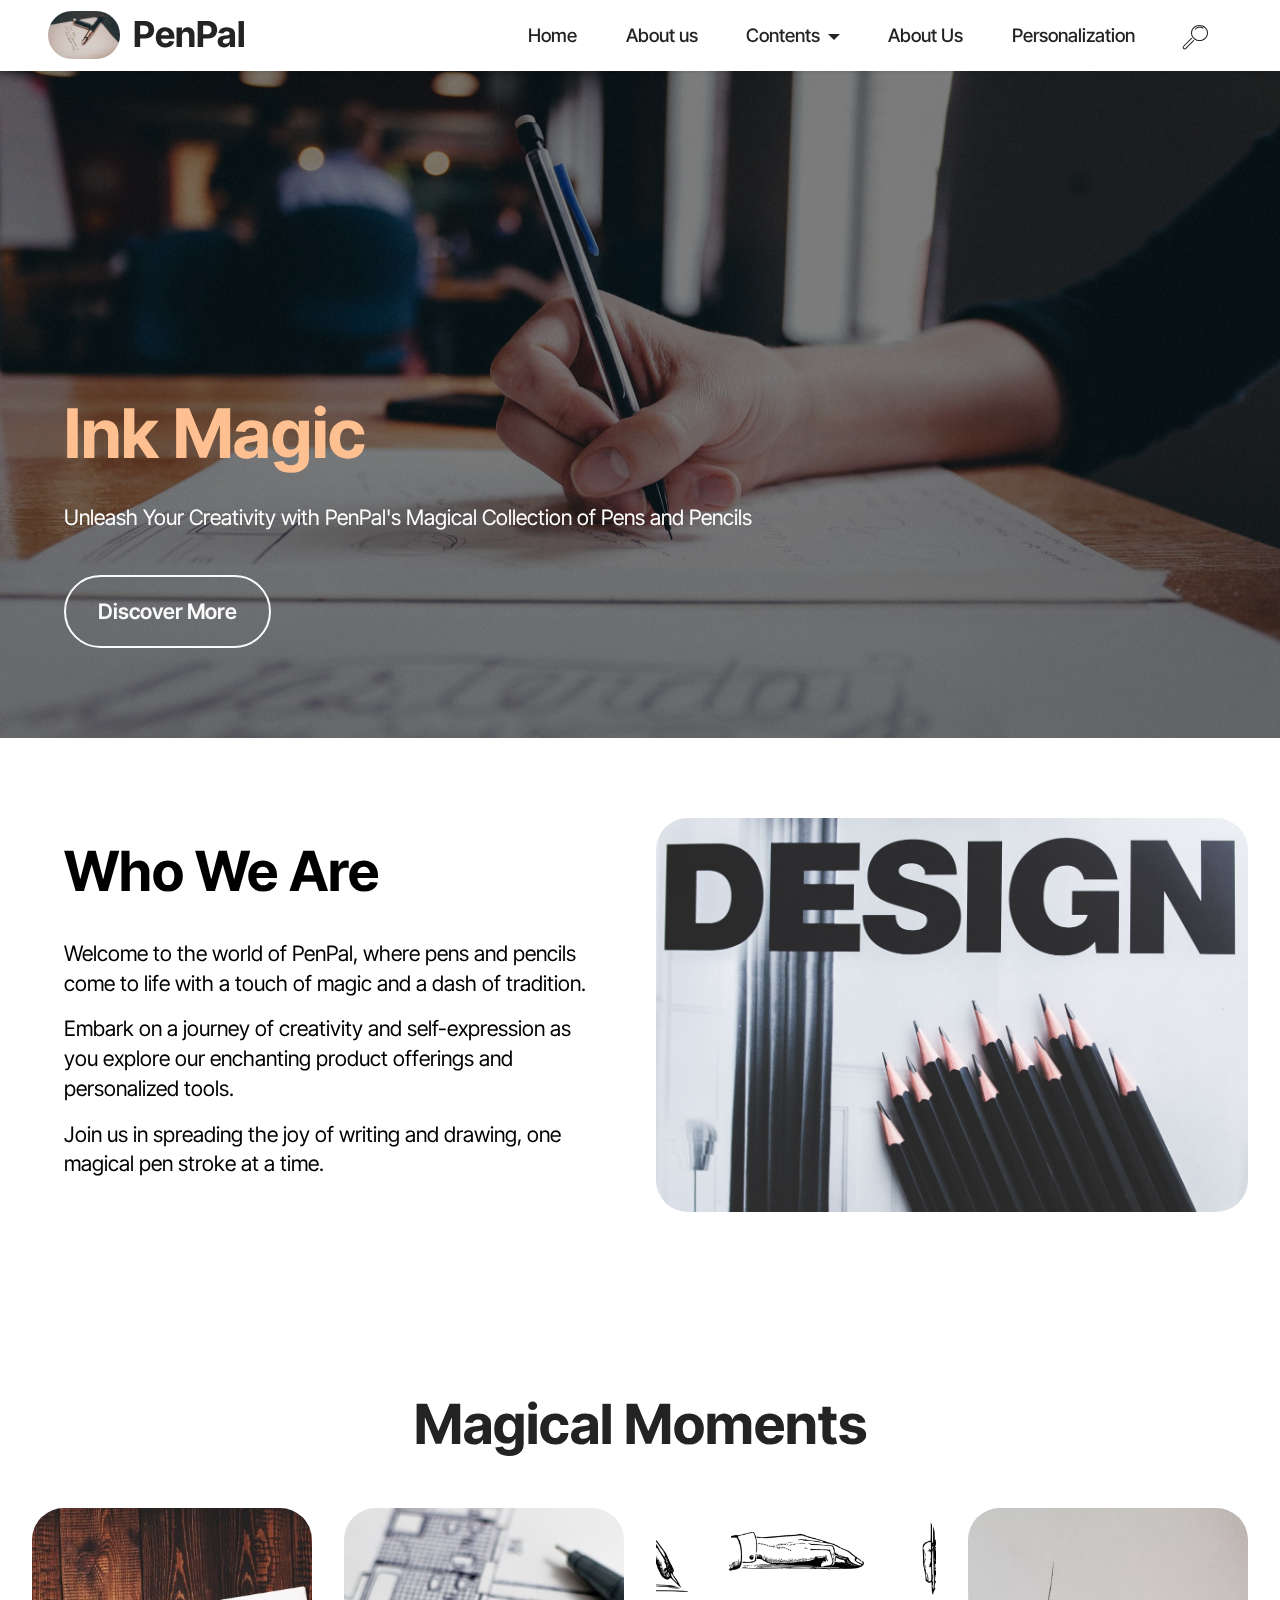
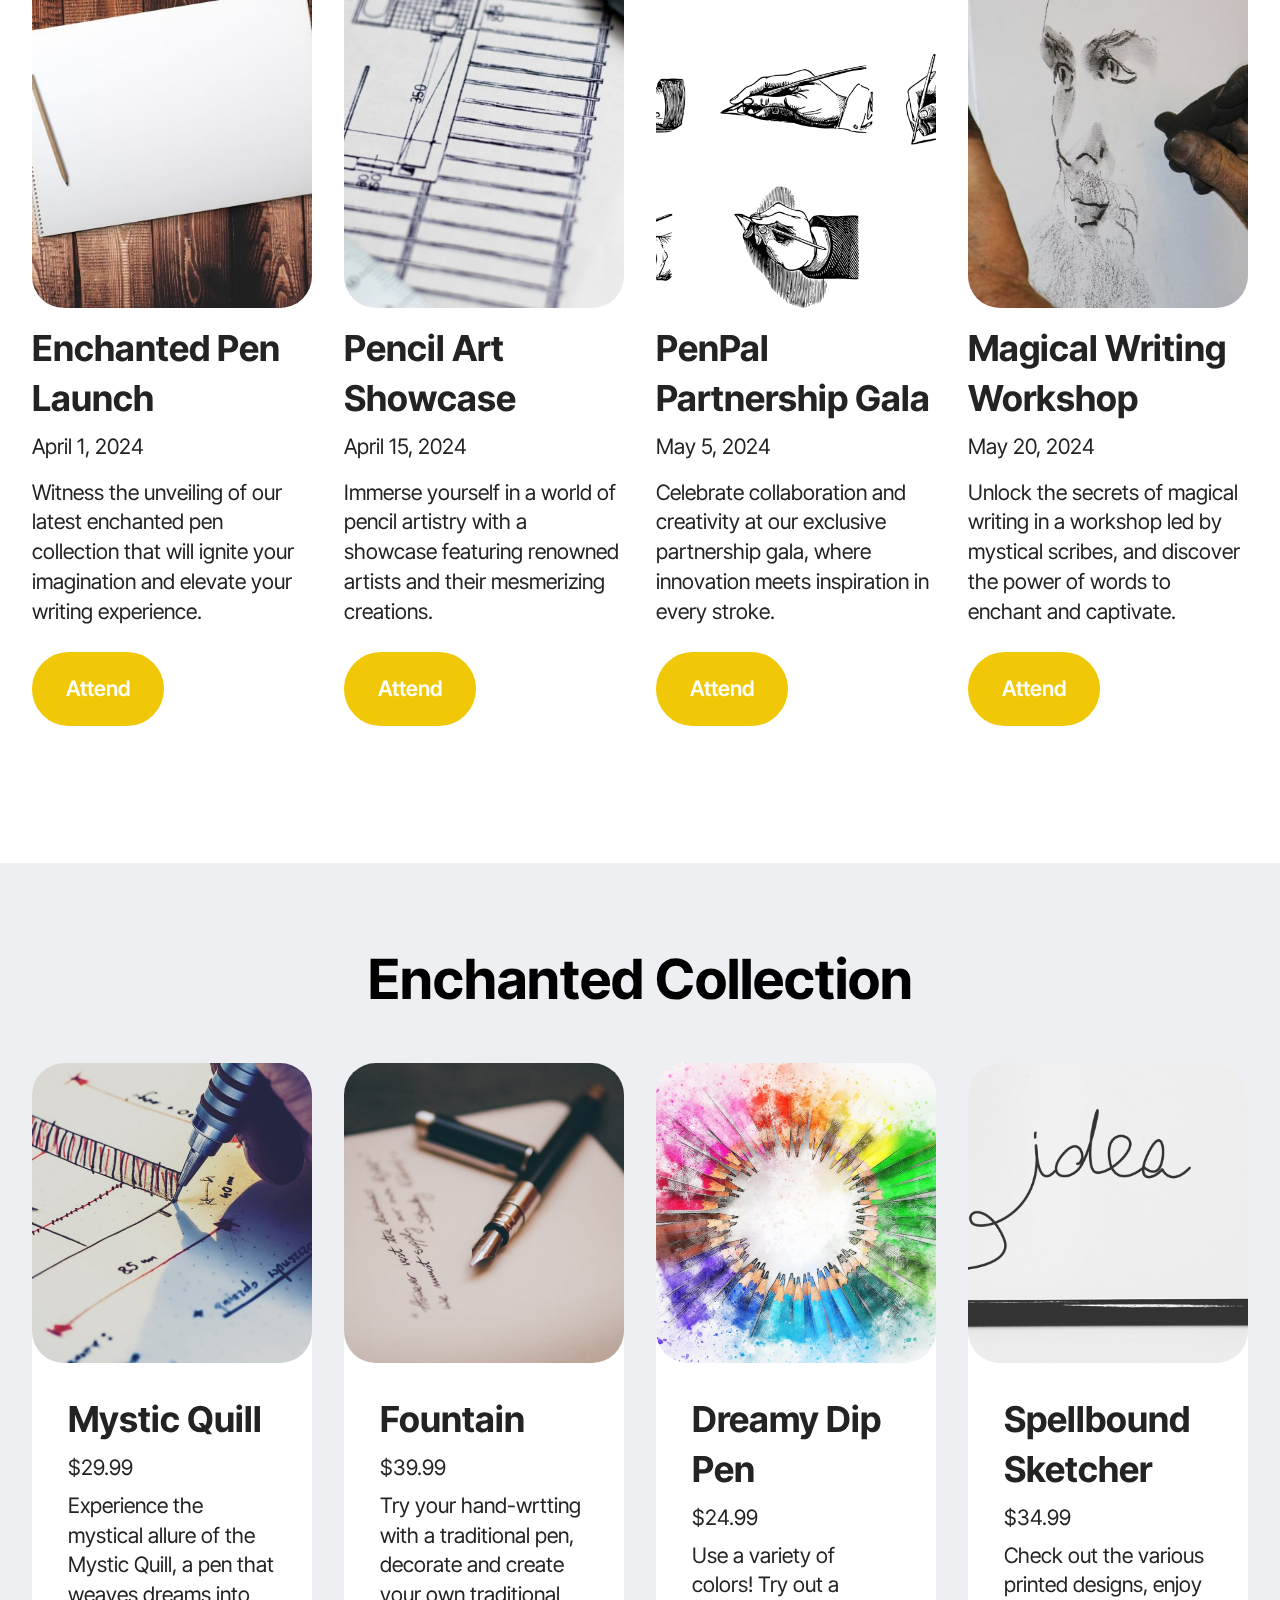
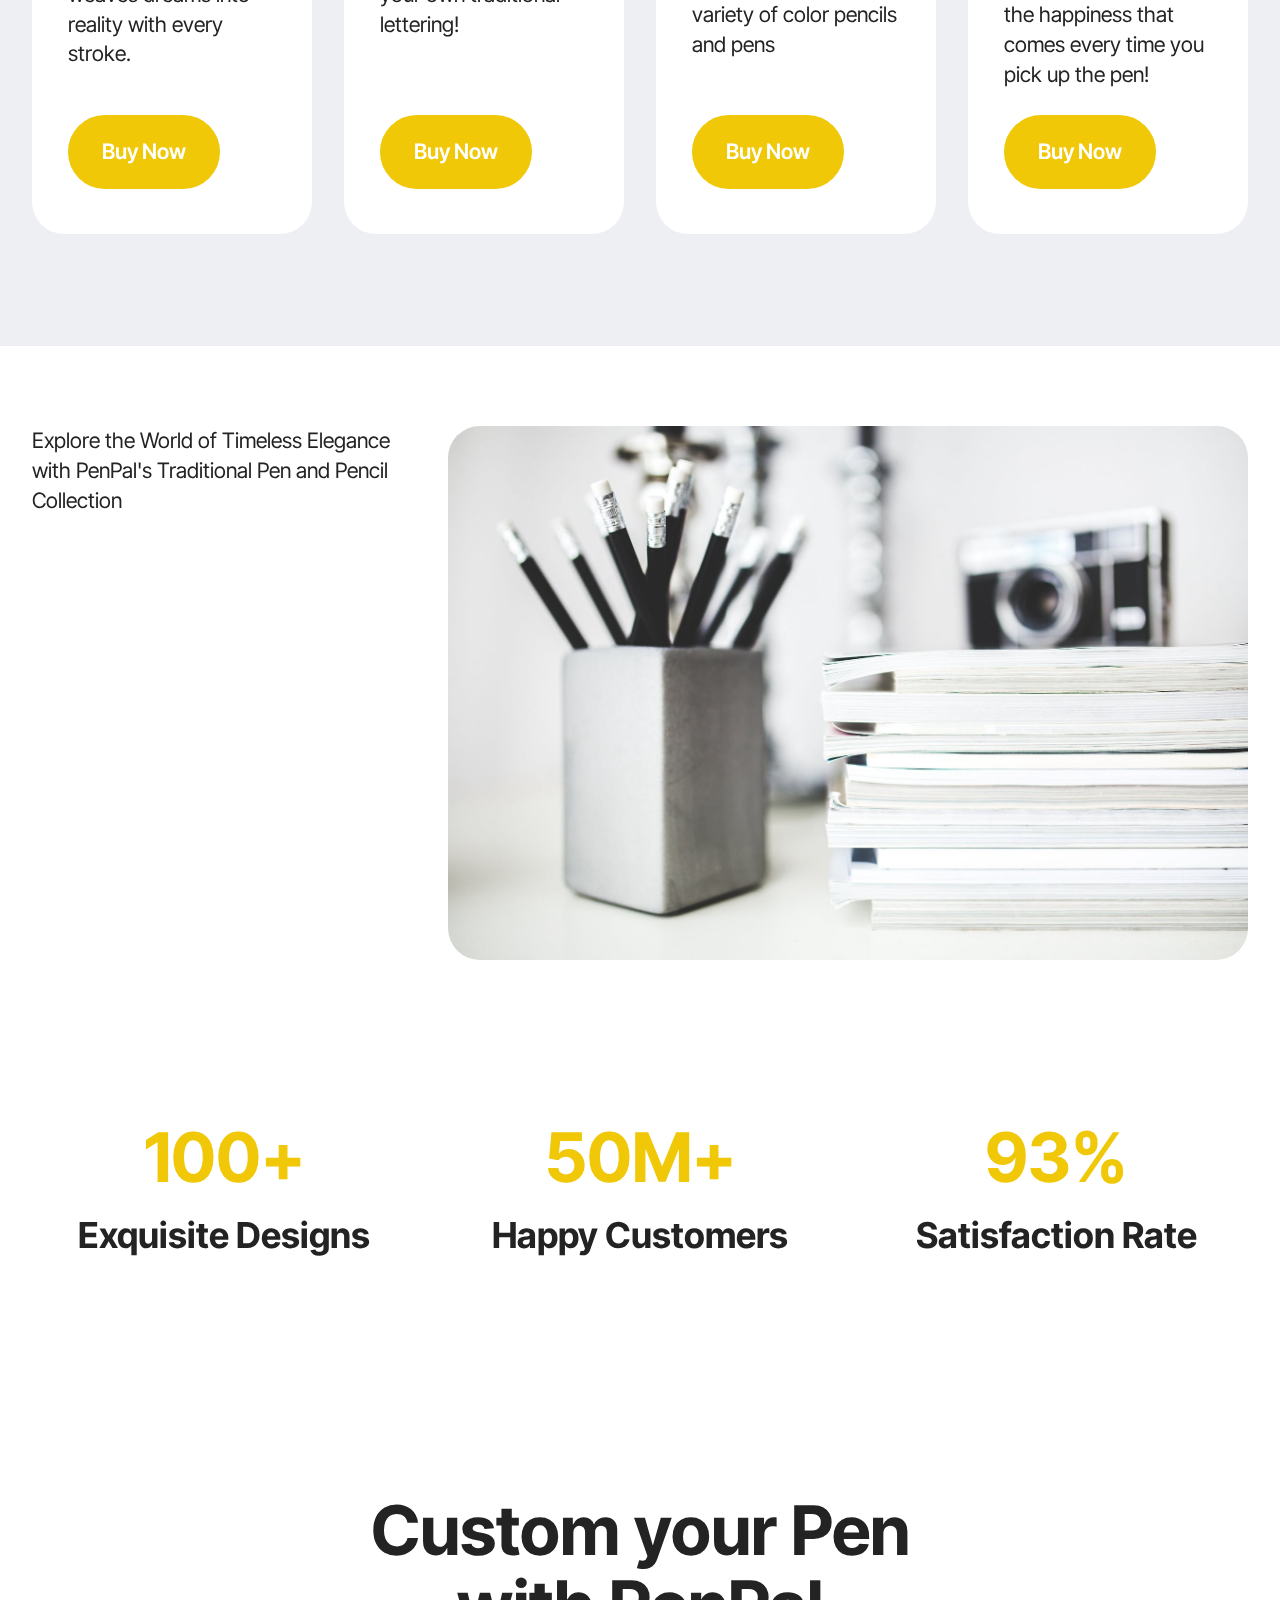
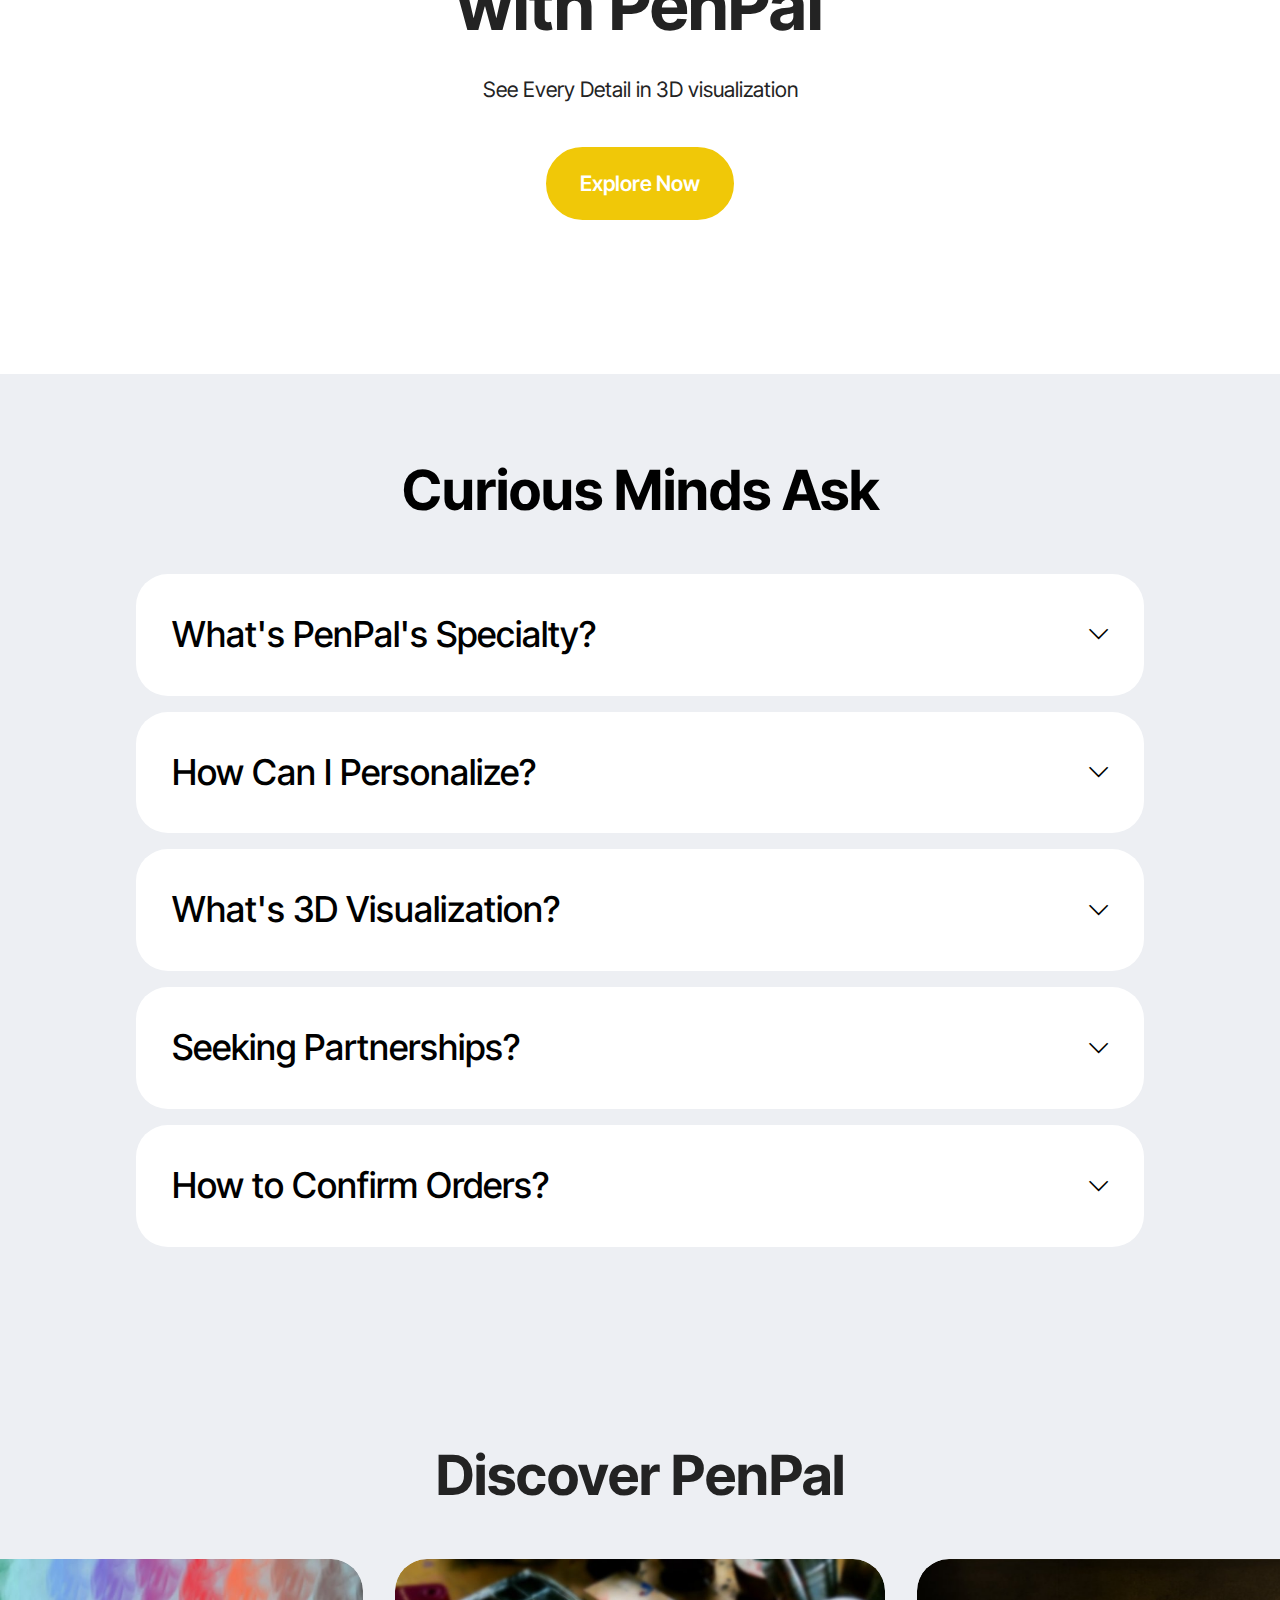
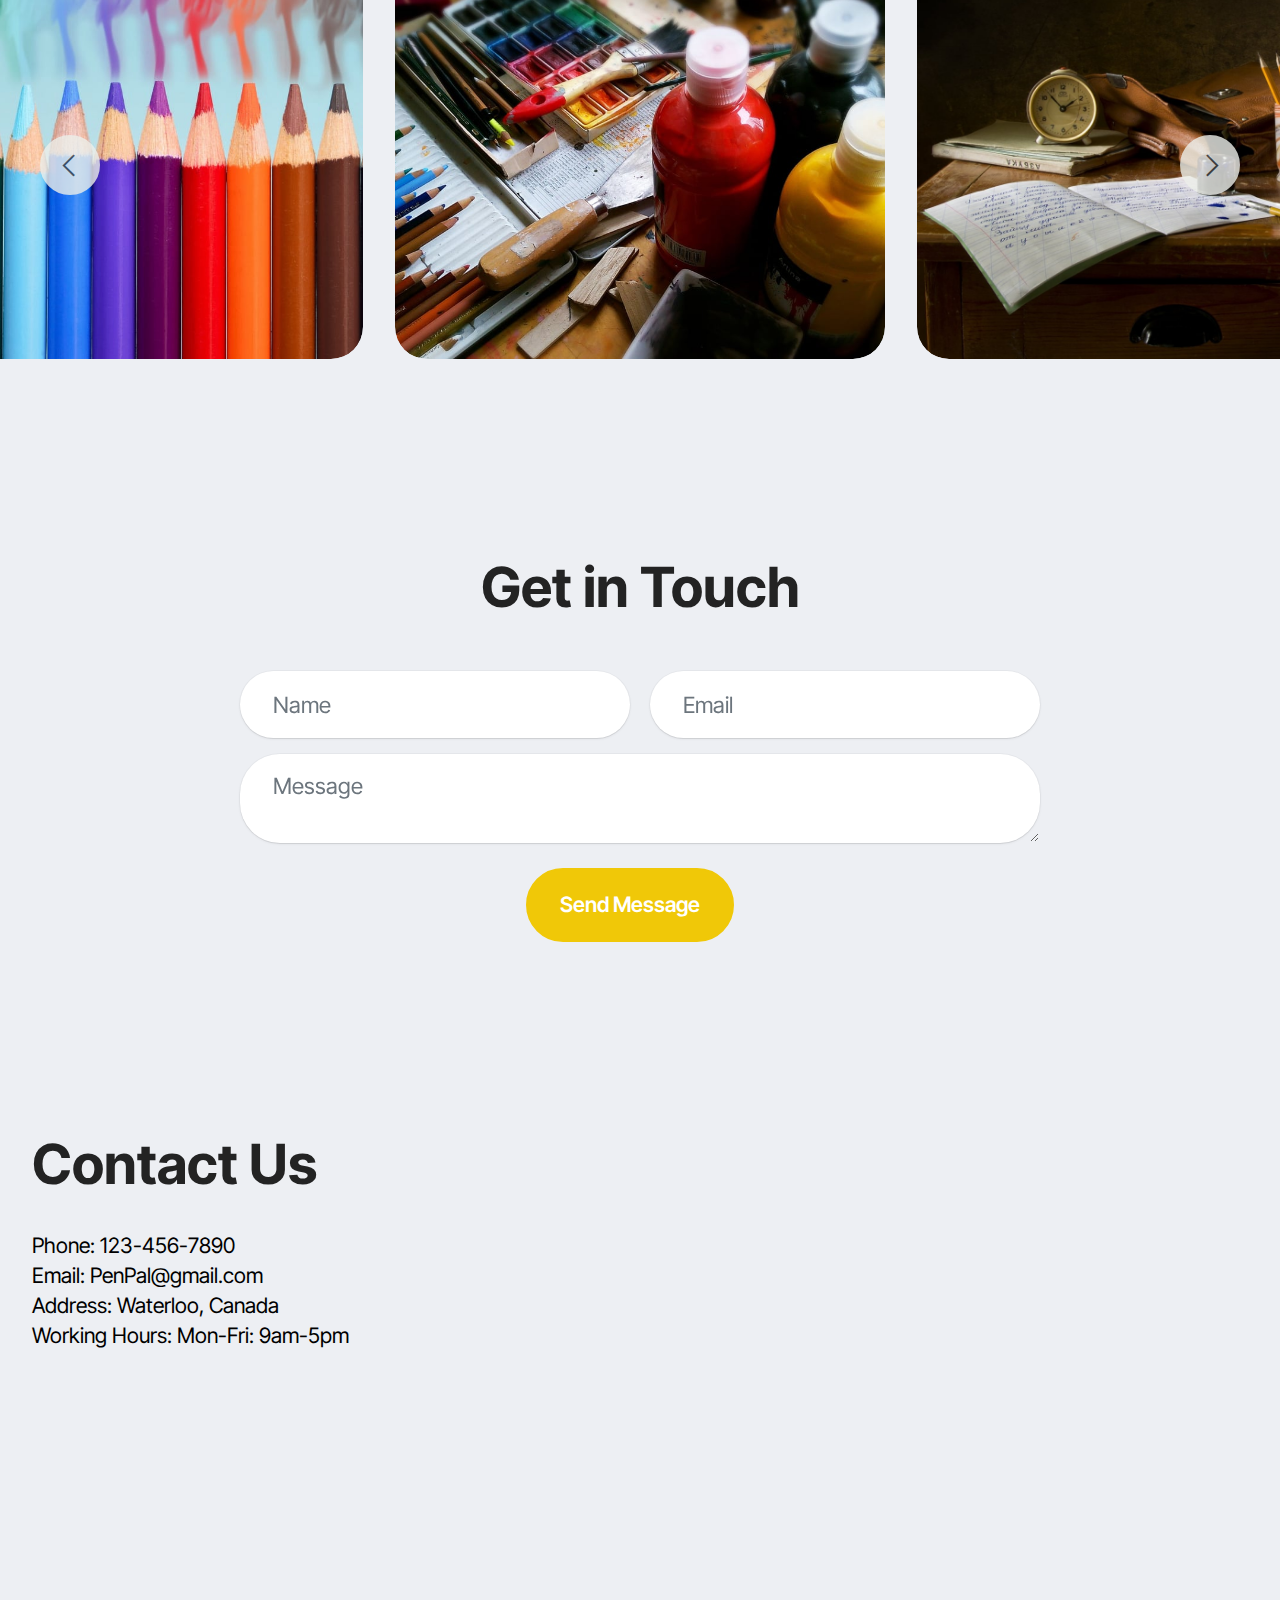
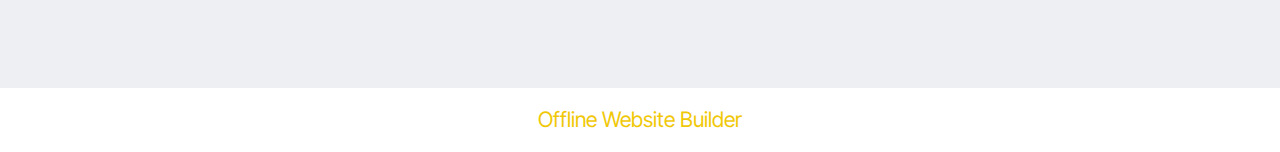
<file: index.html>
<!DOCTYPE html>
<html  >
<head>
  <!-- Site made with Mobirise Website Builder v5.9.17, https://mobirise.com -->
  <meta charset="UTF-8">
  <meta http-equiv="X-UA-Compatible" content="IE=edge">
  <meta name="generator" content="Mobirise v5.9.17, mobirise.com">
  <meta name="viewport" content="width=device-width, initial-scale=1, minimum-scale=1">
  <link rel="shortcut icon" href="assets/images/fountain-pen-1854169-1280-96x64.jpg" type="image/x-icon">
  <meta name="description" content="PenPal offers a wide range of traditional pen and pencil products, along with personalization tools and 3D product visualization. Explore our partnership platform and enjoy a seamless shopping experience with our search functionality, cart and checkout systems, and order management with confirmation email.">
  
  
  <title>Traditional Pen Products</title>
  <link rel="stylesheet" href="assets/web/assets/mobirise-icons2/mobirise2.css">
  <link rel="stylesheet" href="assets/web/assets/mobirise-icons/mobirise-icons.css">
  <link rel="stylesheet" href="assets/web/assets/mobirise-icons-bold/mobirise-icons-bold.css">
  <link rel="stylesheet" href="assets/bootstrap/css/bootstrap.min.css">
  <link rel="stylesheet" href="assets/bootstrap/css/bootstrap-grid.min.css">
  <link rel="stylesheet" href="assets/bootstrap/css/bootstrap-reboot.min.css">
  <link rel="stylesheet" href="assets/parallax/jarallax.css">
  <link rel="stylesheet" href="assets/dropdown/css/style.css">
  <link rel="stylesheet" href="assets/socicon/css/styles.css">
  <link rel="stylesheet" href="assets/theme/css/style.css">
  <link rel="preload" href="https://fonts.googleapis.com/css2?family=Inter+Tight:wght@400;700&display=swap&display=swap" as="style" onload="this.onload=null;this.rel='stylesheet'">
  <noscript><link rel="stylesheet" href="https://fonts.googleapis.com/css2?family=Inter+Tight:wght@400;700&display=swap&display=swap"></noscript>
  <link rel="preload" as="style" href="assets/mobirise/css/mbr-additional.css?v=UWzDdm"><link rel="stylesheet" href="assets/mobirise/css/mbr-additional.css?v=UWzDdm" type="text/css">

  
  
  
</head>
<body>
  
  <section data-bs-version="5.1" class="menu menu1 cid-u7vzSpJKfV" once="menu" id="menu1-5">
    

    <nav class="navbar navbar-dropdown navbar-fixed-top navbar-expand-lg">
        <div class="container-fluid">
            <div class="navbar-brand">
                <span class="navbar-logo">
                    
                        <img src="assets/images/fountain-pen-1854169-1280-96x64.jpg" alt="Mobirise Website Builder" style="height: 3rem;">
                    
                </span>
                <span class="navbar-caption-wrap"><a class="navbar-caption text-black text-primary display-5" href="index.html#top">PenPal</a></span>
            </div>
            <button class="navbar-toggler" type="button" data-toggle="collapse" data-bs-toggle="collapse" data-target="#navbarSupportedContent" data-bs-target="#navbarSupportedContent" aria-controls="navbarNavAltMarkup" aria-expanded="false" aria-label="Toggle navigation">
                <div class="hamburger">
                    <span></span>
                    <span></span>
                    <span></span>
                    <span></span>
                </div>
            </button>
            <div class="collapse navbar-collapse" id="navbarSupportedContent">
                <ul class="navbar-nav nav-dropdown nav-right" data-app-modern-menu="true"><li class="nav-item"><a class="nav-link link text-black text-primary display-4" href="index.html#about-me-4-u7vomyAKsB">Home</a></li><li class="nav-item"><a class="nav-link link text-black text-primary display-4" href="index.html#about-me-4-u7vomyAKsB">
                            About us</a></li>
                    <li class="nav-item dropdown"><a class="nav-link link text-black text-primary dropdown-toggle display-4" href="index.html#product-list-8-u7vomyBQxl" data-toggle="dropdown-submenu" data-bs-toggle="dropdown" data-bs-auto-close="outside" aria-expanded="false">Contents</a><div class="dropdown-menu" aria-labelledby="dropdown-522"><a class="text-black text-primary dropdown-item display-4" href="index.html#product-list-8-u7vomyBQxl">Pen<br>Pencils<br>Styles<br>Colors</a></div></li>
                    <li class="nav-item"><a class="nav-link link text-black text-primary display-4" href="index.html#contacts-11-u7vomyECar">About Us</a>
                    </li><li class="nav-item"><a class="nav-link link text-black text-primary display-4" href="index.html#call-to-action-9-u7vomyCrBv">Personalization</a></li></ul>
                <div class="icons-menu">
                    
                        <span class="p-2 mbr-iconfont mbri-search" style="font-size: 25px;"></span>
                    
                    
                    
                    
                </div>
                
            </div>
        </div>
    </nav>
</section>

<section data-bs-version="5.1" class="header18 cid-u7vomyAHVI mbr-parallax-background" id="hero-15-u7vomyAHVI">
  

  <div class="mbr-overlay" style="opacity: 0.5; background-color: rgb(0, 0, 0);"></div>
  <div class="container-fluid">
    <div class="row">
      <div class="content-wrap col-12 col-md-12">
        <h1 class="mbr-section-title mbr-fonts-style mbr-white mb-4 display-1">
          <strong>Ink Magic</strong>
        </h1>
        
        <p class="mbr-fonts-style mbr-text mbr-white mb-4 display-7">Unleash Your Creativity with PenPal's Magical Collection of Pens and Pencils</p>
        <div class="mbr-section-btn"><a class="btn btn-white-outline display-7" href="index.html#product-list-8-u7vomyBQxl">Discover More</a></div>
      </div>
    </div>
  </div>
</section>

<section data-bs-version="5.1" class="article4 cid-u7vomyAKsB" id="about-me-4-u7vomyAKsB">
	

	
	

	<div class="container">
		<div class="row justify-content-center">
			<div class="col-12 col-md-12 col-lg-6 image-wrapper">
				<img class="w-100" src="assets/images/mbr-1256x837.jpg" alt="Mobirise Website Builder">
			</div>
			<div class="col-12 col-md-12 col-lg">
				<div class="text-wrapper align-left">
					<h1 class="mbr-section-title mbr-fonts-style mb-4 display-2">
						<strong>Who We Are</strong>
					</h1>
					<p class="mbr-text mbr-fonts-style mb-3 display-7">Welcome to the world of PenPal, where pens and pencils come to life with a touch of magic and a dash of tradition.</p>

					<p class="mbr-text mbr-fonts-style mb-3 display-7">Embark on a journey of creativity and self-expression as you explore our enchanting product offerings and personalized tools.</p>
					<p class="mbr-text mbr-fonts-style mb-3 display-7">Join us in spreading the joy of writing and drawing, one magical pen stroke at a time.</p>
					
				</div>
			</div>
		</div>
	</div>
</section>

<section data-bs-version="5.1" class="features03 cid-u7vomyARTq" id="events-1-u7vomyARTq">
  
  
  <div class="container-fluid">
    <div class="row justify-content-center mb-5">
      <div class="col-12 content-head">
        <div class="mbr-section-head">
          <h4 class="mbr-section-title mbr-fonts-style align-center mb-0 display-2">
            <strong>Magical Moments</strong>
          </h4>
          
        </div>
      </div>
    </div>
    <div class="row">
      <div class="item features-image col-12 col-md-6 col-lg-3 active">
        <div class="item-wrapper">
          <div class="item-img mb-3">
            <img src="assets/images/mbr-838x557.jpg" alt="Mobirise Website Builder" title="">
          </div>
          <div class="item-content align-left">
            <h5 class="item-title mbr-fonts-style mt-0 mb-2 display-5">
              <strong>Enchanted Pen Launch</strong>
            </h5>
            <p class="mbr-text mbr-fonts-style mb-3 display-7">April 1, 2024</p>
            <p class="mbr-text mbr-fonts-style mb-3 display-7">Witness the unveiling of our latest enchanted pen collection that will ignite your imagination and elevate your writing experience.</p>
            <div class="mbr-section-btn item-footer"><a href="page2.html" class="btn item-btn btn-primary display-7">Attend</a></div>
          </div>
        </div>
      </div>
      <div class="item features-image col-12 col-md-6 col-lg-3">
        <div class="item-wrapper">
          <div class="item-img mb-3">
            <img src="assets/images/mbr-838x559.jpg" alt="Mobirise Website Builder" title="" data-slide-to="1" data-bs-slide-to="1">
          </div>
          <div class="item-content align-left">
            <h5 class="item-title mbr-fonts-style mb-2 mt-0 display-5">
              <strong>Pencil Art Showcase</strong>
            </h5>
            <p class="mbr-text mbr-fonts-style mb-3 display-7">April 15, 2024</p>
            <p class="mbr-text mbr-fonts-style mb-3 display-7">Immerse yourself in a world of pencil artistry with a showcase featuring renowned artists and their mesmerizing creations.</p>
            <div class="mbr-section-btn item-footer"><a href="page2.html" class="btn item-btn btn-primary display-7">Attend</a></div>
          </div>
        </div>
      </div>
      <div class="item features-image col-12 col-md-6 col-lg-3">
        <div class="item-wrapper">
          <div class="item-img mb-3">
            <img src="assets/images/mbr-838x675.png" alt="Mobirise Website Builder" title="" data-slide-to="2" data-bs-slide-to="2">
          </div>
          <div class="item-content align-left">
            <h5 class="item-title mbr-fonts-style mb-2 mt-0 display-5">
              <strong>PenPal Partnership Gala</strong>
            </h5>
            <p class="mbr-text mbr-fonts-style mb-3 display-7">May 5, 2024</p>
            <p class="mbr-text mbr-fonts-style mb-3 display-7">Celebrate collaboration and creativity at our exclusive partnership gala, where innovation meets inspiration in every stroke.</p>
            <div class="mbr-section-btn item-footer"><a href="page2.html" class="btn item-btn btn-primary display-7">Attend</a></div>
          </div>
        </div>
      </div>
      <div class="item features-image col-12 col-md-6 col-lg-3">
        <div class="item-wrapper">
          <div class="item-img mb-3">
            <img src="assets/images/mbr-1-838x559.jpg" alt="Mobirise Website Builder" title="" data-slide-to="2" data-bs-slide-to="2">
          </div>
          <div class="item-content align-left">
            <h5 class="item-title mbr-fonts-style mb-2 mt-0 display-5">
              <strong>Magical Writing Workshop</strong>
            </h5>
            <p class="mbr-text mbr-fonts-style mb-3 display-7">May 20, 2024</p>
            <p class="mbr-text mbr-fonts-style mb-3 display-7">Unlock the secrets of magical writing in a workshop led by mystical scribes, and discover the power of words to enchant and captivate.</p>
            <div class="mbr-section-btn item-footer"><a href="page2.html" class="btn item-btn btn-primary display-7">Attend</a></div>
          </div>
        </div>
      </div>
    </div>
  </div>
</section>

<section data-bs-version="5.1" class="pricing02 cid-u7vomyBQxl" id="product-list-8-u7vomyBQxl">
    
    
    <div class="container-fluid">
        <div class="row justify-content-center">
            <div class="col-12 content-head">
                <div class="mbr-section-head mb-5">
                    <h4 class="mbr-section-title mbr-fonts-style align-center mb-0 display-2">
                        <strong>Enchanted Collection</strong>
                    </h4>
                    
                    
                </div>
            </div>
        </div>
        <div class="row">
            <div class="item features-image col-12 col-md-6 col-lg-3">
                <div class="item-wrapper">
                    <div class="item-img">
                        <img src="assets/images/mbr-838x556.jpg" alt="Mobirise Website Builder">
                    </div>
                    <div class="item-content">
                        <h5 class="item-title mbr-fonts-style display-5">
                            <strong>Mystic Quill</strong>
                        </h5>
                        <h6 class="item-subtitle mbr-fonts-style display-7">$29.99</h6>
                        <p class="mbr-text mbr-fonts-style display-7">Experience the mystical allure of the Mystic Quill, a pen that weaves dreams into reality with every stroke.</p>
                        <div class="mbr-section-btn item-footer"><a href="page1.html#header14-2" class="btn item-btn btn-primary display-7">Buy Now</a></div>
                    </div>

                </div>
            </div>
            <div class="item features-image col-12 col-md-6 col-lg-3">
                <div class="item-wrapper">
                    <div class="item-img">
                        <img src="assets/images/mbr-2-838x559.jpg" alt="Mobirise Website Builder">
                    </div>
                    <div class="item-content">
                        <h5 class="item-title mbr-fonts-style display-5">
                            <strong>Fountain</strong></h5>
                        <h6 class="item-subtitle mbr-fonts-style display-7">$39.99</h6>
                        <p class="mbr-text mbr-fonts-style display-7">Try your hand-wrtting with a traditional pen, decorate and create your own traditional lettering!</p>
                        <div class="mbr-section-btn item-footer"><a href="page1.html#header14-2" class="btn item-btn btn-primary display-7">Buy Now</a></div>
                    </div>
                </div>
            </div>
            <div class="item features-image col-12 col-md-6 col-lg-3">
                <div class="item-wrapper">
                    <div class="item-img">
                        <img src="assets/images/mbr-838x593.jpg" alt="Mobirise Website Builder">
                    </div>
                    <div class="item-content">
                        <h5 class="item-title mbr-fonts-style display-5">
                            <strong>Dreamy Dip Pen</strong>
                        </h5>
                        <h6 class="item-subtitle mbr-fonts-style display-7">$24.99</h6>
                        <p class="mbr-text mbr-fonts-style display-7">Use a variety of colors! Try out a variety of color pencils and pens</p>
                        <div class="mbr-section-btn item-footer"><a href="page1.html#header14-2" class="btn item-btn btn-primary display-7">Buy Now</a></div>
                    </div>
                </div>
            </div>
            <div class="item features-image col-12 col-md-6 col-lg-3">
                <div class="item-wrapper">
                    <div class="item-img">
                        <img src="assets/images/mbr-838x441.png" alt="">
                    </div>
                    <div class="item-content">
                        <h5 class="item-title mbr-fonts-style display-5">
                            <strong>Spellbound Sketcher</strong>
                        </h5>
                        <h6 class="item-subtitle mbr-fonts-style display-7">$34.99</h6>
                        <p class="mbr-text mbr-fonts-style display-7">Check out the various printed designs, enjoy the happiness that comes every time you pick up the pen!</p>
                        <div class="mbr-section-btn item-footer"><a href="page1.html#header14-2" class="btn item-btn btn-primary display-7">Buy Now</a></div>
                    </div>
                </div>
            </div>
        </div>
    </div>
</section>

<section data-bs-version="5.1" class="image05 cid-u7vomyBu0a" id="image-8-u7vomyBu0a">    
    
    
    
    <div class="container">
        <div class="row ">
            <div class="col-12 col-lg-8">
                <div class="image-wrapper mb-4">
                    <img class="w-100" src="assets/images/mbr-1696x1131.jpg" alt="Mobirise Website Builder">
                </div>
                
            </div>
            <div class="col-12 col-lg">
                <p class="mbr-side-description mbr-fonts-style mb-4 align-center display-7">Explore the World of Timeless Elegance with PenPal's Traditional Pen and Pencil Collection</p>
            </div>
        </div>
    </div>
</section>

<section data-bs-version="5.1" class="features023 cid-u7vomyBTmr" id="metrics-1-u7vomyBTmr">

    

    
    
    <div class="container">
        
        <div class="row content-row justify-content-center">
            <div class="item features-without-image col-12 col-md-6 col-lg-4 item-mb">
                <div class="item-wrapper">
                    <div class="title mb-2 mb-md-3">
                        <span class="num mbr-fonts-style display-1">
                            <strong>100+</strong></span>
                    </div>
                    <h4 class="card-title mbr-fonts-style display-5">
                        <strong>Exquisite Designs</strong>
                    </h4>
                    
                </div>
            </div>
            <div class="item features-without-image col-12 col-md-6 col-lg-4 item-mb">
                <div class="item-wrapper">
                    <div class="title mb-2 mb-md-3">
                        <span class="num mbr-fonts-style display-1">
                            <strong>50M+</strong></span>
                    </div>
                    <h4 class="card-title mbr-fonts-style display-5">
                        <strong>Happy Customers</strong>
                    </h4>
                    
                </div>
            </div>
            <div class="item features-without-image col-12 col-md-6 col-lg-4 item-mb">
                <div class="item-wrapper">
                    <div class="title mb-2 mb-md-3">
                        <span class="num mbr-fonts-style display-1">
                            <strong>93%</strong></span>
                    </div>
                    <h4 class="card-title mbr-fonts-style display-5">
                        <strong>Satisfaction Rate</strong>
                    </h4>
                    
                </div>
            </div>
        </div>
    </div>
</section>

<section data-bs-version="5.1" class="header14 cid-u7vomyCrBv mbr-parallax-background" id="call-to-action-9-u7vomyCrBv">
    

	
	
	<div class="container">
		<div class="row justify-content-center">
			<div class="card col-12 col-md-12 col-lg-10">
				<div class="card-wrapper">
					<div class="card-box align-center">
						<h1 class="card-title mbr-fonts-style mb-4 display-1"><strong>Custom your Pen</strong><br><strong> with PenPal</strong>
						</h1>
						<p class="mbr-text mbr-fonts-style mb-4 display-7">See Every Detail in 3D visualization</p>
						<div class="mbr-section-btn mt-4"><a class="btn btn-primary display-7" href="page3.html">Explore Now</a></div>
					</div>
				</div>
			</div>
		</div>
	</div>
</section>

<section data-bs-version="5.1" class="list1 cid-u7vomyDmMp" id="faq-1-u7vomyDmMp">
    
    
    <div class="container">
        <div class="row justify-content-center">
            <div class="col-12 col-md-12 col-lg-10 m-auto">
                <div class="content">
                    <div class="row justify-content-center mb-5">
                        <div class="col-12 content-head">
                            <div class="mbr-section-head">
                                <h4 class="mbr-section-title mbr-fonts-style align-center mb-0 display-2">
                                    <strong>Curious Minds Ask</strong>
                                </h4>
                                
                            </div>
                        </div>
                    </div>
                    <div id="bootstrap-accordion_12" class="panel-group accordionStyles accordion" role="tablist" aria-multiselectable="true">
                        <div class="card">
                            <div class="card-header" role="tab" id="headingOne">
                                <a role="button" class="panel-title collapsed" data-toggle="collapse" data-bs-toggle="collapse" data-core="" href="#collapse1_12" aria-expanded="false" aria-controls="collapse1">
                                    <h6 class="panel-title-edit mbr-semibold mbr-fonts-style mb-0 display-5">What's PenPal's Specialty?</h6>
                                    <span class="sign mbr-iconfont mobi-mbri-arrow-down"></span>
                                </a>
                            </div>
                            <div id="collapse1_12" class="panel-collapse noScroll collapse" role="tabpanel" aria-labelledby="headingOne" data-parent="#accordion" data-bs-parent="#bootstrap-accordion_12">
                                <div class="panel-body">
                                    <p class="mbr-fonts-style panel-text display-7">PenPal specializes in traditional pen and pencil products that bring a touch of elegance to your writing experience.</p>
                                </div>
                            </div>
                        </div>
                        <div class="card">
                            <div class="card-header" role="tab" id="headingOne">
                                <a role="button" class="panel-title collapsed" data-toggle="collapse" data-bs-toggle="collapse" data-core="" href="#collapse2_12" aria-expanded="false" aria-controls="collapse2">
                                    <h6 class="panel-title-edit mbr-semibold mbr-fonts-style mb-0 display-5">How Can I Personalize?</h6>
                                    <span class="sign mbr-iconfont mobi-mbri-arrow-down"></span>
                                </a>
                            </div>
                            <div id="collapse2_12" class="panel-collapse noScroll collapse" role="tabpanel" aria-labelledby="headingOne" data-parent="#accordion" data-bs-parent="#bootstrap-accordion_12">
                                <div class="panel-body">
                                    <p class="mbr-fonts-style panel-text display-7">Unleash your creativity with our personalization tool that lets you add a personal flair to your writing instruments.</p>
                                </div>
                            </div>
                        </div>
                        <div class="card">
                            <div class="card-header" role="tab" id="headingOne">
                                <a role="button" class="panel-title collapsed" data-toggle="collapse" data-bs-toggle="collapse" data-core="" href="#collapse3_12" aria-expanded="false" aria-controls="collapse3">
                                    <h6 class="panel-title-edit mbr-semibold mbr-fonts-style mb-0 display-5">What's 3D Visualization?</h6>
                                    <span class="sign mbr-iconfont mobi-mbri-arrow-down"></span>
                                </a>
                            </div>
                            <div id="collapse3_12" class="panel-collapse noScroll collapse" role="tabpanel" aria-labelledby="headingOne" data-parent="#accordion" data-bs-parent="#bootstrap-accordion_12">
                                <div class="panel-body">
                                    <p class="mbr-fonts-style panel-text display-7">Experience our products in a whole new dimension with our cutting-edge 3D visualization feature.</p>
                                </div>
                            </div>
                        </div>
                        <div class="card">
                            <div class="card-header" role="tab" id="headingOne">
                                <a role="button" class="panel-title collapsed" data-toggle="collapse" data-bs-toggle="collapse" data-core="" href="#collapse4_12" aria-expanded="false" aria-controls="collapse4">
                                    <h6 class="panel-title-edit mbr-semibold mbr-fonts-style mb-0 display-5">Seeking Partnerships?</h6>
                                    <span class="sign mbr-iconfont mobi-mbri-arrow-down"></span>
                                </a>
                            </div>
                            <div id="collapse4_12" class="panel-collapse noScroll collapse" role="tabpanel" aria-labelledby="headingOne" data-parent="#accordion" data-bs-parent="#bootstrap-accordion_12">
                                <div class="panel-body">
                                    <p class="mbr-fonts-style panel-text display-7">Join our exclusive partnership platform and collaborate with PenPal to create innovative writing solutions.</p>
                                </div>
                            </div>
                        </div>
                        <div class="card">
                            <div class="card-header" role="tab" id="headingOne">
                                <a role="button" class="panel-title collapsed" data-toggle="collapse" data-bs-toggle="collapse" data-core="" href="#collapse5_12" aria-expanded="false" aria-controls="collapse5">
                                    <h6 class="panel-title-edit mbr-semibold mbr-fonts-style mb-0 display-5">How to Confirm Orders?</h6>
                                    <span class="sign mbr-iconfont mobi-mbri-arrow-down"></span>
                                </a>
                            </div>
                            <div id="collapse5_12" class="panel-collapse noScroll collapse" role="tabpanel" aria-labelledby="headingOne" data-parent="#accordion" data-bs-parent="#bootstrap-accordion_12">
                                <div class="panel-body">
                                    <p class="mbr-fonts-style panel-text display-7">Once you place an order, our efficient order management system ensures a seamless process, culminating in a delightful confirmation email.</p>
                                </div>
                            </div>
                        </div>
                        
                    </div>
                </div>
            </div>
        </div>
    </div>
</section>

<section data-bs-version="5.1" class="slider4 mbr-embla cid-u7vomyDS4x" id="gallery-5-u7vomyDS4x">
  
  
  <div class="container-fluid">
    <div class="row mb-5 justify-content-center">
      <div class="col-12 content-head">
        <h3 class="mbr-section-title mbr-fonts-style align-center mb-0 display-2">
          <strong>Discover PenPal</strong>
        </h3>
        
      </div>
    </div>
    <div class="row">
      <div class="col-12">
        <div class="embla position-relative" data-skip-snaps="true" data-align="center" data-contain-scroll="trimSnaps" data-loop="true" data-auto-play="true" data-auto-play-interval="2" data-draggable="true">
          <div class="embla__viewport">
            <div class="embla__container">
              <div class="embla__slide slider-image item" style="margin-left: 1rem; margin-right: 1rem;">
                <div class="slide-content">
                  <div class="item-img">
                    <div class="item-wrapper">
                      <img src="assets/images/mbr-1200x675.jpg" alt="Mobirise Website Builder" title="">
                    </div>
                  </div>
                </div>
              </div>
              <div class="embla__slide slider-image item" style="margin-left: 1rem; margin-right: 1rem;">
                <div class="slide-content">
                  <div class="item-img">
                    <div class="item-wrapper">
                      <img src="assets/images/mbr-1200x874.jpg" alt="Mobirise Website Builder" title="">
                    </div>
                  </div>
                </div>
              </div>
              <div class="embla__slide slider-image item" style="margin-left: 1rem; margin-right: 1rem;">
                <div class="slide-content">
                  <div class="item-img">
                    <div class="item-wrapper">
                      <img src="assets/images/mbr-1200x800.jpg" alt="Mobirise Website Builder" title="">
                    </div>
                  </div>
                </div>
              </div>
              <div class="embla__slide slider-image item" style="margin-left: 1rem; margin-right: 1rem;">
                <div class="slide-content">
                  <div class="item-img">
                    <div class="item-wrapper">
                      <img src="assets/images/mbr-1200x579.png" alt="Mobirise Website Builder" title="">
                    </div>
                  </div>
                </div>
              </div>
              <div class="embla__slide slider-image item" style="margin-left: 1rem; margin-right: 1rem;">
                <div class="slide-content">
                  <div class="item-img">
                    <div class="item-wrapper">
                      <img src="assets/images/mbr-1200x624.jpg" alt="Mobirise Website Builder" title="">
                    </div>
                  </div>
                </div>
              </div>
            </div>
          </div>
          <button class="embla__button embla__button--prev">
            <span class="mobi-mbri mobi-mbri-arrow-prev" aria-hidden="true"></span>
            <span class="sr-only visually-hidden visually-hidden">Previous</span>
          </button>
          <button class="embla__button embla__button--next">
            <span class="mobi-mbri mobi-mbri-arrow-next" aria-hidden="true"></span>
            <span class="sr-only visually-hidden visually-hidden">Next</span>
          </button>
        </div>
      </div>
    </div>
  </div>
</section>

<section data-bs-version="5.1" class="form5 cid-u7vomyEFiU" id="contact-form-2-u7vomyEFiU">
    
    
    <div class="container">
        <div class="row justify-content-center">
            <div class="col-12 content-head">
                <div class="mbr-section-head mb-5">
                    <h3 class="mbr-section-title mbr-fonts-style align-center mb-0 display-2">
                        <strong>Get in Touch</strong>
                    </h3>
                    
                </div>
            </div>
        </div>
        <div class="row justify-content-center">
            <div class="col-lg-8 mx-auto mbr-form" data-form-type="formoid">
                <form action="https://mobirise.eu/" method="POST" class="mbr-form form-with-styler" data-form-title="Form Name"><input type="hidden" name="email" data-form-email="true" value="Ca3bmgGFULd1e4vgl7m8NxmIorQiKx2xF71/rKlZ9m+PxjEKfkiod52B2BR3zehaRhYpdJ5WXLGaAvMdxxoAc6ol1z95622Kx3zpWCZP0rzMEYe+rM7wnsp5+lYIYklj">
                    <div class="row">
                        <div hidden="hidden" data-form-alert="" class="alert alert-success col-12">Thanks for filling out the form!</div>
                        <div hidden="hidden" data-form-alert-danger="" class="alert alert-danger col-12">
                            Oops...! some problem!
                        </div>
                    </div>
                    <div class="dragArea row">
                        <div class="col-md col-sm-12 form-group mb-3" data-for="name">
                            <input type="text" name="name" placeholder="Name" data-form-field="name" class="form-control" value="" id="name-contact-form-2-u7vomyEFiU">
                        </div>
                        <div class="col-md col-sm-12 form-group mb-3" data-for="email">
                            <input type="email" name="email" placeholder="Email" data-form-field="email" class="form-control" value="" id="email-contact-form-2-u7vomyEFiU">
                        </div>
                        <div class="col-12 form-group mb-3" data-for="textarea">
                            <textarea name="textarea" placeholder="Message" data-form-field="textarea" class="form-control" id="textarea-contact-form-2-u7vomyEFiU"></textarea>
                        </div>
                        <div class="col-lg-12 col-md-12 col-sm-12 align-center mbr-section-btn">
                            <button type="submit" class="btn btn-primary display-7">Send Message</button>
                        </div>
                    </div>
                </form>
            </div>
        </div>
    </div>
</section>

<section data-bs-version="5.1" class="contacts03 cid-u7vomyECar" id="contacts-11-u7vomyECar">
  

  
  <div class="container">
    <div class="row justify-content-center">
      <div class="col-lg-4">
        <div class="col-12 col-md-12">
          <h5 class="mbr-section-title mbr-fonts-style mt-0 mb-4 display-2">
            <strong>Contact Us</strong>
          </h5>
          <p class="mbr-section-subtitle mbr-fonts-style mt-0 mb-4 display-7">
            Phone: 123-456-7890
            <br>Email: PenPal@gmail.com
            <br>Address: Waterloo, Canada
            <br>Working Hours: Mon-Fri: 9am-5pm
          </p> 

          
        </div>
      </div>
        <div class="col-lg-8 side-features">
        <div class="google-map"><iframe frameborder="0" style="border:0" src="https://www.google.com/maps/embed?pb=!1m14!1m8!1m3!1d46327.0413533089!2d-80.6169554!3d43.4722854!3m2!1i1024!2i768!4f13.1!3m3!1m2!1s0x882bf6ad02edccff%3A0xdd9df23996268e17!2z7JuM7YS466OoIOuMgO2VmQ!5e0!3m2!1sko!2sca!4v1710888723744!5m2!1sko!2sca" allowfullscreen=""></iframe></div>
      </div>
    </div>
  </div>
</section><section class="display-7" style="padding: 0;align-items: center;justify-content: center;flex-wrap: wrap;    align-content: center;display: flex;position: relative;height: 4rem;"><a href="https://mobiri.se/3161186" style="flex: 1 1;height: 4rem;position: absolute;width: 100%;z-index: 1;"><img alt="" style="height: 4rem;" src="[data-uri]"></a><p style="margin: 0;text-align: center;" class="display-7">&#8204;</p><a style="z-index:1" href="https://mobirise.com/offline-website-builder.html">Offline Website Builder</a></section><script src="assets/bootstrap/js/bootstrap.bundle.min.js"></script>  <script src="assets/parallax/jarallax.js"></script>  <script src="assets/smoothscroll/smooth-scroll.js"></script>  <script src="assets/ytplayer/index.js"></script>  <script src="assets/dropdown/js/navbar-dropdown.js"></script>  <script src="assets/mbr-switch-arrow/mbr-switch-arrow.js"></script>  <script src="assets/embla/embla.min.js"></script>  <script src="assets/embla/script.js"></script>  <script src="assets/theme/js/script.js"></script>  <script src="assets/formoid/formoid.min.js"></script>  
  
  
 <div id="scrollToTop" class="scrollToTop mbr-arrow-up"><a style="text-align: center;"><i class="mbr-arrow-up-icon mbr-arrow-up-icon-cm cm-icon cm-icon-smallarrow-up"></i></a></div>
  </body>
</html>
</file>
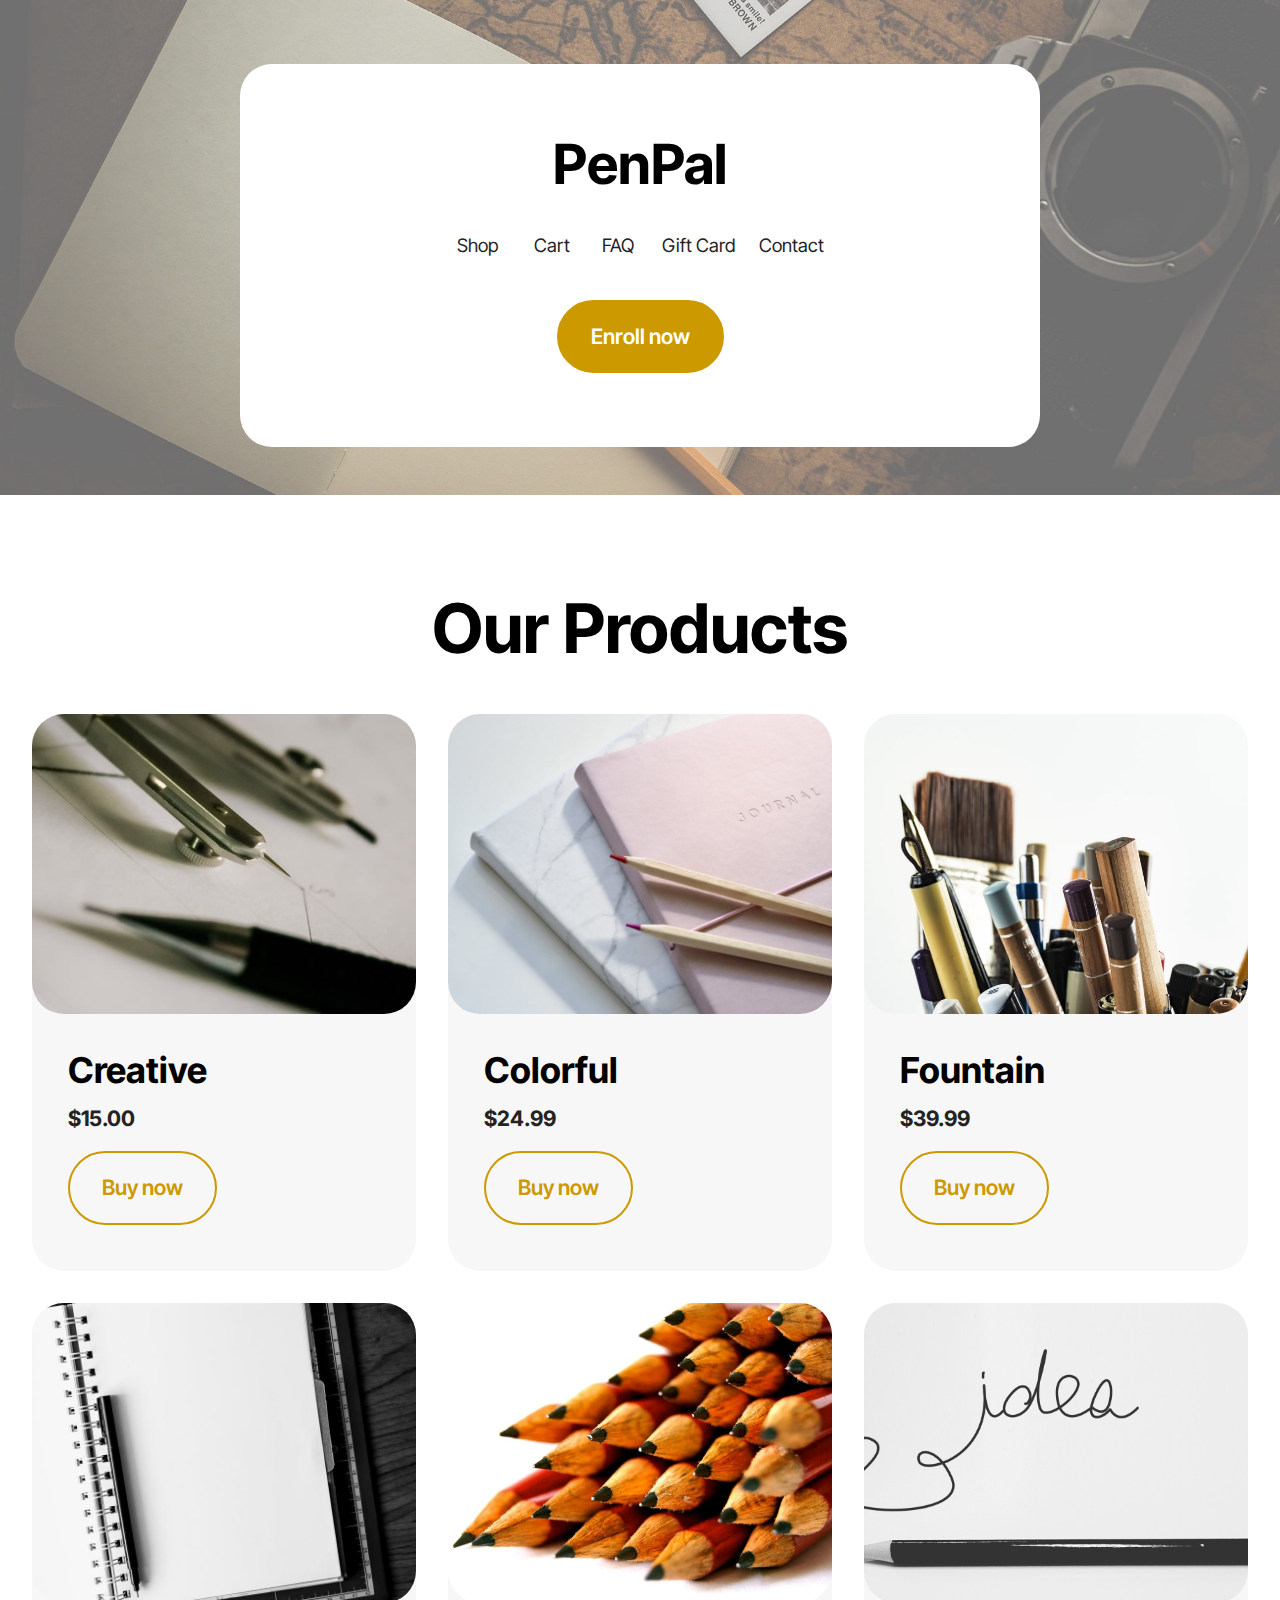
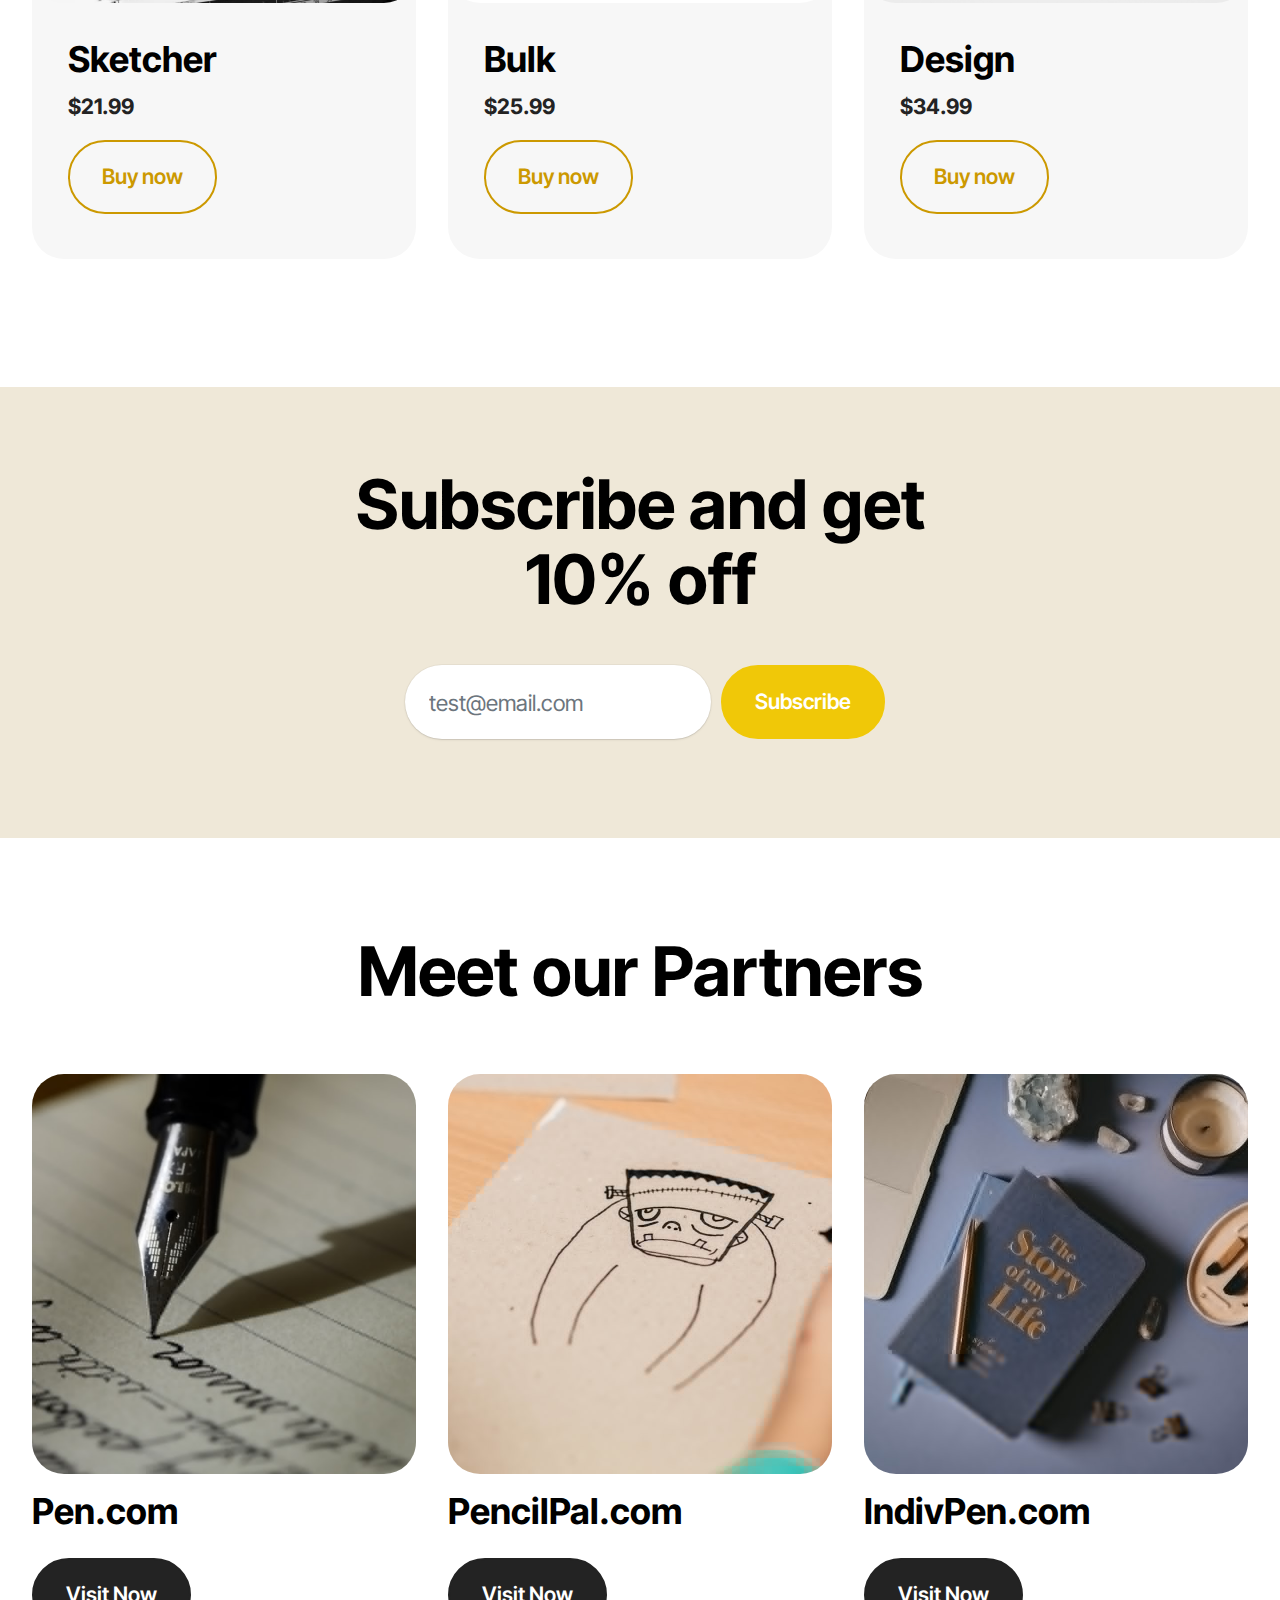
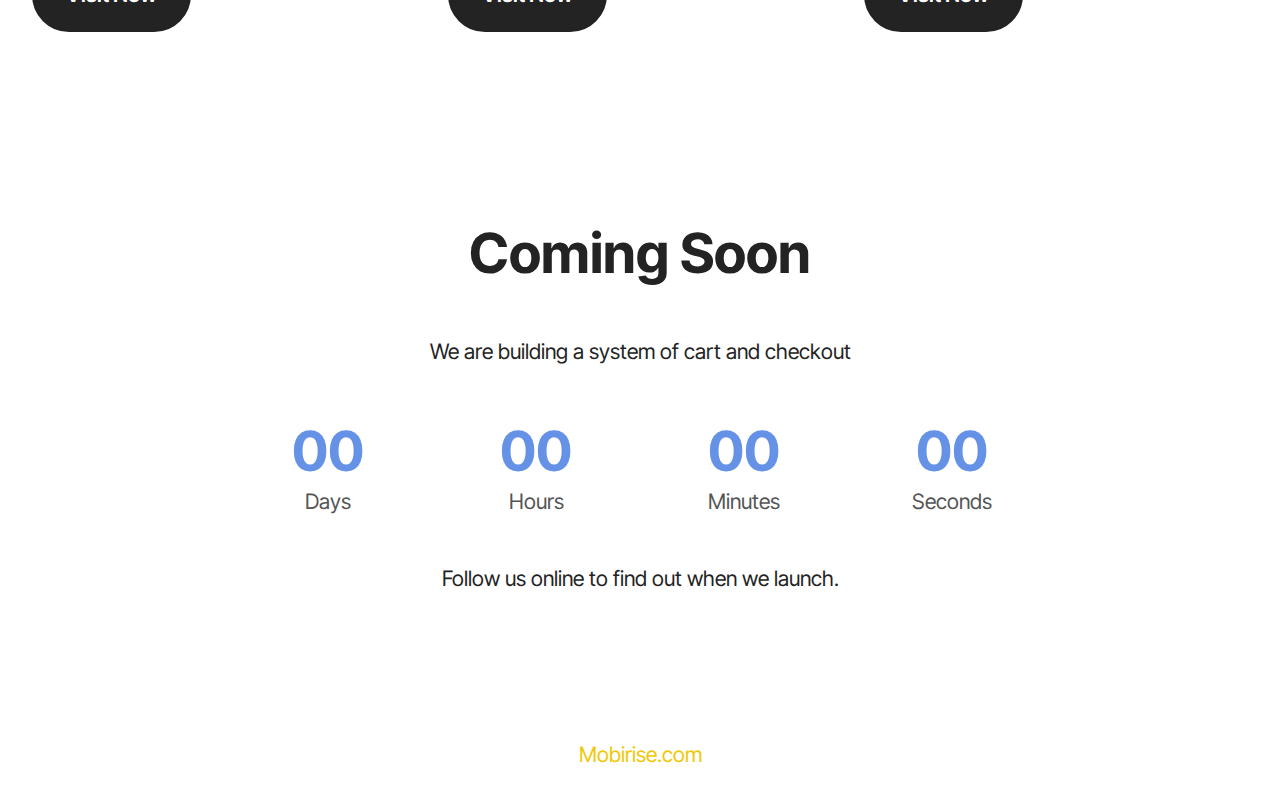
<file: page1.html>
<!DOCTYPE html>
<html  >
<head>
  <!-- Site made with Mobirise Website Builder v5.9.17, https://mobirise.com -->
  <meta charset="UTF-8">
  <meta http-equiv="X-UA-Compatible" content="IE=edge">
  <meta name="generator" content="Mobirise v5.9.17, mobirise.com">
  <meta name="viewport" content="width=device-width, initial-scale=1, minimum-scale=1">
  <link rel="shortcut icon" href="assets/images/fountain-pen-1854169-1280-96x64.jpg" type="image/x-icon">
  <meta name="description" content="">
  
  
  <title>shopping page</title>
  <link rel="stylesheet" href="assets/bootstrap/css/bootstrap.min.css">
  <link rel="stylesheet" href="assets/bootstrap/css/bootstrap-grid.min.css">
  <link rel="stylesheet" href="assets/bootstrap/css/bootstrap-reboot.min.css">
  <link rel="stylesheet" href="assets/socicon/css/styles.css">
  <link rel="stylesheet" href="assets/theme/css/style.css">
  <link rel="preload" href="https://fonts.googleapis.com/css2?family=Inter+Tight:wght@400;700&display=swap&display=swap" as="style" onload="this.onload=null;this.rel='stylesheet'">
  <noscript><link rel="stylesheet" href="https://fonts.googleapis.com/css2?family=Inter+Tight:wght@400;700&display=swap&display=swap"></noscript>
  <link rel="preload" as="style" href="assets/mobirise/css/mbr-additional.css?v=CIEOkB"><link rel="stylesheet" href="assets/mobirise/css/mbr-additional.css?v=CIEOkB" type="text/css">

  
  
  
</head>
<body>
  
  <section data-bs-version="5.1" class="header14 cid-tJGD1DIY2H" id="header14-2">
	

	
	<div class="mbr-overlay" style="opacity: 0.3; background-color: rgb(255, 255, 255);"></div>
	<div class="container">
		<div class="row justify-content-center">
			<div class="card col-12 col-md-12 col-lg-8">
				<div class="card-wrapper">
					<div class="card-box align-center">
						<h1 class="card-title mbr-fonts-style mb-4 display-2"><strong>PenPal</strong></h1>
						<p class="mbr-text mbr-fonts-style mb-4 display-4">Shop&nbsp; &nbsp; &nbsp; &nbsp; &nbsp;Cart&nbsp; &nbsp; &nbsp; &nbsp; FAQ&nbsp; &nbsp; &nbsp; &nbsp;Gift Card&nbsp; &nbsp; &nbsp; Contact<br></p>
						<div class="mbr-section-btn mt-4"><a class="btn btn-warning display-7" href="page1.html#bottom">Enroll now</a></div>
					</div>
				</div>
			</div>
		</div>
	</div>
</section>

<section data-bs-version="5.1" class="features4 cid-tJGKiS9ad3" id="features04-5">
	
	
	<div class="container">
		<div class="mbr-section-head mb-5">
			<h4 class="mbr-section-title mbr-fonts-style align-left mb-3 display-1">
				<strong>Our Products</strong>
			</h4>
			
			
		</div>
		<div class="row">
			
			<div class="item features-image col-12 col-md-6 col-lg-4 active">
				<div class="item-wrapper">
					<div class="item-img">
						<img src="assets/images/mbr-816x544.jpg" alt="Mobirise Website Builder" data-slide-to="0" data-bs-slide-to="0">
					</div>
					<div class="item-content">
						<h5 class="item-title mbr-fonts-style display-5">
							<strong>Creative</strong>
						</h5>
						<h6 class="item-subtitle mbr-fonts-style display-7">
							<strong>$15.00</strong>
						</h6>
						
						<div class="mbr-section-btn item-footer"><a href="page1.html#bottom" class="btn item-btn btn-warning-outline display-7">Buy now</a></div>
					</div>
				</div>
			</div><div class="item features-image col-12 col-md-6 col-lg-4">
				<div class="item-wrapper">
					<div class="item-img">
						<img src="assets/images/mbr-816x612.jpg" alt="Mobirise Website Builder" data-slide-to="1" data-bs-slide-to="1">
					</div>
					<div class="item-content">
						<h5 class="item-title mbr-fonts-style display-5">
							<strong>Colorful</strong></h5>
						<h6 class="item-subtitle mbr-fonts-style display-7">
							<strong>$24.99</strong></h6>
						
						<div class="mbr-section-btn item-footer"><a href="page1.html#bottom" class="btn item-btn btn-warning-outline display-7">Buy now</a></div>
					</div>

				</div>
			</div>
			<div class="item features-image col-12 col-md-6 col-lg-4">
				<div class="item-wrapper">
					<div class="item-img">
						<img src="assets/images/mbr-816x545.jpg" alt="Mobirise Website Builder" data-slide-to="1" data-bs-slide-to="1">
					</div>
					<div class="item-content">
						<h5 class="item-title mbr-fonts-style display-5">
							<strong>Fountain</strong></h5>
						<h6 class="item-subtitle mbr-fonts-style display-7">
							<strong>$39.99</strong></h6>
						
						<div class="mbr-section-btn item-footer"><a href="page1.html#bottom" class="btn item-btn btn-warning-outline display-7">Buy now</a></div>
					</div>
				</div>
			</div>
			<div class="item features-image col-12 col-md-6 col-lg-4">
				<div class="item-wrapper">
					<div class="item-img">
						<img src="assets/images/mbr-1-816x612.jpg" alt="Mobirise Website Builder" data-slide-to="3" data-bs-slide-to="3">
					</div>
					<div class="item-content">
						<h5 class="item-title mbr-fonts-style display-5">
							<strong>Sketcher</strong></h5>
						<h6 class="item-subtitle mbr-fonts-style display-7">
							<strong>$21.99</strong></h6>
						
						<div class="mbr-section-btn item-footer"><a href="page1.html#bottom" class="btn item-btn btn-warning-outline display-7">Buy now</a></div>
					</div>
				</div>
			</div><div class="item features-image col-12 col-md-6 col-lg-4">
				<div class="item-wrapper">
					<div class="item-img">
						<img src="assets/images/mbr-816x542.jpg" alt="Mobirise Website Builder" data-slide-to="4" data-bs-slide-to="4">
					</div>
					<div class="item-content">
						<h5 class="item-title mbr-fonts-style display-5">
							<strong>Bulk</strong></h5>
						<h6 class="item-subtitle mbr-fonts-style display-7">
							<strong>$25.99</strong></h6>
						
						<div class="mbr-section-btn item-footer"><a href="page1.html#bottom" class="btn item-btn btn-warning-outline display-7">Buy now</a></div>
					</div>
				</div>
			</div>
			
			<div class="item features-image col-12 col-md-6 col-lg-4">
				<div class="item-wrapper">
					<div class="item-img">
						<img src="assets/images/mbr-816x429.png" alt="Mobirise Website Builder" data-slide-to="4" data-bs-slide-to="4">
					</div>
					<div class="item-content">
						<h5 class="item-title mbr-fonts-style display-5">
							<strong>Design</strong></h5>
						<h6 class="item-subtitle mbr-fonts-style display-7">
							<strong>$34.99</strong></h6>
						
						<div class="mbr-section-btn item-footer"><a href="page1.html#bottom" class="btn item-btn btn-warning-outline display-7">Buy now</a></div>
					</div>
				</div>
			</div>
		</div>
	</div>
</section>

<section data-bs-version="5.1" class="form1 cid-tJGQpvh1d5" id="form01-6">
	

	

	<div class="container-fluid">
		<div class="row content-wrapper justify-content-center">
			<div class="col-lg-7 mbr-form">
				<div class="col-lg-12 col-md-12 col-sm-12">
					<h5 class="mbr-section-title mbr-fonts-style mb-5 display-1"><strong>Subscribe and get 10% off</strong></h5>
				</div>

				<div class="text-wrapper align-left" data-form-type="formoid">
					<!--Formbuilder Form-->
					<form action="https://mobirise.eu/" method="POST" class="mbr-form form-with-styler" data-form-title="Form Name"><input type="hidden" name="email" data-form-email="true" value="D2CabjMDa1YfewIf0xaPH+juqB6OcVdoMaDfz8TkbelZxTyPBNLQuxmEJz+Kz9NR+4twhyF5w7VUE5eDxbJ69jMA+B9QoltUoahkRLUSh/3GZhMzyLyav9WfsnZz8KU+">
						<div class="row">
							<div hidden="hidden" data-form-alert="" class="alert alert-success col-12">Thanks for filling out the form!</div>
							<div hidden="hidden" data-form-alert-danger="" class="alert alert-danger col-12">
								Oops...! some problem!
							</div>
						</div>
						<div class="dragArea row">
							<div data-for="email" class="col-lg-6 col-md-6 col-sm-12 form-group">
								<input type="email" name="email" placeholder="test@email.com" data-form-field="email" class="form-control display-7" value="" id="email-form01-6">
							</div>
							<div class="col-auto mbr-section-btn"><button type="submit" class="w-100 w-100 w-100 w-100 w-100 w-100 btn btn-primary display-7">Subscribe</button></div>
						</div>
					</form>
					<!--Formbuilder Form-->
				</div>
			</div>
		</div>
	</div>
</section>

<section data-bs-version="5.1" class="people3 cid-tJGQCkAyg1" id="people03-7">
	
	
	<div class="container">
		<div class="mbr-section-head mb-4">
			<h4 class="mbr-section-title mbr-fonts-style align-center mb-3 display-1">
				<strong>Meet our Partners</strong></h4>
			
		</div>
		<div class="row">
			<div class="item features-image col-12 col-md-6 col-lg-4">
				<div class="item-wrapper">
					<div class="item-img mb-3">
						<img src="assets/images/photo-1455390582262-044cdead277a.jpeg" alt="Mobirise Website Builder" title="">
					</div>
					<div class="item-content align-left">
						
						<h6 class="item-subtitle mbr-fonts-style mb-3 display-5"><strong>Pen.com</strong></h6>
						
					</div>
					<div class="mbr-section-btn item-footer mt-2"><a href="page2.html" class="btn item-btn btn-black display-7">Visit Now</a></div>
				</div>
			</div>
			<div class="item features-image col-12 col-md-6 col-lg-4">
				<div class="item-wrapper">
					<div class="item-img mb-3">
						<img src="assets/images/photo-1508931392324-26ab8a2645e3.jpeg" alt="Mobirise Website Builder" title="">
					</div>
					<div class="item-content align-left">
						
						<h6 class="item-subtitle mbr-fonts-style mb-3 display-5"><strong>PencilPal.com</strong></h6>
						
					</div>
					<div class="mbr-section-btn item-footer mt-2"><a href="page2.html" class="btn item-btn btn-black display-7">Visit Now</a></div>
				</div>
			</div>
			<div class="item features-image col-12 col-md-6 col-lg-4">
				<div class="item-wrapper">
					<div class="item-img mb-3">
						<img src="assets/images/photo-1620034949504-339c43e9cd56.jpeg" alt="Mobirise Website Builder" title="">
					</div>
					<div class="item-content align-left">
						
						<h6 class="item-subtitle mbr-fonts-style mb-3 display-5"><strong>IndivPen.com</strong></h6>
						
					</div>
					<div class="mbr-section-btn item-footer mt-2"><a href="page2.html" class="btn item-btn btn-black display-7">Visit Now</a></div>
				</div>
			</div>
		</div>
	</div>
</section>

<section data-bs-version="5.1" class="countdown3 cid-u7vXS7R1MS" id="countdown3-o">
    
    
    
    
    <div class="container">
        <div class="row justify-content-center">
            <div class="col-lg-8">
                <h3 class="mbr-section-title mb-5 align-center mbr-fonts-style display-2">
                    <strong>Coming Soon</strong><strong><br></strong>
                </h3>
                <h4 class="mbr-section-subtitle mb-5 align-center mbr-fonts-style display-7">
                    We are building a system of cart and checkout</h4>
                <div class="countdown-cont align-center mb-5">
                    <div class="daysCountdown col-xs-3 col-sm-3 col-md-3" title="Days"></div>
                    <div class="hoursCountdown col-xs-3 col-sm-3 col-md-3" title="Hours"></div>
                    <div class="minutesCountdown col-xs-3 col-sm-3 col-md-3" title="Minutes"></div>
                    <div class="secondsCountdown col-xs-3 col-sm-3 col-md-3" title="Seconds"></div>
                    <div class="countdown" data-due-date="2021/01/01"></div>
                </div>
                <p class="mbr-text mb-5 align-center mbr-fonts-style display-7">
                    Follow us online to find out when we launch.
                </p>
                
                
            </div>
        </div>
    </div>
</section><section class="display-7" style="padding: 0;align-items: center;justify-content: center;flex-wrap: wrap;    align-content: center;display: flex;position: relative;height: 4rem;"><a href="https://mobiri.se/3161186" style="flex: 1 1;height: 4rem;position: absolute;width: 100%;z-index: 1;"><img alt="" style="height: 4rem;" src="[data-uri]"></a><p style="margin: 0;text-align: center;" class="display-7">&#8204;</p><a style="z-index:1" href="https://mobirise.com">Mobirise.com </a></section><script src="assets/bootstrap/js/bootstrap.bundle.min.js"></script>  <script src="assets/smoothscroll/smooth-scroll.js"></script>  <script src="assets/ytplayer/index.js"></script>  <script src="assets/countdown/countdown.js"></script>  <script src="assets/theme/js/script.js"></script>  <script src="assets/formoid/formoid.min.js"></script>  
  
  
 <div id="scrollToTop" class="scrollToTop mbr-arrow-up"><a style="text-align: center;"><i class="mbr-arrow-up-icon mbr-arrow-up-icon-cm cm-icon cm-icon-smallarrow-up"></i></a></div>
  </body>
</html>
</file>
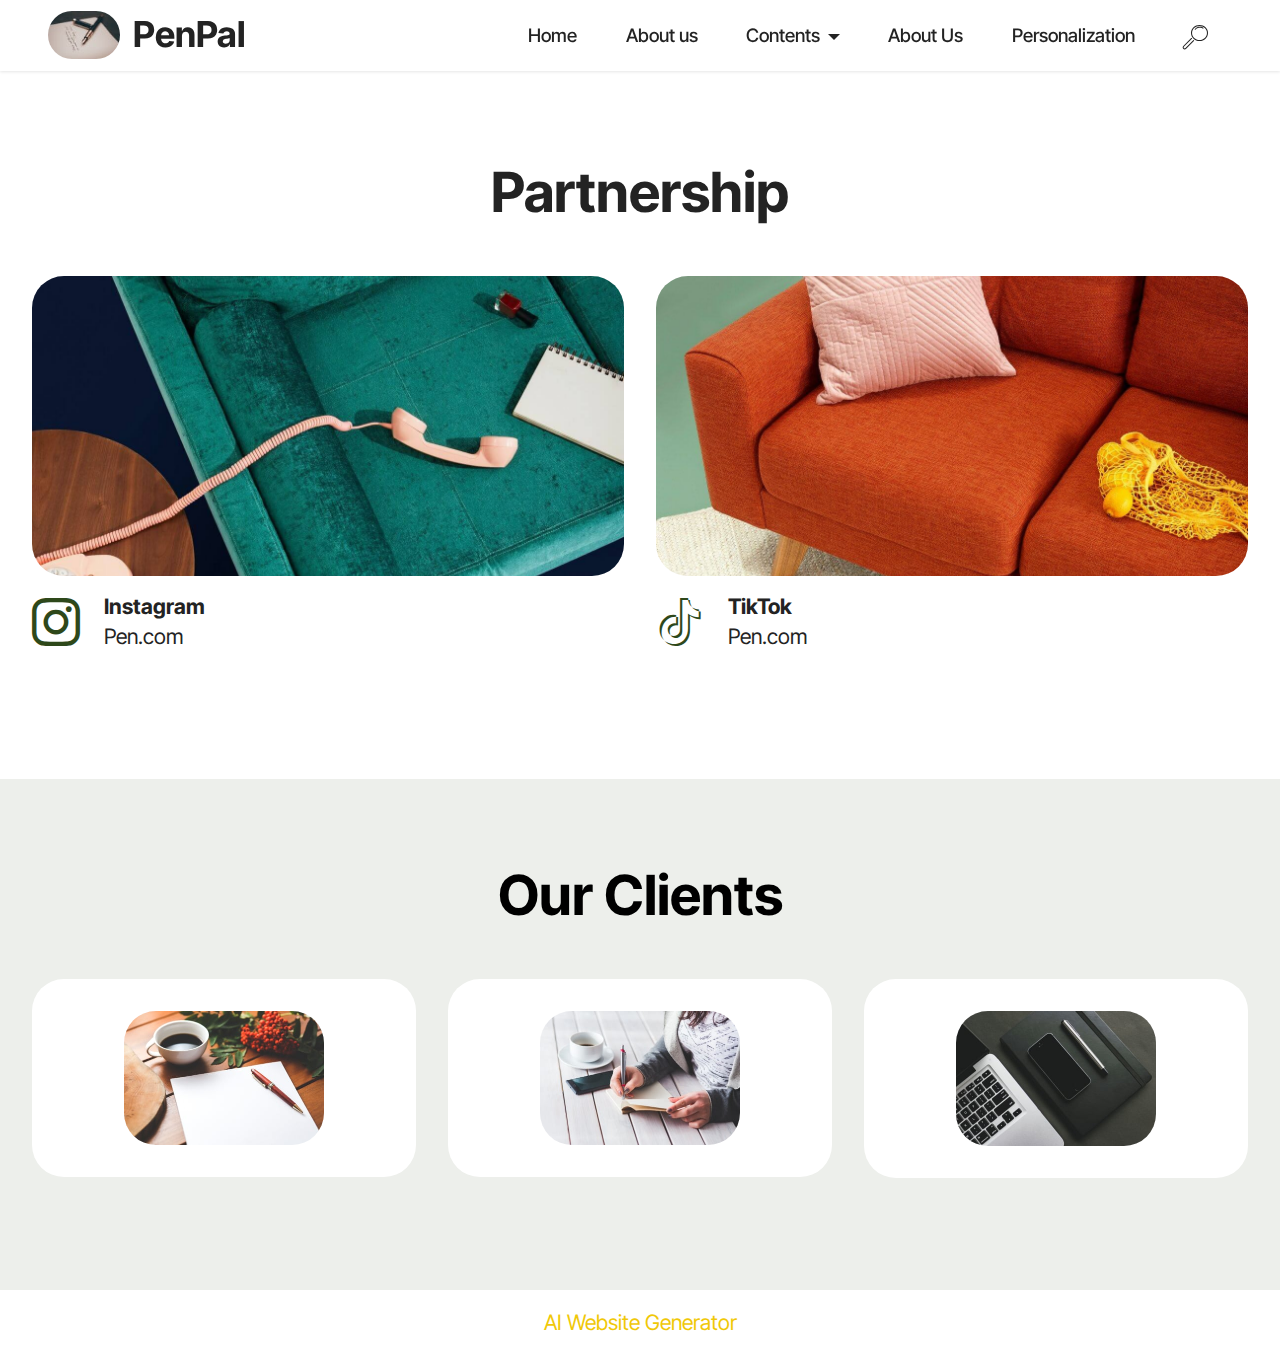
<file: page2.html>
<!DOCTYPE html>
<html  >
<head>
  <!-- Site made with Mobirise Website Builder v5.9.17, https://mobirise.com -->
  <meta charset="UTF-8">
  <meta http-equiv="X-UA-Compatible" content="IE=edge">
  <meta name="generator" content="Mobirise v5.9.17, mobirise.com">
  <meta name="viewport" content="width=device-width, initial-scale=1, minimum-scale=1">
  <link rel="shortcut icon" href="assets/images/fountain-pen-1854169-1280-96x64.jpg" type="image/x-icon">
  <meta name="description" content="">
  
  
  <title>Partnership page</title>
  <link rel="stylesheet" href="assets/web/assets/mobirise-icons2/mobirise2.css">
  <link rel="stylesheet" href="assets/web/assets/mobirise-icons/mobirise-icons.css">
  <link rel="stylesheet" href="assets/web/assets/mobirise-icons-bold/mobirise-icons-bold.css">
  <link rel="stylesheet" href="assets/bootstrap/css/bootstrap.min.css">
  <link rel="stylesheet" href="assets/bootstrap/css/bootstrap-grid.min.css">
  <link rel="stylesheet" href="assets/bootstrap/css/bootstrap-reboot.min.css">
  <link rel="stylesheet" href="assets/dropdown/css/style.css">
  <link rel="stylesheet" href="assets/socicon/css/styles.css">
  <link rel="stylesheet" href="assets/theme/css/style.css">
  <link rel="preload" href="https://fonts.googleapis.com/css2?family=Inter+Tight:wght@400;700&display=swap&display=swap" as="style" onload="this.onload=null;this.rel='stylesheet'">
  <noscript><link rel="stylesheet" href="https://fonts.googleapis.com/css2?family=Inter+Tight:wght@400;700&display=swap&display=swap"></noscript>
  <link rel="preload" as="style" href="assets/mobirise/css/mbr-additional.css?v=cJjH7j"><link rel="stylesheet" href="assets/mobirise/css/mbr-additional.css?v=cJjH7j" type="text/css">

  
  
  
</head>
<body>
  
  <section data-bs-version="5.1" class="menu menu1 cid-u7vzSpJKfV" once="menu" id="menu1-9">
    

    <nav class="navbar navbar-dropdown navbar-fixed-top navbar-expand-lg">
        <div class="container-fluid">
            <div class="navbar-brand">
                <span class="navbar-logo">
                    
                        <img src="assets/images/fountain-pen-1854169-1280-96x64.jpg" alt="Mobirise Website Builder" style="height: 3rem;">
                    
                </span>
                <span class="navbar-caption-wrap"><a class="navbar-caption text-black text-primary display-5" href="index.html#top">PenPal</a></span>
            </div>
            <button class="navbar-toggler" type="button" data-toggle="collapse" data-bs-toggle="collapse" data-target="#navbarSupportedContent" data-bs-target="#navbarSupportedContent" aria-controls="navbarNavAltMarkup" aria-expanded="false" aria-label="Toggle navigation">
                <div class="hamburger">
                    <span></span>
                    <span></span>
                    <span></span>
                    <span></span>
                </div>
            </button>
            <div class="collapse navbar-collapse" id="navbarSupportedContent">
                <ul class="navbar-nav nav-dropdown nav-right" data-app-modern-menu="true"><li class="nav-item"><a class="nav-link link text-black text-primary display-4" href="index.html#about-me-4-u7vomyAKsB">Home</a></li><li class="nav-item"><a class="nav-link link text-black text-primary display-4" href="index.html#about-me-4-u7vomyAKsB">
                            About us</a></li>
                    <li class="nav-item dropdown"><a class="nav-link link text-black text-primary dropdown-toggle display-4" href="index.html#product-list-8-u7vomyBQxl" data-toggle="dropdown-submenu" data-bs-toggle="dropdown" data-bs-auto-close="outside" aria-expanded="false">Contents</a><div class="dropdown-menu" aria-labelledby="dropdown-522"><a class="text-black text-primary dropdown-item display-4" href="index.html#product-list-8-u7vomyBQxl">Pen<br>Pencils<br>Styles<br>Colors</a></div></li>
                    <li class="nav-item"><a class="nav-link link text-black text-primary display-4" href="index.html#contacts-11-u7vomyECar">About Us</a>
                    </li><li class="nav-item"><a class="nav-link link text-black text-primary display-4" href="index.html#call-to-action-9-u7vomyCrBv">Personalization</a></li></ul>
                <div class="icons-menu">
                    
                        <span class="p-2 mbr-iconfont mbri-search" style="font-size: 25px;"></span>
                    
                    
                    
                    
                </div>
                
            </div>
        </div>
    </nav>
</section>

<section data-bs-version="5.1" class="social01 cid-u7w2lYBKQm" id="social01-p">
	

	
	
	<div class="container">
		<div class="row justify-content-center">
			<div class="col-12 content-head">
				<div class="mb-5">
					<h5 class="mbr-section-title mbr-fonts-style align-center mb-0 display-2">
						<strong>Partnership</strong></h5>
					
				</div>
			</div>
		</div>
		<div class="row">
			<div class="item features-without-image col-12 col-md-6 col-lg-6">
				<div class="item-img mb-3">
					<img src="assets/images/gallery02.jpg" alt="Mobirise Website Builder">
				</div>
				<div class="item-wrapper">
					<span class="mbr-iconfont m-auto socicon-instagram socicon"></span>
					<div class="card-box">
						<h4 class="card-title mbr-fonts-style mb-0 display-7">
							<strong>Instagram</strong>
						</h4>
						<h5 class="card-text mbr-fonts-style display-7">
							Pen.com</h5>
					</div>
				</div>
			</div>
			<div class="item features-without-image col-12 col-md-6 col-lg-6">
				<div class="item-img mb-3">
					<img src="assets/images/gallery01.jpg" alt="Mobirise Website Builder">
				</div>
				<div class="item-wrapper">
					<span class="mbr-iconfont m-auto socicon-tiktok socicon"></span>
					<div class="card-box">
						<h4 class="card-title mbr-fonts-style mb-0 display-7">
							<strong>TikTok</strong>
						</h4>
						<h5 class="card-text mbr-fonts-style display-7">
							Pen.com</h5>
					</div>
				</div>
			</div>
		</div>
	</div>
</section>

<section data-bs-version="5.1" class="clients3 cid-u7w2n4m5u6" id="clients03-q">
  

  
  
  <div class="container">
    <div class="row justify-content-center">
      <div class="col-12 content-head">
        <div class="mb-5">
          <h5 class="mbr-section-title mbr-fonts-style mb-0 display-2">
            <strong>Our Clients</strong>
          </h5>
          <div class="col-12">
            
          </div>
        </div>
      </div>
    </div>
    <div class="row">
      <div class="item features-without-image col-12 col-lg-4">
        <div class="item-wrapper">
          <div class="img-wrapper">
            <a href="page2.html"><img src="assets/images/mbr-400x267.jpg" alt="Mobirise Website Builder"></a>
          </div>
          <div class="card-box align-center">
            
            
            
            
          </div>
        </div>
      </div>
      <div class="item features-without-image col-12 col-lg-4">
        <div class="item-wrapper">
          <div class="img-wrapper">
            <a href="page2.html"><img src="assets/images/mbr-1-400x267.jpg" alt="Mobirise Website Builder"></a>
          </div>
          <div class="card-box align-center">
            
            
            
            
          </div>
        </div>
      </div>
      <div class="item features-without-image col-12 col-lg-4">
        <div class="item-wrapper">
          <div class="img-wrapper">
            <a href="page2.html"><img src="assets/images/mbr-400x270.jpg" alt="Mobirise Website Builder"></a>
          </div>
          <div class="card-box align-center">
            
            
            
            
          </div>
        </div>
      </div>
    </div>
  </div>
</section><section class="display-7" style="padding: 0;align-items: center;justify-content: center;flex-wrap: wrap;    align-content: center;display: flex;position: relative;height: 4rem;"><a href="https://mobiri.se/3161186" style="flex: 1 1;height: 4rem;position: absolute;width: 100%;z-index: 1;"><img alt="" style="height: 4rem;" src="[data-uri]"></a><p style="margin: 0;text-align: center;" class="display-7">&#8204;</p><a style="z-index:1" href="https://mobirise.com/builder/ai-website-generator.html">AI Website Generator</a></section><script src="assets/bootstrap/js/bootstrap.bundle.min.js"></script>  <script src="assets/smoothscroll/smooth-scroll.js"></script>  <script src="assets/ytplayer/index.js"></script>  <script src="assets/dropdown/js/navbar-dropdown.js"></script>  <script src="assets/theme/js/script.js"></script>  
  
  
 <div id="scrollToTop" class="scrollToTop mbr-arrow-up"><a style="text-align: center;"><i class="mbr-arrow-up-icon mbr-arrow-up-icon-cm cm-icon cm-icon-smallarrow-up"></i></a></div>
  </body>
</html>
</file>
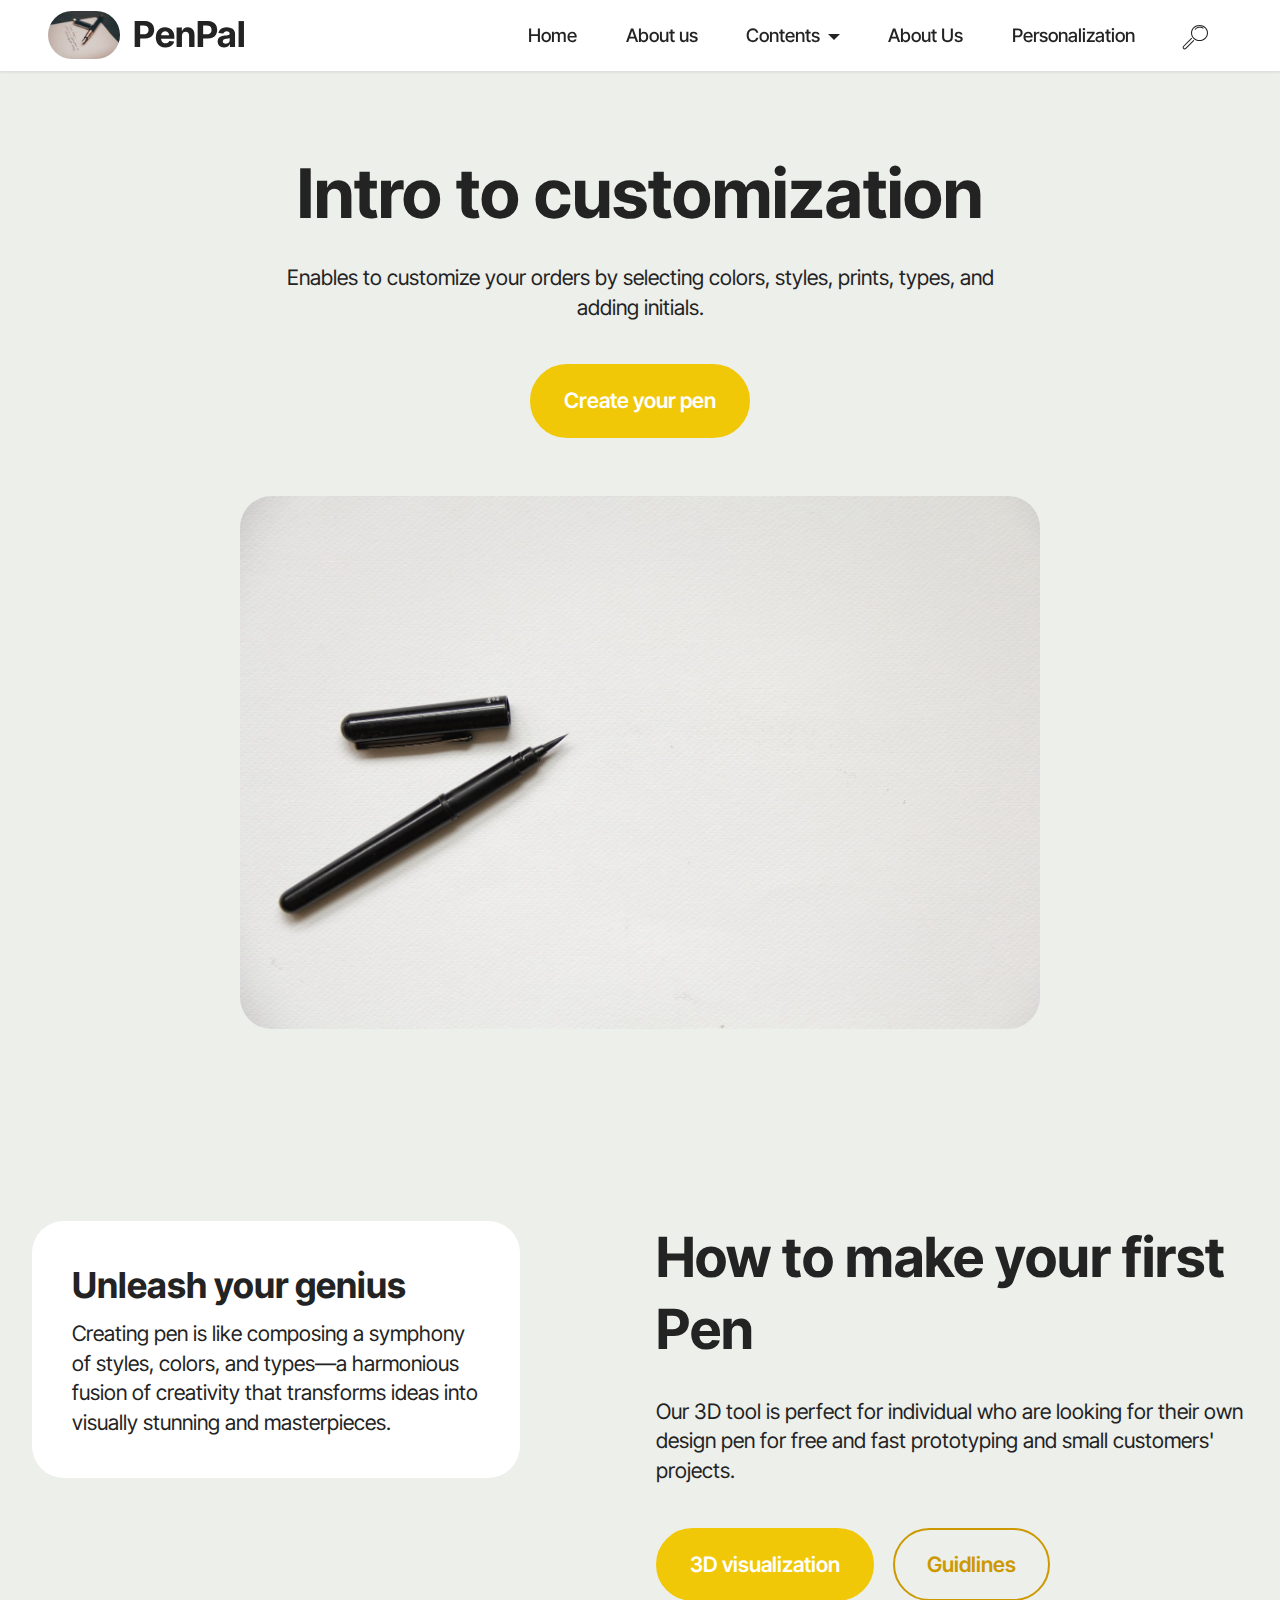
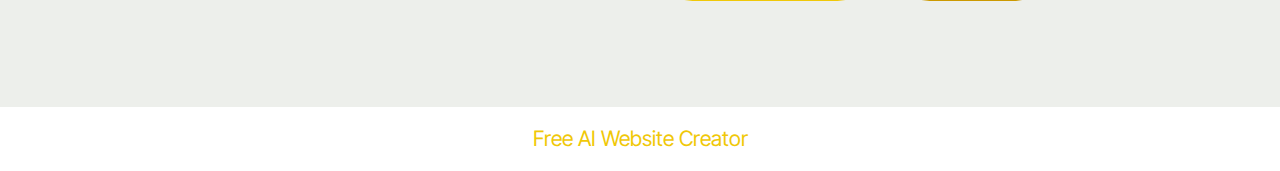
<file: page3.html>
<!DOCTYPE html>
<html  >
<head>
  <!-- Site made with Mobirise Website Builder v5.9.17, https://mobirise.com -->
  <meta charset="UTF-8">
  <meta http-equiv="X-UA-Compatible" content="IE=edge">
  <meta name="generator" content="Mobirise v5.9.17, mobirise.com">
  <meta name="viewport" content="width=device-width, initial-scale=1, minimum-scale=1">
  <link rel="shortcut icon" href="assets/images/fountain-pen-1854169-1280-96x64.jpg" type="image/x-icon">
  <meta name="description" content="">
  
  
  <title>Personalization page</title>
  <link rel="stylesheet" href="assets/web/assets/mobirise-icons/mobirise-icons.css">
  <link rel="stylesheet" href="assets/web/assets/mobirise-icons-bold/mobirise-icons-bold.css">
  <link rel="stylesheet" href="assets/bootstrap/css/bootstrap.min.css">
  <link rel="stylesheet" href="assets/bootstrap/css/bootstrap-grid.min.css">
  <link rel="stylesheet" href="assets/bootstrap/css/bootstrap-reboot.min.css">
  <link rel="stylesheet" href="assets/dropdown/css/style.css">
  <link rel="stylesheet" href="assets/socicon/css/styles.css">
  <link rel="stylesheet" href="assets/theme/css/style.css">
  <link rel="preload" href="https://fonts.googleapis.com/css2?family=Inter+Tight:wght@400;700&display=swap&display=swap" as="style" onload="this.onload=null;this.rel='stylesheet'">
  <noscript><link rel="stylesheet" href="https://fonts.googleapis.com/css2?family=Inter+Tight:wght@400;700&display=swap&display=swap"></noscript>
  <link rel="preload" as="style" href="assets/mobirise/css/mbr-additional.css?v=vZx1pF"><link rel="stylesheet" href="assets/mobirise/css/mbr-additional.css?v=vZx1pF" type="text/css">

  
  
  
</head>
<body>
  
  <section data-bs-version="5.1" class="menu menu1 cid-u7vzSpJKfV" once="menu" id="menu1-b">
    

    <nav class="navbar navbar-dropdown navbar-fixed-top navbar-expand-lg">
        <div class="container-fluid">
            <div class="navbar-brand">
                <span class="navbar-logo">
                    
                        <img src="assets/images/fountain-pen-1854169-1280-96x64.jpg" alt="Mobirise Website Builder" style="height: 3rem;">
                    
                </span>
                <span class="navbar-caption-wrap"><a class="navbar-caption text-black text-primary display-5" href="index.html#top">PenPal</a></span>
            </div>
            <button class="navbar-toggler" type="button" data-toggle="collapse" data-bs-toggle="collapse" data-target="#navbarSupportedContent" data-bs-target="#navbarSupportedContent" aria-controls="navbarNavAltMarkup" aria-expanded="false" aria-label="Toggle navigation">
                <div class="hamburger">
                    <span></span>
                    <span></span>
                    <span></span>
                    <span></span>
                </div>
            </button>
            <div class="collapse navbar-collapse" id="navbarSupportedContent">
                <ul class="navbar-nav nav-dropdown nav-right" data-app-modern-menu="true"><li class="nav-item"><a class="nav-link link text-black text-primary display-4" href="index.html#about-me-4-u7vomyAKsB">Home</a></li><li class="nav-item"><a class="nav-link link text-black text-primary display-4" href="index.html#about-me-4-u7vomyAKsB">
                            About us</a></li>
                    <li class="nav-item dropdown"><a class="nav-link link text-black text-primary dropdown-toggle display-4" href="index.html#product-list-8-u7vomyBQxl" data-toggle="dropdown-submenu" data-bs-toggle="dropdown" data-bs-auto-close="outside" aria-expanded="false">Contents</a><div class="dropdown-menu" aria-labelledby="dropdown-522"><a class="text-black text-primary dropdown-item display-4" href="index.html#product-list-8-u7vomyBQxl">Pen<br>Pencils<br>Styles<br>Colors</a></div></li>
                    <li class="nav-item"><a class="nav-link link text-black text-primary display-4" href="index.html#contacts-11-u7vomyECar">About Us</a>
                    </li><li class="nav-item"><a class="nav-link link text-black text-primary display-4" href="index.html#call-to-action-9-u7vomyCrBv">Personalization</a></li></ul>
                <div class="icons-menu">
                    
                        <span class="p-2 mbr-iconfont mbri-search" style="font-size: 25px;"></span>
                    
                    
                    
                    
                </div>
                
            </div>
        </div>
    </nav>
</section>

<section data-bs-version="5.1" class="header13 cid-u7w377UC9o" id="header13-r">
  

  
  

  <div class="align-center container">
    <div class="row justify-content-center">
      <div class="col-md-12 mb-5 content-head">
        <h1 class="mbr-section-title mbr-fonts-style display-1">
          <strong>Intro to customization</strong></h1>
        <p class="mbr-text mbr-fonts-style mt-4 display-7">
          Enables to customize your orders by selecting colors, styles, prints, types, and adding initials.</p>
        <div class="mbr-section-btn mt-4"><a class="btn btn-primary display-7" href="page3.html#header06-s">Create your pen</a></div>
      </div>
    </div>

    <div class="row justify-content-center">
      <div class="col-12 col-md-8">
        <img src="assets/images/mbr-1-1696x1131.jpg" alt="Mobirise Website Builder" title="">
      </div>
    </div>
  </div>
</section>

<section data-bs-version="5.1" class="header6 cid-u7w37wNkjf" id="header06-s">
	

	
	

	<div class="container">
		<div class="row">
			<div class="col-12 col-lg-5">
				<div class="card-wrapper">
					<h3 class="mbr-section-cardtitle mbr-fonts-style mb-2 display-5">
						<strong>Unleash your genius</strong>
					</h3>

					<p class="mbr-cardtext mbr-fonts-style mb-0 display-7">
					Creating pen is like composing a symphony of styles, colors, and types—a harmonious fusion of creativity that transforms ideas into visually stunning and masterpieces.
					</p>
				</div>
			</div>
			<div class="col-12 col-lg-6">
				<h1 class="mbr-section-title mbr-fonts-style mb-4 display-2">
					<strong>How to make your first Pen</strong></h1>
				
				<p class="mbr-text mbr-fonts-style mb-4 display-7">
					Our 3D tool is perfect for individual who are looking for their own design pen for free and fast prototyping
					and small customers' projects.
				</p>
				<div class="mbr-section-btn mt-4"><a class="btn btn-primary display-7" href="page4.html">3D visualization</a>
					<a class="btn btn-warning-outline display-7" href="page3.html">Guidlines</a></div>
			</div>
		</div>
	</div>
</section><section class="display-7" style="padding: 0;align-items: center;justify-content: center;flex-wrap: wrap;    align-content: center;display: flex;position: relative;height: 4rem;"><a href="https://mobiri.se/3161186" style="flex: 1 1;height: 4rem;position: absolute;width: 100%;z-index: 1;"><img alt="" style="height: 4rem;" src="[data-uri]"></a><p style="margin: 0;text-align: center;" class="display-7">&#8204;</p><a style="z-index:1" href="https://mobirise.com/builder/ai-website-creator.html">Free AI Website Creator</a></section><script src="assets/bootstrap/js/bootstrap.bundle.min.js"></script>  <script src="assets/smoothscroll/smooth-scroll.js"></script>  <script src="assets/ytplayer/index.js"></script>  <script src="assets/dropdown/js/navbar-dropdown.js"></script>  <script src="assets/theme/js/script.js"></script>  
  
  
 <div id="scrollToTop" class="scrollToTop mbr-arrow-up"><a style="text-align: center;"><i class="mbr-arrow-up-icon mbr-arrow-up-icon-cm cm-icon cm-icon-smallarrow-up"></i></a></div>
  </body>
</html>
</file>
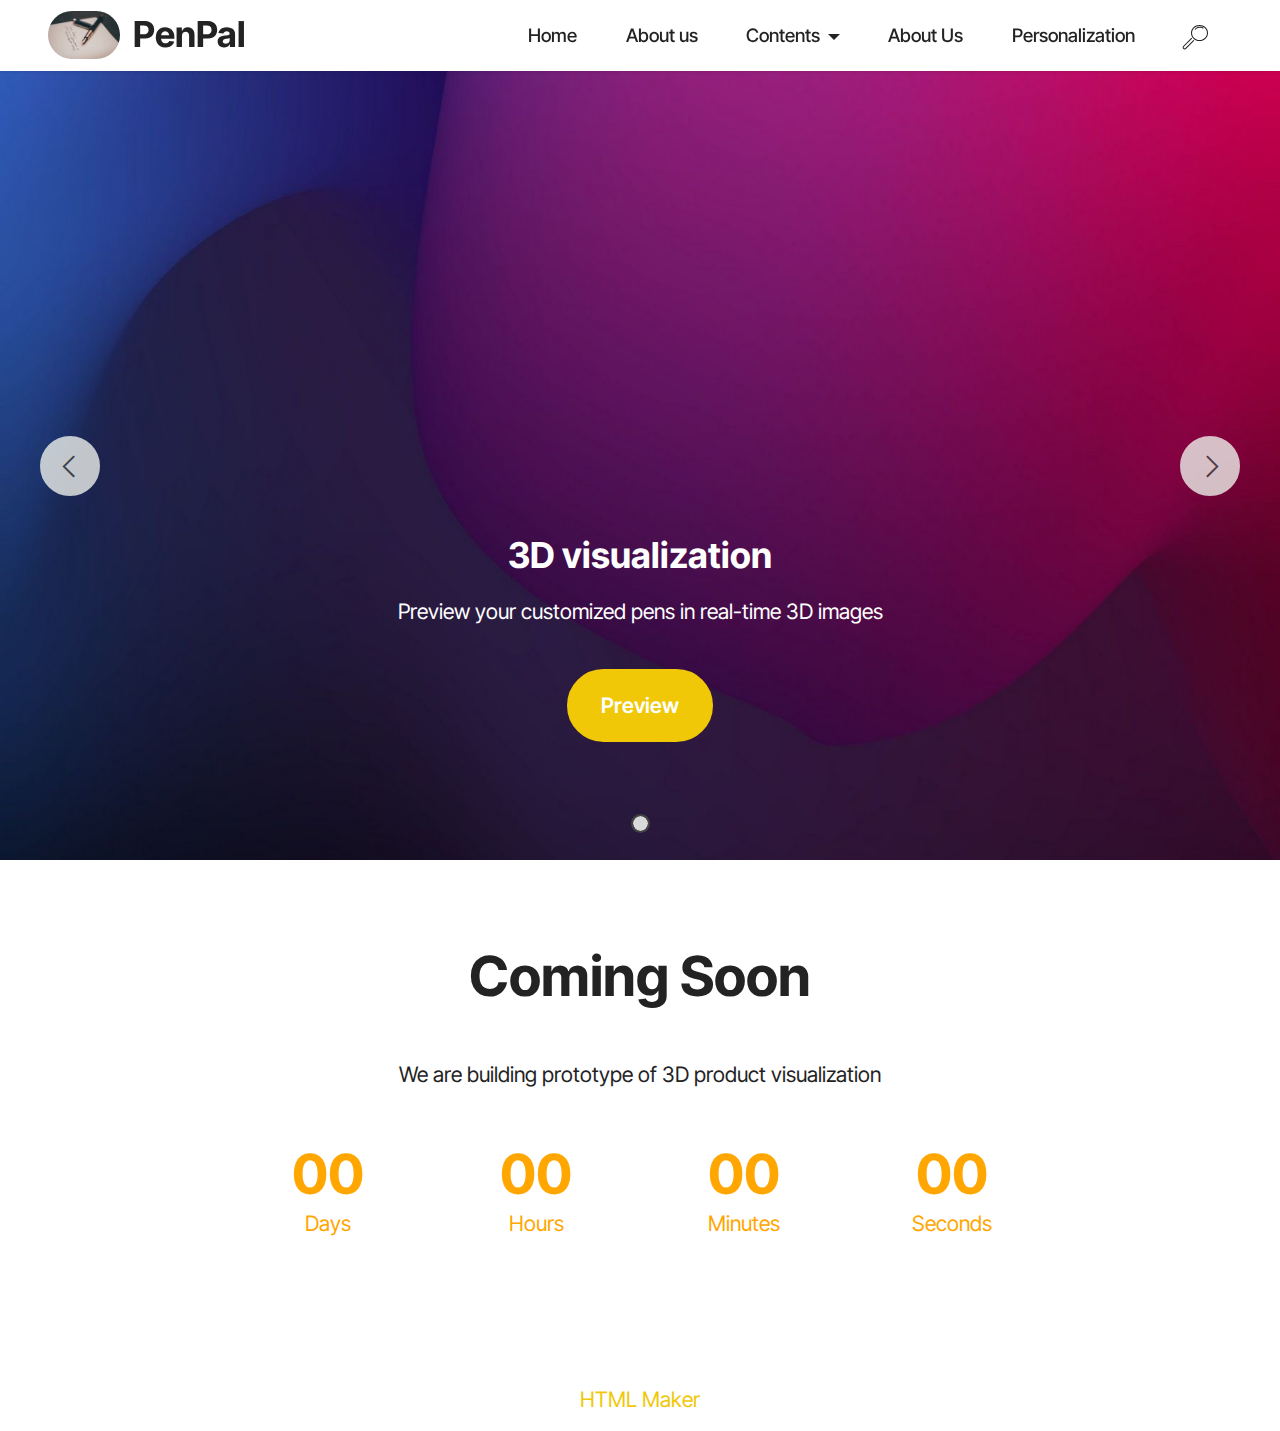
<file: page4.html>
<!DOCTYPE html>
<html  >
<head>
  <!-- Site made with Mobirise Website Builder v5.9.17, https://mobirise.com -->
  <meta charset="UTF-8">
  <meta http-equiv="X-UA-Compatible" content="IE=edge">
  <meta name="generator" content="Mobirise v5.9.17, mobirise.com">
  <meta name="viewport" content="width=device-width, initial-scale=1, minimum-scale=1">
  <link rel="shortcut icon" href="assets/images/fountain-pen-1854169-1280-96x64.jpg" type="image/x-icon">
  <meta name="description" content="">
  
  
  <title>3D view page</title>
  <link rel="stylesheet" href="assets/web/assets/mobirise-icons/mobirise-icons.css">
  <link rel="stylesheet" href="assets/web/assets/mobirise-icons-bold/mobirise-icons-bold.css">
  <link rel="stylesheet" href="assets/web/assets/mobirise-icons2/mobirise2.css">
  <link rel="stylesheet" href="assets/bootstrap/css/bootstrap.min.css">
  <link rel="stylesheet" href="assets/bootstrap/css/bootstrap-grid.min.css">
  <link rel="stylesheet" href="assets/bootstrap/css/bootstrap-reboot.min.css">
  <link rel="stylesheet" href="assets/dropdown/css/style.css">
  <link rel="stylesheet" href="assets/socicon/css/styles.css">
  <link rel="stylesheet" href="assets/theme/css/style.css">
  <link rel="preload" href="https://fonts.googleapis.com/css2?family=Inter+Tight:wght@400;700&display=swap&display=swap" as="style" onload="this.onload=null;this.rel='stylesheet'">
  <noscript><link rel="stylesheet" href="https://fonts.googleapis.com/css2?family=Inter+Tight:wght@400;700&display=swap&display=swap"></noscript>
  <link rel="preload" as="style" href="assets/mobirise/css/mbr-additional.css?v=TTilYN"><link rel="stylesheet" href="assets/mobirise/css/mbr-additional.css?v=TTilYN" type="text/css">

  
  
  
</head>
<body>
  
  <section data-bs-version="5.1" class="menu menu1 cid-u7vzSpJKfV" once="menu" id="menu1-d">
    

    <nav class="navbar navbar-dropdown navbar-fixed-top navbar-expand-lg">
        <div class="container-fluid">
            <div class="navbar-brand">
                <span class="navbar-logo">
                    
                        <img src="assets/images/fountain-pen-1854169-1280-96x64.jpg" alt="Mobirise Website Builder" style="height: 3rem;">
                    
                </span>
                <span class="navbar-caption-wrap"><a class="navbar-caption text-black text-primary display-5" href="index.html#top">PenPal</a></span>
            </div>
            <button class="navbar-toggler" type="button" data-toggle="collapse" data-bs-toggle="collapse" data-target="#navbarSupportedContent" data-bs-target="#navbarSupportedContent" aria-controls="navbarNavAltMarkup" aria-expanded="false" aria-label="Toggle navigation">
                <div class="hamburger">
                    <span></span>
                    <span></span>
                    <span></span>
                    <span></span>
                </div>
            </button>
            <div class="collapse navbar-collapse" id="navbarSupportedContent">
                <ul class="navbar-nav nav-dropdown nav-right" data-app-modern-menu="true"><li class="nav-item"><a class="nav-link link text-black text-primary display-4" href="index.html#about-me-4-u7vomyAKsB">Home</a></li><li class="nav-item"><a class="nav-link link text-black text-primary display-4" href="index.html#about-me-4-u7vomyAKsB">
                            About us</a></li>
                    <li class="nav-item dropdown"><a class="nav-link link text-black text-primary dropdown-toggle display-4" href="index.html#product-list-8-u7vomyBQxl" data-toggle="dropdown-submenu" data-bs-toggle="dropdown" data-bs-auto-close="outside" aria-expanded="false">Contents</a><div class="dropdown-menu" aria-labelledby="dropdown-522"><a class="text-black text-primary dropdown-item display-4" href="index.html#product-list-8-u7vomyBQxl">Pen<br>Pencils<br>Styles<br>Colors</a></div></li>
                    <li class="nav-item"><a class="nav-link link text-black text-primary display-4" href="index.html#contacts-11-u7vomyECar">About Us</a>
                    </li><li class="nav-item"><a class="nav-link link text-black text-primary display-4" href="index.html#call-to-action-9-u7vomyCrBv">Personalization</a></li></ul>
                <div class="icons-menu">
                    
                        <span class="p-2 mbr-iconfont mbri-search" style="font-size: 25px;"></span>
                    
                    
                    
                    
                </div>
                
            </div>
        </div>
    </nav>
</section>

<section data-bs-version="5.1" class="slider3 cid-u7w56kH2SJ" id="slider03-v">
    
    <div class="carousel slide" id="u7wa3nb0lJ" data-interval="5000" data-bs-interval="5000">
        <ol class="carousel-indicators">
            <li data-slide-to="0" data-bs-slide-to="0" class="active" data-target="#u7wa3nb0lJ" data-bs-target="#u7wa3nb0lJ"></li>
            
            
        </ol>
        <div class="carousel-inner">
            <div class="carousel-item slider-image item active">
                <div class="item-wrapper">
                    <img class="d-block w-100" src="assets/images/background18.jpg" alt="Mobirise Website Builder">
                    
                    <div class="carousel-caption">
                        <h5 class="mbr-section-subtitle mbr-fonts-style mb-3 display-5">
                            <strong>3D visualization</strong></h5>
                        <p class="mbr-section-text mbr-fonts-style mb-4 display-7">Preview your customized pens in real-time 3D images</p>
                        <div class="mbr-section-btn mb-5"><a class="btn btn-primary display-7" href="page4.html#countdown1-u">Preview</a></div>     
                    </div>
                </div>
            </div>
            
            
        </div>
        <a class="carousel-control carousel-control-prev" role="button" data-slide="prev" data-bs-slide="prev" href="#u7wa3nb0lJ">
            <span class="mobi-mbri mobi-mbri-arrow-prev" aria-hidden="true"></span>
            <span class="sr-only visually-hidden">Previous</span>
        </a>
        <a class="carousel-control carousel-control-next" role="button" data-slide="next" data-bs-slide="next" href="#u7wa3nb0lJ">
            <span class="mobi-mbri mobi-mbri-arrow-next" aria-hidden="true"></span>
            <span class="sr-only visually-hidden">Next</span>
        </a>
    </div>
</section>

<section data-bs-version="5.1" class="countdown1 cid-u7w51AnDY6" id="countdown1-u">
    
    
    
    
    <div class="container">
        <div class="row justify-content-center">
            <div class="col-lg-8">
                <h3 class="mbr-section-title mb-5 align-center mbr-fonts-style display-2">
                    <strong>Coming Soon</strong>
                </h3>
                <h5 class="mbr-section-subtitle mb-5 align-center mbr-fonts-style display-7">We are building prototype of 3D product visualization</h5>
                <div class="countdown-cont align-center mb-5 display-2">
                    <div title="Days" class="daysCountdown col-xs-3 col-sm-3 col-md-3 display-4"></div>
                    <div title="Hours" class="hoursCountdown col-xs-3 col-sm-3 col-md-3 display-4"></div>
                    <div title="Minutes" class="minutesCountdown col-xs-3 col-sm-3 col-md-3 display-4"></div>
                    <div title="Seconds" class="secondsCountdown col-xs-3 col-sm-3 col-md-3 display-4"></div>
                    <div class="countdown" data-due-date="2025/01/01"></div>
                </div>
                
                
                
            </div>
        </div>
    </div>
</section><section class="display-7" style="padding: 0;align-items: center;justify-content: center;flex-wrap: wrap;    align-content: center;display: flex;position: relative;height: 4rem;"><a href="https://mobiri.se/3161186" style="flex: 1 1;height: 4rem;position: absolute;width: 100%;z-index: 1;"><img alt="" style="height: 4rem;" src="[data-uri]"></a><p style="margin: 0;text-align: center;" class="display-7">&#8204;</p><a style="z-index:1" href="https://mobirise.com/html-builder.html">HTML Maker</a></section><script src="assets/bootstrap/js/bootstrap.bundle.min.js"></script>  <script src="assets/smoothscroll/smooth-scroll.js"></script>  <script src="assets/ytplayer/index.js"></script>  <script src="assets/dropdown/js/navbar-dropdown.js"></script>  <script src="assets/countdown/countdown.js"></script>  <script src="assets/theme/js/script.js"></script>  
  
  
 <div id="scrollToTop" class="scrollToTop mbr-arrow-up"><a style="text-align: center;"><i class="mbr-arrow-up-icon mbr-arrow-up-icon-cm cm-icon cm-icon-smallarrow-up"></i></a></div>
  </body>
</html>
</file>
<file: assets/web/assets/mobirise-icons2/mobirise2.css>
@font-face {
  font-family: 'Moririse2';
  font-display: swap;
  src:  url('mobirise2.eot?f2bix4');
  src:  url('mobirise2.eot?f2bix4#iefix') format('embedded-opentype'),
    url('mobirise2.ttf?f2bix4') format('truetype'),
    url('mobirise2.woff?f2bix4') format('woff'),
    url('mobirise2.svg?f2bix4#mobirise2') format('svg');
  font-weight: normal;
  font-style: normal;
}

[class^="mobi-"], [class*=" mobi-"] {
  /* use !important to prevent issues with browser extensions that change fonts */
  font-family: 'Moririse2' !important;
  speak: none;
  font-style: normal;
  font-weight: normal;
  font-variant: normal;
  text-transform: none;
  line-height: 1;

  /* Better Font Rendering =========== */
  -webkit-font-smoothing: antialiased;
  -moz-osx-font-smoothing: grayscale;
}

.mobi-mbri-add-submenu:before {
  content: "\e900";
}
.mobi-mbri-alert:before {
  content: "\e901";
}
.mobi-mbri-align-center:before {
  content: "\e902";
}
.mobi-mbri-align-justify:before {
  content: "\e903";
}
.mobi-mbri-align-left:before {
  content: "\e904";
}
.mobi-mbri-align-right:before {
  content: "\e905";
}
.mobi-mbri-android:before {
  content: "\e906";
}
.mobi-mbri-apple:before {
  content: "\e907";
}
.mobi-mbri-arrow-down:before {
  content: "\e908";
}
.mobi-mbri-arrow-next:before {
  content: "\e909";
}
.mobi-mbri-arrow-prev:before {
  content: "\e90a";
}
.mobi-mbri-arrow-up:before {
  content: "\e90b";
}
.mobi-mbri-bold:before {
  content: "\e90c";
}
.mobi-mbri-bookmark:before {
  content: "\e90d";
}
.mobi-mbri-bootstrap:before {
  content: "\e90e";
}
.mobi-mbri-briefcase:before {
  content: "\e90f";
}
.mobi-mbri-browse:before {
  content: "\e910";
}
.mobi-mbri-bulleted-list:before {
  content: "\e911";
}
.mobi-mbri-calendar:before {
  content: "\e912";
}
.mobi-mbri-camera:before {
  content: "\e913";
}
.mobi-mbri-cart-add:before {
  content: "\e914";
}
.mobi-mbri-cart-full:before {
  content: "\e915";
}
.mobi-mbri-cash:before {
  content: "\e916";
}
.mobi-mbri-change-style:before {
  content: "\e917";
}
.mobi-mbri-chat:before {
  content: "\e918";
}
.mobi-mbri-clock:before {
  content: "\e919";
}
.mobi-mbri-close:before {
  content: "\e91a";
}
.mobi-mbri-cloud:before {
  content: "\e91b";
}
.mobi-mbri-code:before {
  content: "\e91c";
}
.mobi-mbri-contact-form:before {
  content: "\e91d";
}
.mobi-mbri-credit-card:before {
  content: "\e91e";
}
.mobi-mbri-cursor-click:before {
  content: "\e91f";
}
.mobi-mbri-cust-feedback:before {
  content: "\e920";
}
.mobi-mbri-database:before {
  content: "\e921";
}
.mobi-mbri-delivery:before {
  content: "\e922";
}
.mobi-mbri-desktop:before {
  content: "\e923";
}
.mobi-mbri-devices:before {
  content: "\e924";
}
.mobi-mbri-down:before {
  content: "\e925";
}
.mobi-mbri-download-2:before {
  content: "\e926";
}
.mobi-mbri-download:before {
  content: "\e927";
}
.mobi-mbri-drag-n-drop-2:before {
  content: "\e928";
}
.mobi-mbri-drag-n-drop:before {
  content: "\e929";
}
.mobi-mbri-edit-2:before {
  content: "\e92a";
}
.mobi-mbri-edit:before {
  content: "\e92b";
}
.mobi-mbri-error:before {
  content: "\e92c";
}
.mobi-mbri-extension:before {
  content: "\e92d";
}
.mobi-mbri-features:before {
  content: "\e92e";
}
.mobi-mbri-file:before {
  content: "\e92f";
}
.mobi-mbri-flag:before {
  content: "\e930";
}
.mobi-mbri-folder:before {
  content: "\e931";
}
.mobi-mbri-gift:before {
  content: "\e932";
}
.mobi-mbri-github:before {
  content: "\e933";
}
.mobi-mbri-globe-2:before {
  content: "\e934";
}
.mobi-mbri-globe:before {
  content: "\e935";
}
.mobi-mbri-growing-chart:before {
  content: "\e936";
}
.mobi-mbri-hearth:before {
  content: "\e937";
}
.mobi-mbri-help:before {
  content: "\e938";
}
.mobi-mbri-home:before {
  content: "\e939";
}
.mobi-mbri-hot-cup:before {
  content: "\e93a";
}
.mobi-mbri-idea:before {
  content: "\e93b";
}
.mobi-mbri-image-gallery:before {
  content: "\e93c";
}
.mobi-mbri-image-slider:before {
  content: "\e93d";
}
.mobi-mbri-info:before {
  content: "\e93e";
}
.mobi-mbri-italic:before {
  content: "\e93f";
}
.mobi-mbri-key:before {
  content: "\e940";
}
.mobi-mbri-laptop:before {
  content: "\e941";
}
.mobi-mbri-layers:before {
  content: "\e942";
}
.mobi-mbri-left-right:before {
  content: "\e943";
}
.mobi-mbri-left:before {
  content: "\e944";
}
.mobi-mbri-letter:before {
  content: "\e945";
}
.mobi-mbri-like:before {
  content: "\e946";
}
.mobi-mbri-link:before {
  content: "\e947";
}
.mobi-mbri-lock:before {
  content: "\e948";
}
.mobi-mbri-login:before {
  content: "\e949";
}
.mobi-mbri-logout:before {
  content: "\e94a";
}
.mobi-mbri-magic-stick:before {
  content: "\e94b";
}
.mobi-mbri-map-pin:before {
  content: "\e94c";
}
.mobi-mbri-menu:before {
  content: "\e94d";
}
.mobi-mbri-mobile-2:before {
  content: "\e94e";
}
.mobi-mbri-mobile-horizontal:before {
  content: "\e94f";
}
.mobi-mbri-mobile:before {
  content: "\e950";
}
.mobi-mbri-mobirise:before {
  content: "\e951";
}
.mobi-mbri-more-horizontal:before {
  content: "\e952";
}
.mobi-mbri-more-vertical:before {
  content: "\e953";
}
.mobi-mbri-music:before {
  content: "\e954";
}
.mobi-mbri-new-file:before {
  content: "\e955";
}
.mobi-mbri-numbered-list:before {
  content: "\e956";
}
.mobi-mbri-opened-folder:before {
  content: "\e957";
}
.mobi-mbri-pages:before {
  content: "\e958";
}
.mobi-mbri-paper-plane:before {
  content: "\e959";
}
.mobi-mbri-paperclip:before {
  content: "\e95a";
}
.mobi-mbri-phone:before {
  content: "\e95b";
}
.mobi-mbri-photo:before {
  content: "\e95c";
}
.mobi-mbri-photos:before {
  content: "\e95d";
}
.mobi-mbri-pin:before {
  content: "\e95e";
}
.mobi-mbri-play:before {
  content: "\e95f";
}
.mobi-mbri-plus:before {
  content: "\e960";
}
.mobi-mbri-preview:before {
  content: "\e961";
}
.mobi-mbri-print:before {
  content: "\e962";
}
.mobi-mbri-protect:before {
  content: "\e963";
}
.mobi-mbri-question:before {
  content: "\e964";
}
.mobi-mbri-quote-left:before {
  content: "\e965";
}
.mobi-mbri-quote-right:before {
  content: "\e966";
}
.mobi-mbri-redo:before {
  content: "\e967";
}
.mobi-mbri-refresh:before {
  content: "\e968";
}
.mobi-mbri-responsive-2:before {
  content: "\e969";
}
.mobi-mbri-responsive:before {
  content: "\e96a";
}
.mobi-mbri-right:before {
  content: "\e96b";
}
.mobi-mbri-rocket:before {
  content: "\e96c";
}
.mobi-mbri-sad-face:before {
  content: "\e96d";
}
.mobi-mbri-sale:before {
  content: "\e96e";
}
.mobi-mbri-save:before {
  content: "\e96f";
}
.mobi-mbri-search:before {
  content: "\e970";
}
.mobi-mbri-setting-2:before {
  content: "\e971";
}
.mobi-mbri-setting-3:before {
  content: "\e972";
}
.mobi-mbri-setting:before {
  content: "\e973";
}
.mobi-mbri-share:before {
  content: "\e974";
}
.mobi-mbri-shopping-bag:before {
  content: "\e975";
}
.mobi-mbri-shopping-basket:before {
  content: "\e976";
}
.mobi-mbri-shopping-cart:before {
  content: "\e977";
}
.mobi-mbri-sites:before {
  content: "\e978";
}
.mobi-mbri-smile-face:before {
  content: "\e979";
}
.mobi-mbri-speed:before {
  content: "\e97a";
}
.mobi-mbri-star:before {
  content: "\e97b";
}
.mobi-mbri-success:before {
  content: "\e97c";
}
.mobi-mbri-sun:before {
  content: "\e97d";
}
.mobi-mbri-sun2:before {
  content: "\e97e";
}
.mobi-mbri-tablet-vertical:before {
  content: "\e97f";
}
.mobi-mbri-tablet:before {
  content: "\e980";
}
.mobi-mbri-target:before {
  content: "\e981";
}
.mobi-mbri-timer:before {
  content: "\e982";
}
.mobi-mbri-to-ftp:before {
  content: "\e983";
}
.mobi-mbri-to-local-drive:before {
  content: "\e984";
}
.mobi-mbri-touch-swipe:before {
  content: "\e985";
}
.mobi-mbri-touch:before {
  content: "\e986";
}
.mobi-mbri-trash:before {
  content: "\e987";
}
.mobi-mbri-underline:before {
  content: "\e988";
}
.mobi-mbri-undo:before {
  content: "\e989";
}
.mobi-mbri-unlink:before {
  content: "\e98a";
}
.mobi-mbri-unlock:before {
  content: "\e98b";
}
.mobi-mbri-up-down:before {
  content: "\e98c";
}
.mobi-mbri-up:before {
  content: "\e98d";
}
.mobi-mbri-update:before {
  content: "\e98e";
}
.mobi-mbri-upload-2:before {
  content: "\e98f";
}
.mobi-mbri-upload:before {
  content: "\e990";
}
.mobi-mbri-user-2:before {
  content: "\e991";
}
.mobi-mbri-user:before {
  content: "\e992";
}
.mobi-mbri-users:before {
  content: "\e993";
}
.mobi-mbri-video-play:before {
  content: "\e994";
}
.mobi-mbri-video:before {
  content: "\e995";
}
.mobi-mbri-watch:before {
  content: "\e996";
}
.mobi-mbri-website-theme-2:before {
  content: "\e997";
}
.mobi-mbri-website-theme:before {
  content: "\e998";
}
.mobi-mbri-wifi:before {
  content: "\e999";
}
.mobi-mbri-windows:before {
  content: "\e99a";
}
.mobi-mbri-zoom-in:before {
  content: "\e99b";
}
.mobi-mbri-zoom-out:before {
  content: "\e99c";
}
</file>
<file: assets/web/assets/mobirise-icons/mobirise-icons.css>
@font-face {
  font-family: 'MobiriseIcons';
  src:  url('mobirise-icons.eot?spat4u');
  src:  url('mobirise-icons.eot?spat4u#iefix') format('embedded-opentype'),
    url('mobirise-icons.ttf?spat4u') format('truetype'),
    url('mobirise-icons.woff?spat4u') format('woff'),
    url('mobirise-icons.svg?spat4u#MobiriseIcons') format('svg');
  font-weight: normal;
  font-style: normal;
  font-display: swap;
}

[class^="mbri-"], [class*=" mbri-"] {
  /* use !important to prevent issues with browser extensions that change fonts */
  font-family: MobiriseIcons !important;
  speak: none;
  font-style: normal;
  font-weight: normal;
  font-variant: normal;
  text-transform: none;
  line-height: 1;

  /* Better Font Rendering =========== */
  -webkit-font-smoothing: antialiased;
  -moz-osx-font-smoothing: grayscale;
}

.mbri-add-submenu:before {
  content: "\e900";
}
.mbri-alert:before {
  content: "\e901";
}
.mbri-align-center:before {
  content: "\e902";
}
.mbri-align-justify:before {
  content: "\e903";
}
.mbri-align-left:before {
  content: "\e904";
}
.mbri-align-right:before {
  content: "\e905";
}
.mbri-android:before {
  content: "\e906";
}
.mbri-apple:before {
  content: "\e907";
}
.mbri-arrow-down:before {
  content: "\e908";
}
.mbri-arrow-next:before {
  content: "\e909";
}
.mbri-arrow-prev:before {
  content: "\e90a";
}
.mbri-arrow-up:before {
  content: "\e90b";
}
.mbri-bold:before {
  content: "\e90c";
}
.mbri-bookmark:before {
  content: "\e90d";
}
.mbri-bootstrap:before {
  content: "\e90e";
}
.mbri-briefcase:before {
  content: "\e90f";
}
.mbri-browse:before {
  content: "\e910";
}
.mbri-bulleted-list:before {
  content: "\e911";
}
.mbri-calendar:before {
  content: "\e912";
}
.mbri-camera:before {
  content: "\e913";
}
.mbri-cart-add:before {
  content: "\e914";
}
.mbri-cart-full:before {
  content: "\e915";
}
.mbri-cash:before {
  content: "\e916";
}
.mbri-change-style:before {
  content: "\e917";
}
.mbri-chat:before {
  content: "\e918";
}
.mbri-clock:before {
  content: "\e919";
}
.mbri-close:before {
  content: "\e91a";
}
.mbri-cloud:before {
  content: "\e91b";
}
.mbri-code:before {
  content: "\e91c";
}
.mbri-contact-form:before {
  content: "\e91d";
}
.mbri-credit-card:before {
  content: "\e91e";
}
.mbri-cursor-click:before {
  content: "\e91f";
}
.mbri-cust-feedback:before {
  content: "\e920";
}
.mbri-database:before {
  content: "\e921";
}
.mbri-delivery:before {
  content: "\e922";
}
.mbri-desktop:before {
  content: "\e923";
}
.mbri-devices:before {
  content: "\e924";
}
.mbri-down:before {
  content: "\e925";
}
.mbri-download:before {
  content: "\e989";
}
.mbri-drag-n-drop:before {
  content: "\e927";
}
.mbri-drag-n-drop2:before {
  content: "\e928";
}
.mbri-edit:before {
  content: "\e929";
}
.mbri-edit2:before {
  content: "\e92a";
}
.mbri-error:before {
  content: "\e92b";
}
.mbri-extension:before {
  content: "\e92c";
}
.mbri-features:before {
  content: "\e92d";
}
.mbri-file:before {
  content: "\e92e";
}
.mbri-flag:before {
  content: "\e92f";
}
.mbri-folder:before {
  content: "\e930";
}
.mbri-gift:before {
  content: "\e931";
}
.mbri-github:before {
  content: "\e932";
}
.mbri-globe:before {
  content: "\e933";
}
.mbri-globe-2:before {
  content: "\e934";
}
.mbri-growing-chart:before {
  content: "\e935";
}
.mbri-hearth:before {
  content: "\e936";
}
.mbri-help:before {
  content: "\e937";
}
.mbri-home:before {
  content: "\e938";
}
.mbri-hot-cup:before {
  content: "\e939";
}
.mbri-idea:before {
  content: "\e93a";
}
.mbri-image-gallery:before {
  content: "\e93b";
}
.mbri-image-slider:before {
  content: "\e93c";
}
.mbri-info:before {
  content: "\e93d";
}
.mbri-italic:before {
  content: "\e93e";
}
.mbri-key:before {
  content: "\e93f";
}
.mbri-laptop:before {
  content: "\e940";
}
.mbri-layers:before {
  content: "\e941";
}
.mbri-left-right:before {
  content: "\e942";
}
.mbri-left:before {
  content: "\e943";
}
.mbri-letter:before {
  content: "\e944";
}
.mbri-like:before {
  content: "\e945";
}
.mbri-link:before {
  content: "\e946";
}
.mbri-lock:before {
  content: "\e947";
}
.mbri-login:before {
  content: "\e948";
}
.mbri-logout:before {
  content: "\e949";
}
.mbri-magic-stick:before {
  content: "\e94a";
}
.mbri-map-pin:before {
  content: "\e94b";
}
.mbri-menu:before {
  content: "\e94c";
}
.mbri-mobile:before {
  content: "\e94d";
}
.mbri-mobile2:before {
  content: "\e94e";
}
.mbri-mobirise:before {
  content: "\e94f";
}
.mbri-more-horizontal:before {
  content: "\e950";
}
.mbri-more-vertical:before {
  content: "\e951";
}
.mbri-music:before {
  content: "\e952";
}
.mbri-new-file:before {
  content: "\e953";
}
.mbri-numbered-list:before {
  content: "\e954";
}
.mbri-opened-folder:before {
  content: "\e955";
}
.mbri-pages:before {
  content: "\e956";
}
.mbri-paper-plane:before {
  content: "\e957";
}
.mbri-paperclip:before {
  content: "\e958";
}
.mbri-photo:before {
  content: "\e959";
}
.mbri-photos:before {
  content: "\e95a";
}
.mbri-pin:before {
  content: "\e95b";
}
.mbri-play:before {
  content: "\e95c";
}
.mbri-plus:before {
  content: "\e95d";
}
.mbri-preview:before {
  content: "\e95e";
}
.mbri-print:before {
  content: "\e95f";
}
.mbri-protect:before {
  content: "\e960";
}
.mbri-question:before {
  content: "\e961";
}
.mbri-quote-left:before {
  content: "\e962";
}
.mbri-quote-right:before {
  content: "\e963";
}
.mbri-refresh:before {
  content: "\e964";
}
.mbri-responsive:before {
  content: "\e965";
}
.mbri-right:before {
  content: "\e966";
}
.mbri-rocket:before {
  content: "\e967";
}
.mbri-sad-face:before {
  content: "\e968";
}
.mbri-sale:before {
  content: "\e969";
}
.mbri-save:before {
  content: "\e96a";
}
.mbri-search:before {
  content: "\e96b";
}
.mbri-setting:before {
  content: "\e96c";
}
.mbri-setting2:before {
  content: "\e96d";
}
.mbri-setting3:before {
  content: "\e96e";
}
.mbri-share:before {
  content: "\e96f";
}
.mbri-shopping-bag:before {
  content: "\e970";
}
.mbri-shopping-basket:before {
  content: "\e971";
}
.mbri-shopping-cart:before {
  content: "\e972";
}
.mbri-sites:before {
  content: "\e973";
}
.mbri-smile-face:before {
  content: "\e974";
}
.mbri-speed:before {
  content: "\e975";
}
.mbri-star:before {
  content: "\e976";
}
.mbri-success:before {
  content: "\e977";
}
.mbri-sun:before {
  content: "\e978";
}
.mbri-sun2:before {
  content: "\e979";
}
.mbri-tablet:before {
  content: "\e97a";
}
.mbri-tablet-vertical:before {
  content: "\e97b";
}
.mbri-target:before {
  content: "\e97c";
}
.mbri-timer:before {
  content: "\e97d";
}
.mbri-to-ftp:before {
  content: "\e97e";
}
.mbri-to-local-drive:before {
  content: "\e97f";
}
.mbri-touch-swipe:before {
  content: "\e980";
}
.mbri-touch:before {
  content: "\e981";
}
.mbri-trash:before {
  content: "\e982";
}
.mbri-underline:before {
  content: "\e983";
}
.mbri-unlink:before {
  content: "\e984";
}
.mbri-unlock:before {
  content: "\e985";
}
.mbri-up-down:before {
  content: "\e986";
}
.mbri-up:before {
  content: "\e987";
}
.mbri-update:before {
  content: "\e988";
}
.mbri-upload:before {
 content: "\e926"; 
}
.mbri-user:before {
  content: "\e98a";
}
.mbri-user2:before {
  content: "\e98b";
}
.mbri-users:before {
  content: "\e98c";
}
.mbri-video:before {
  content: "\e98d";
}
.mbri-video-play:before {
  content: "\e98e";
}
.mbri-watch:before {
  content: "\e98f";
}
.mbri-website-theme:before {
  content: "\e990";
}
.mbri-wifi:before {
  content: "\e991";
}
.mbri-windows:before {
  content: "\e992";
}
.mbri-zoom-out:before {
  content: "\e993";
}
.mbri-redo:before {
  content: "\e994";
}
.mbri-undo:before {
  content: "\e995";
}
</file>
<file: assets/web/assets/mobirise-icons-bold/mobirise-icons-bold.css>
@font-face {
  font-family: 'mobirise-icons-bold';
  font-display: swap;
  src:  url('mobirise-icons-bold.eot?m1l4yr');
  src:  url('mobirise-icons-bold.eot?m1l4yr#iefix') format('embedded-opentype'),
    url('mobirise-icons-bold.ttf?m1l4yr') format('truetype'),
    url('mobirise-icons-bold.woff?m1l4yr') format('woff'),
    url('mobirise-icons-bold.svg?m1l4yr#mobirise-icons-bold') format('svg');
  font-weight: normal;
  font-style: normal;
}

[class^="mbrib-"], [class*="mbrib-"] {
  /* use !important to prevent issues with browser extensions that change fonts */
  font-family: 'mobirise-icons-bold' !important;
  speak: none;
  font-style: normal;
  font-weight: normal;
  font-variant: normal;
  text-transform: none;
  line-height: 1;

  /* Better Font Rendering =========== */
  -webkit-font-smoothing: antialiased;
  -moz-osx-font-smoothing: grayscale;
}

.mbrib-add-submenu:before {
  content: "\e900";
}
.mbrib-alert:before {
  content: "\e901";
}
.mbrib-align-center:before {
  content: "\e902";
}
.mbrib-align-justify:before {
  content: "\e903";
}
.mbrib-align-left:before {
  content: "\e904";
}
.mbrib-align-right:before {
  content: "\e905";
}
.mbrib-android:before {
  content: "\e906";
}
.mbrib-apple:before {
  content: "\e907";
}
.mbrib-arrow-down:before {
  content: "\e908";
}
.mbrib-arrow-next:before {
  content: "\e909";
}
.mbrib-arrow-prev:before {
  content: "\e90a";
}
.mbrib-arrow-up:before {
  content: "\e90b";
}
.mbrib-bold:before {
  content: "\e90c";
}
.mbrib-bookmark:before {
  content: "\e90d";
}
.mbrib-bootstrap:before {
  content: "\e90e";
}
.mbrib-briefcase:before {
  content: "\e90f";
}
.mbrib-browse:before {
  content: "\e910";
}
.mbrib-bulleted-list:before {
  content: "\e911";
}
.mbrib-calendar:before {
  content: "\e912";
}
.mbrib-camera:before {
  content: "\e913";
}
.mbrib-cart-add:before {
  content: "\e914";
}
.mbrib-cart-full:before {
  content: "\e915";
}
.mbrib-cash:before {
  content: "\e916";
}
.mbrib-change-style:before {
  content: "\e917";
}
.mbrib-chat:before {
  content: "\e918";
}
.mbrib-clock:before {
  content: "\e919";
}
.mbrib-close:before {
  content: "\e91a";
}
.mbrib-cloud:before {
  content: "\e91b";
}
.mbrib-code:before {
  content: "\e91c";
}
.mbrib-contact-form:before {
  content: "\e91d";
}
.mbrib-credit-card:before {
  content: "\e91e";
}
.mbrib-cursor-click:before {
  content: "\e91f";
}
.mbrib-cust-feedback:before {
  content: "\e920";
}
.mbrib-database:before {
  content: "\e921";
}
.mbrib-delivery:before {
  content: "\e922";
}
.mbrib-desktop:before {
  content: "\e923";
}
.mbrib-devices:before {
  content: "\e924";
}
.mbrib-down:before {
  content: "\e925";
}
.mbrib-download:before {
  content: "\e926";
}
.mbrib-drag-n-drop:before {
  content: "\e927";
}
.mbrib-drag-n-drop2:before {
  content: "\e928";
}
.mbrib-edit:before {
  content: "\e929";
}
.mbrib-edit2:before {
  content: "\e92a";
}
.mbrib-error:before {
  content: "\e92b";
}
.mbrib-extension:before {
  content: "\e92c";
}
.mbrib-features:before {
  content: "\e92d";
}
.mbrib-file:before {
  content: "\e92e";
}
.mbrib-flag:before {
  content: "\e92f";
}
.mbrib-folder:before {
  content: "\e930";
}
.mbrib-gift:before {
  content: "\e931";
}
.mbrib-github:before {
  content: "\e932";
}
.mbrib-globe-2:before {
  content: "\e933";
}
.mbrib-globe:before {
  content: "\e934";
}
.mbrib-growing-chart:before {
  content: "\e935";
}
.mbrib-hearth:before {
  content: "\e936";
}
.mbrib-help:before {
  content: "\e937";
}
.mbrib-home:before {
  content: "\e938";
}
.mbrib-hot-cup:before {
  content: "\e939";
}
.mbrib-idea:before {
  content: "\e93a";
}
.mbrib-image-gallery:before {
  content: "\e93b";
}
.mbrib-image-slider:before {
  content: "\e93c";
}
.mbrib-info:before {
  content: "\e93d";
}
.mbrib-italic:before {
  content: "\e93e";
}
.mbrib-key:before {
  content: "\e93f";
}
.mbrib-laptop:before {
  content: "\e940";
}
.mbrib-layers:before {
  content: "\e941";
}
.mbrib-left-right:before {
  content: "\e942";
}
.mbrib-left:before {
  content: "\e943";
}
.mbrib-letter:before {
  content: "\e944";
}
.mbrib-like:before {
  content: "\e945";
}
.mbrib-link:before {
  content: "\e946";
}
.mbrib-lock:before {
  content: "\e947";
}
.mbrib-login:before {
  content: "\e948";
}
.mbrib-logout:before {
  content: "\e949";
}
.mbrib-magic-stick:before {
  content: "\e94a";
}
.mbrib-map-pin:before {
  content: "\e94b";
}
.mbrib-menu:before {
  content: "\e94c";
}
.mbrib-mobile:before {
  content: "\e94d";
}
.mbrib-mobile2:before {
  content: "\e94e";
}
.mbrib-mobirise:before {
  content: "\e94f";
}
.mbrib-more-horizontal:before {
  content: "\e950";
}
.mbrib-more-vertical:before {
  content: "\e951";
}
.mbrib-music:before {
  content: "\e952";
}
.mbrib-new-file:before {
  content: "\e953";
}
.mbrib-numbered-list:before {
  content: "\e954";
}
.mbrib-opened-folder:before {
  content: "\e955";
}
.mbrib-pages:before {
  content: "\e956";
}
.mbrib-paper-plane:before {
  content: "\e957";
}
.mbrib-paperclip:before {
  content: "\e958";
}
.mbrib-photo:before {
  content: "\e959";
}
.mbrib-photos:before {
  content: "\e95a";
}
.mbrib-pin:before {
  content: "\e95b";
}
.mbrib-play:before {
  content: "\e95c";
}
.mbrib-plus:before {
  content: "\e95d";
}
.mbrib-preview:before {
  content: "\e95e";
}
.mbrib-print:before {
  content: "\e95f";
}
.mbrib-protect:before {
  content: "\e960";
}
.mbrib-question:before {
  content: "\e961";
}
.mbrib-quote-left:before {
  content: "\e962";
}
.mbrib-quote-right:before {
  content: "\e963";
}
.mbrib-redo:before {
  content: "\e964";
}
.mbrib-refresh:before {
  content: "\e965";
}
.mbrib-responsive:before {
  content: "\e966";
}
.mbrib-right:before {
  content: "\e967";
}
.mbrib-rocket:before {
  content: "\e968";
}
.mbrib-sad-face:before {
  content: "\e969";
}
.mbrib-sale:before {
  content: "\e96a";
}
.mbrib-save:before {
  content: "\e96b";
}
.mbrib-search:before {
  content: "\e96c";
}
.mbrib-setting:before {
  content: "\e96d";
}
.mbrib-setting2:before {
  content: "\e96e";
}
.mbrib-setting3:before {
  content: "\e96f";
}
.mbrib-share:before {
  content: "\e970";
}
.mbrib-shopping-bag:before {
  content: "\e971";
}
.mbrib-shopping-basket:before {
  content: "\e972";
}
.mbrib-shopping-cart:before {
  content: "\e973";
}
.mbrib-sites:before {
  content: "\e974";
}
.mbrib-smile-face:before {
  content: "\e975";
}
.mbrib-speed:before {
  content: "\e976";
}
.mbrib-star:before {
  content: "\e977";
}
.mbrib-success:before {
  content: "\e978";
}
.mbrib-sun:before {
  content: "\e979";
}
.mbrib-sun2:before {
  content: "\e97a";
}
.mbrib-tablet-vertical:before {
  content: "\e97b";
}
.mbrib-tablet:before {
  content: "\e97c";
}
.mbrib-target:before {
  content: "\e97d";
}
.mbrib-timer:before {
  content: "\e97e";
}
.mbrib-to-ftp:before {
  content: "\e97f";
}
.mbrib-to-local-drive:before {
  content: "\e980";
}
.mbrib-touch-swipe:before {
  content: "\e981";
}
.mbrib-touch:before {
  content: "\e982";
}
.mbrib-trash:before {
  content: "\e983";
}
.mbrib-underline:before {
  content: "\e984";
}
.mbrib-undo:before {
  content: "\e985";
}
.mbrib-unlink:before {
  content: "\e986";
}
.mbrib-unlock:before {
  content: "\e987";
}
.mbrib-up-down:before {
  content: "\e988";
}
.mbrib-up:before {
  content: "\e989";
}
.mbrib-update:before {
  content: "\e98a";
}
.mbrib-upload:before {
  content: "\e98b";
}
.mbrib-user:before {
  content: "\e98c";
}
.mbrib-user2:before {
  content: "\e98d";
}
.mbrib-users:before {
  content: "\e98e";
}
.mbrib-video-play:before {
  content: "\e98f";
}
.mbrib-video:before {
  content: "\e990";
}
.mbrib-watch:before {
  content: "\e991";
}
.mbrib-website-theme:before {
  content: "\e992";
}
.mbrib-wifi:before {
  content: "\e993";
}
.mbrib-windows:before {
  content: "\e994";
}
.mbrib-zoom-out:before {
  content: "\e995";
}
</file>
<file: assets/parallax/jarallax.css>
.jarallax {
    position: relative;
    z-index: 0;
}
.jarallax > .jarallax-img {
    position: absolute;
    object-fit: cover;
    /* support for plugin https://github.com/bfred-it/object-fit-images */
    font-family: 'object-fit: cover;';
    top: 0;
    left: 0;
    width: 100%;
    height: 100%;
    z-index: -1;
}
</file>
<file: assets/dropdown/css/style.css>
.navbar-dropdown {
  left: 0;
  padding: 0;
  position: absolute;
  right: 0;
  top: 0;
  transition: all 0.45s ease;
  z-index: 1030;
  background: #282828; }
  .navbar-dropdown .navbar-logo {
    margin-right: 0.8rem;
    transition: margin 0.3s ease-in-out;
    vertical-align: middle; }
    .navbar-dropdown .navbar-logo img {
      height: 3.125rem;
      transition: all 0.3s ease-in-out; }
    .navbar-dropdown .navbar-logo.mbr-iconfont {
      font-size: 3.125rem;
      line-height: 3.125rem; }
  .navbar-dropdown .navbar-caption {
    font-weight: 700;
    white-space: normal;
    vertical-align: -4px;
    line-height: 3.125rem !important; }
    .navbar-dropdown .navbar-caption, .navbar-dropdown .navbar-caption:hover {
      color: inherit;
      text-decoration: none; }
  .navbar-dropdown .mbr-iconfont + .navbar-caption {
    vertical-align: -1px; }
  .navbar-dropdown.navbar-fixed-top {
    position: fixed; }
  .navbar-dropdown .navbar-brand span {
    vertical-align: -4px; }
  .navbar-dropdown.bg-color.transparent {
    background: none; }
  .navbar-dropdown.navbar-short .navbar-brand {
    padding: 0.625rem 0; }
    .navbar-dropdown.navbar-short .navbar-brand span {
      vertical-align: -1px; }
  .navbar-dropdown.navbar-short .navbar-caption {
    line-height: 2.375rem !important;
    vertical-align: -2px; }
  .navbar-dropdown.navbar-short .navbar-logo {
    margin-right: 0.5rem; }
    .navbar-dropdown.navbar-short .navbar-logo img {
      height: 2.375rem; }
    .navbar-dropdown.navbar-short .navbar-logo.mbr-iconfont {
      font-size: 2.375rem;
      line-height: 2.375rem; }
  .navbar-dropdown.navbar-short .mbr-table-cell {
    height: 3.625rem; }
  .navbar-dropdown .navbar-close {
    left: 0.6875rem;
    position: fixed;
    top: 0.75rem;
    z-index: 1000; }
  .navbar-dropdown .hamburger-icon {
    content: "";
    display: inline-block;
    vertical-align: middle;
    width: 16px;
    -webkit-box-shadow: 0 -6px 0 1px #282828,0 0 0 1px #282828,0 6px 0 1px #282828;
    -moz-box-shadow: 0 -6px 0 1px #282828,0 0 0 1px #282828,0 6px 0 1px #282828;
    box-shadow: 0 -6px 0 1px #282828,0 0 0 1px #282828,0 6px 0 1px #282828; }

.dropdown-menu .dropdown-toggle[data-toggle="dropdown-submenu"]::after {
  border-bottom: 0.35em solid transparent;
  border-left: 0.35em solid;
  border-right: 0;
  border-top: 0.35em solid transparent;
  margin-left: 0.3rem; }

.dropdown-menu .dropdown-item:focus {
  outline: 0; }

.nav-dropdown {
  font-size: 0.75rem;
  font-weight: 500;
  height: auto !important; }
  .nav-dropdown .nav-btn {
    padding-left: 1rem; }
  .nav-dropdown .link {
    margin: .667em 1.667em;
    font-weight: 500;
    padding: 0;
    transition: color .2s ease-in-out; }
    .nav-dropdown .link.dropdown-toggle {
      margin-right: 2.583em; }
      .nav-dropdown .link.dropdown-toggle::after {
        margin-left: .25rem;
        border-top: 0.35em solid;
        border-right: 0.35em solid transparent;
        border-left: 0.35em solid transparent;
        border-bottom: 0; }
      .nav-dropdown .link.dropdown-toggle[aria-expanded="true"] {
        margin: 0;
        padding: 0.667em 3.263em  0.667em 1.667em; }
  .nav-dropdown .link::after,
  .nav-dropdown .dropdown-item::after {
    color: inherit; }
  .nav-dropdown .btn {
    font-size: 0.75rem;
    font-weight: 700;
    letter-spacing: 0;
    margin-bottom: 0;
    padding-left: 1.25rem;
    padding-right: 1.25rem; }
  .nav-dropdown .dropdown-menu {
    border-radius: 0;
    border: 0;
    left: 0;
    margin: 0;
    padding-bottom: 1.25rem;
    padding-top: 1.25rem;
    position: relative; }
  .nav-dropdown .dropdown-submenu {
    margin-left: 0.125rem;
    top: 0; }
  .nav-dropdown .dropdown-item {
    font-weight: 500;
    line-height: 2;
    padding: 0.3846em 4.615em 0.3846em 1.5385em;
    position: relative;
    transition: color .2s ease-in-out, background-color .2s ease-in-out; }
    .nav-dropdown .dropdown-item::after {
      margin-top: -0.3077em;
      position: absolute;
      right: 1.1538em;
      top: 50%; }
    .nav-dropdown .dropdown-item:focus, .nav-dropdown .dropdown-item:hover {
      background: none; }

@media (max-width: 767px) {
  .nav-dropdown.navbar-toggleable-sm {
    bottom: 0;
    display: none;
    left: 0;
    overflow-x: hidden;
    position: fixed;
    top: 0;
    transform: translateX(-100%);
    -ms-transform: translateX(-100%);
    -webkit-transform: translateX(-100%);
    width: 18.75rem;
    z-index: 999; } }
.nav-dropdown.navbar-toggleable-xl {
  bottom: 0;
  display: none;
  left: 0;
  overflow-x: hidden;
  position: fixed;
  top: 0;
  transform: translateX(-100%);
  -ms-transform: translateX(-100%);
  -webkit-transform: translateX(-100%);
  width: 18.75rem;
  z-index: 999; }

.nav-dropdown-sm {
  display: block !important;
  overflow-x: hidden;
  overflow: auto;
  padding-top: 3.875rem; }
  .nav-dropdown-sm::after {
    content: "";
    display: block;
    height: 3rem;
    width: 100%; }
  .nav-dropdown-sm.collapse.in ~ .navbar-close {
    display: block !important; }
  .nav-dropdown-sm.collapsing, .nav-dropdown-sm.collapse.in {
    transform: translateX(0);
    -ms-transform: translateX(0);
    -webkit-transform: translateX(0);
    transition: all 0.25s ease-out;
    -webkit-transition: all 0.25s ease-out;
    background: #282828; }
  .nav-dropdown-sm.collapsing[aria-expanded="false"] {
    transform: translateX(-100%);
    -ms-transform: translateX(-100%);
    -webkit-transform: translateX(-100%); }
  .nav-dropdown-sm .nav-item {
    display: block;
    margin-left: 0 !important;
    padding-left: 0; }
  .nav-dropdown-sm .link,
  .nav-dropdown-sm .dropdown-item {
    border-top: 1px dotted rgba(255, 255, 255, 0.1);
    font-size: 0.8125rem;
    line-height: 1.6;
    margin: 0 !important;
    padding: 0.875rem 2.4rem 0.875rem 1.5625rem !important;
    position: relative;
    white-space: normal; }
    .nav-dropdown-sm .link:focus, .nav-dropdown-sm .link:hover,
    .nav-dropdown-sm .dropdown-item:focus,
    .nav-dropdown-sm .dropdown-item:hover {
      background: rgba(0, 0, 0, 0.2) !important;
      color: #c0a375; }
  .nav-dropdown-sm .nav-btn {
    position: relative;
    padding: 1.5625rem 1.5625rem 0 1.5625rem; }
    .nav-dropdown-sm .nav-btn::before {
      border-top: 1px dotted rgba(255, 255, 255, 0.1);
      content: "";
      left: 0;
      position: absolute;
      top: 0;
      width: 100%; }
    .nav-dropdown-sm .nav-btn + .nav-btn {
      padding-top: 0.625rem; }
      .nav-dropdown-sm .nav-btn + .nav-btn::before {
        display: none; }
  .nav-dropdown-sm .btn {
    padding: 0.625rem 0; }
  .nav-dropdown-sm .dropdown-toggle[data-toggle="dropdown-submenu"]::after {
    margin-left: .25rem;
    border-top: 0.35em solid;
    border-right: 0.35em solid transparent;
    border-left: 0.35em solid transparent;
    border-bottom: 0; }
  .nav-dropdown-sm .dropdown-toggle[data-toggle="dropdown-submenu"][aria-expanded="true"]::after {
    border-top: 0;
    border-right: 0.35em solid transparent;
    border-left: 0.35em solid transparent;
    border-bottom: 0.35em solid; }
  .nav-dropdown-sm .dropdown-menu {
    margin: 0;
    padding: 0;
    position: relative;
    top: 0;
    left: 0;
    width: 100%;
    border: 0;
    float: none;
    border-radius: 0;
    background: none; }
  .nav-dropdown-sm .dropdown-submenu {
    left: 100%;
    margin-left: 0.125rem;
    margin-top: -1.25rem;
    top: 0; }

.navbar-toggleable-sm .nav-dropdown .dropdown-menu {
  position: absolute; }

.navbar-toggleable-sm .nav-dropdown .dropdown-submenu {
  left: 100%;
  margin-left: 0.125rem;
  margin-top: -1.25rem;
  top: 0; }

.navbar-toggleable-sm.opened .nav-dropdown .dropdown-menu {
  position: relative; }

.navbar-toggleable-sm.opened .nav-dropdown .dropdown-submenu {
  left: 0;
  margin-left: 00rem;
  margin-top: 0rem;
  top: 0; }

.is-builder .nav-dropdown.collapsing {
  transition: none !important; }
</file>
<file: assets/socicon/css/styles.css>
@charset "UTF-8";

@font-face {
  font-family: 'Socicon';
  src:  url('../fonts/socicon.eot');
  src:  url('../fonts/socicon.eot?#iefix') format('embedded-opentype'),
    url('../fonts/socicon.woff2') format('woff2'),
    url('../fonts/socicon.ttf') format('truetype'),
    url('../fonts/socicon.woff') format('woff'),
    url('../fonts/socicon.svg#socicon') format('svg');
  font-weight: normal;
  font-style: normal;
  font-display: swap;
}

[data-icon]:before {
  font-family: "socicon" !important;
  content: attr(data-icon);
  font-style: normal !important;
  font-weight: normal !important;
  font-variant: normal !important;
  text-transform: none !important;
  speak: none;
  line-height: 1;
  -webkit-font-smoothing: antialiased;
  -moz-osx-font-smoothing: grayscale;
}

[class^="socicon-"], [class*=" socicon-"] {
  /* use !important to prevent issues with browser extensions that change fonts */
  font-family: 'Socicon' !important;
  speak: none;
  font-style: normal;
  font-weight: normal;
  font-variant: normal;
  text-transform: none;
  line-height: 1;

  /* Better Font Rendering =========== */
  -webkit-font-smoothing: antialiased;
  -moz-osx-font-smoothing: grayscale;
}

.socicon-eitaa:before {
  content: "\e97c";
}
.socicon-soroush:before {
  content: "\e97d";
}
.socicon-bale:before {
  content: "\e97e";
}
.socicon-zazzle:before {
  content: "\e97b";
}
.socicon-society6:before {
  content: "\e97a";
}
.socicon-redbubble:before {
  content: "\e979";
}
.socicon-avvo:before {
  content: "\e978";
}
.socicon-stitcher:before {
  content: "\e977";
}
.socicon-googlehangouts:before {
  content: "\e974";
}
.socicon-dlive:before {
  content: "\e975";
}
.socicon-vsco:before {
  content: "\e976";
}
.socicon-flipboard:before {
  content: "\e973";
}
.socicon-ubuntu:before {
  content: "\e958";
}
.socicon-artstation:before {
  content: "\e959";
}
.socicon-invision:before {
  content: "\e95a";
}
.socicon-torial:before {
  content: "\e95b";
}
.socicon-collectorz:before {
  content: "\e95c";
}
.socicon-seenthis:before {
  content: "\e95d";
}
.socicon-googleplaymusic:before {
  content: "\e95e";
}
.socicon-debian:before {
  content: "\e95f";
}
.socicon-filmfreeway:before {
  content: "\e960";
}
.socicon-gnome:before {
  content: "\e961";
}
.socicon-itchio:before {
  content: "\e962";
}
.socicon-jamendo:before {
  content: "\e963";
}
.socicon-mix:before {
  content: "\e964";
}
.socicon-sharepoint:before {
  content: "\e965";
}
.socicon-tinder:before {
  content: "\e966";
}
.socicon-windguru:before {
  content: "\e967";
}
.socicon-cdbaby:before {
  content: "\e968";
}
.socicon-elementaryos:before {
  content: "\e969";
}
.socicon-stage32:before {
  content: "\e96a";
}
.socicon-tiktok:before {
  content: "\e96b";
}
.socicon-gitter:before {
  content: "\e96c";
}
.socicon-letterboxd:before {
  content: "\e96d";
}
.socicon-threema:before {
  content: "\e96e";
}
.socicon-splice:before {
  content: "\e96f";
}
.socicon-metapop:before {
  content: "\e970";
}
.socicon-naver:before {
  content: "\e971";
}
.socicon-remote:before {
  content: "\e972";
}
.socicon-internet:before {
  content: "\e957";
}
.socicon-moddb:before {
  content: "\e94b";
}
.socicon-indiedb:before {
  content: "\e94c";
}
.socicon-traxsource:before {
  content: "\e94d";
}
.socicon-gamefor:before {
  content: "\e94e";
}
.socicon-pixiv:before {
  content: "\e94f";
}
.socicon-myanimelist:before {
  content: "\e950";
}
.socicon-blackberry:before {
  content: "\e951";
}
.socicon-wickr:before {
  content: "\e952";
}
.socicon-spip:before {
  content: "\e953";
}
.socicon-napster:before {
  content: "\e954";
}
.socicon-beatport:before {
  content: "\e955";
}
.socicon-hackerone:before {
  content: "\e956";
}
.socicon-hackernews:before {
  content: "\e946";
}
.socicon-smashwords:before {
  content: "\e947";
}
.socicon-kobo:before {
  content: "\e948";
}
.socicon-bookbub:before {
  content: "\e949";
}
.socicon-mailru:before {
  content: "\e94a";
}
.socicon-gitlab:before {
  content: "\e945";
}
.socicon-instructables:before {
  content: "\e944";
}
.socicon-portfolio:before {
  content: "\e943";
}
.socicon-codered:before {
  content: "\e940";
}
.socicon-origin:before {
  content: "\e941";
}
.socicon-nextdoor:before {
  content: "\e942";
}
.socicon-udemy:before {
  content: "\e93f";
}
.socicon-livemaster:before {
  content: "\e93e";
}
.socicon-crunchbase:before {
  content: "\e93b";
}
.socicon-homefy:before {
  content: "\e93c";
}
.socicon-calendly:before {
  content: "\e93d";
}
.socicon-realtor:before {
  content: "\e90f";
}
.socicon-tidal:before {
  content: "\e910";
}
.socicon-qobuz:before {
  content: "\e911";
}
.socicon-natgeo:before {
  content: "\e912";
}
.socicon-mastodon:before {
  content: "\e913";
}
.socicon-unsplash:before {
  content: "\e914";
}
.socicon-homeadvisor:before {
  content: "\e915";
}
.socicon-angieslist:before {
  content: "\e916";
}
.socicon-codepen:before {
  content: "\e917";
}
.socicon-slack:before {
  content: "\e918";
}
.socicon-openaigym:before {
  content: "\e919";
}
.socicon-logmein:before {
  content: "\e91a";
}
.socicon-fiverr:before {
  content: "\e91b";
}
.socicon-gotomeeting:before {
  content: "\e91c";
}
.socicon-aliexpress:before {
  content: "\e91d";
}
.socicon-guru:before {
  content: "\e91e";
}
.socicon-appstore:before {
  content: "\e91f";
}
.socicon-homes:before {
  content: "\e920";
}
.socicon-zoom:before {
  content: "\e921";
}
.socicon-alibaba:before {
  content: "\e922";
}
.socicon-craigslist:before {
  content: "\e923";
}
.socicon-wix:before {
  content: "\e924";
}
.socicon-redfin:before {
  content: "\e925";
}
.socicon-googlecalendar:before {
  content: "\e926";
}
.socicon-shopify:before {
  content: "\e927";
}
.socicon-freelancer:before {
  content: "\e928";
}
.socicon-seedrs:before {
  content: "\e929";
}
.socicon-bing:before {
  content: "\e92a";
}
.socicon-doodle:before {
  content: "\e92b";
}
.socicon-bonanza:before {
  content: "\e92c";
}
.socicon-squarespace:before {
  content: "\e92d";
}
.socicon-toptal:before {
  content: "\e92e";
}
.socicon-gust:before {
  content: "\e92f";
}
.socicon-ask:before {
  content: "\e930";
}
.socicon-trulia:before {
  content: "\e931";
}
.socicon-loomly:before {
  content: "\e932";
}
.socicon-ghost:before {
  content: "\e933";
}
.socicon-upwork:before {
  content: "\e934";
}
.socicon-fundable:before {
  content: "\e935";
}
.socicon-booking:before {
  content: "\e936";
}
.socicon-googlemaps:before {
  content: "\e937";
}
.socicon-zillow:before {
  content: "\e938";
}
.socicon-niconico:before {
  content: "\e939";
}
.socicon-toneden:before {
  content: "\e93a";
}
.socicon-augment:before {
  content: "\e908";
}
.socicon-bitbucket:before {
  content: "\e909";
}
.socicon-fyuse:before {
  content: "\e90a";
}
.socicon-yt-gaming:before {
  content: "\e90b";
}
.socicon-sketchfab:before {
  content: "\e90c";
}
.socicon-mobcrush:before {
  content: "\e90d";
}
.socicon-microsoft:before {
  content: "\e90e";
}
.socicon-pandora:before {
  content: "\e907";
}
.socicon-messenger:before {
  content: "\e906";
}
.socicon-gamewisp:before {
  content: "\e905";
}
.socicon-bloglovin:before {
  content: "\e904";
}
.socicon-tunein:before {
  content: "\e903";
}
.socicon-gamejolt:before {
  content: "\e901";
}
.socicon-trello:before {
  content: "\e902";
}
.socicon-spreadshirt:before {
  content: "\e900";
}
.socicon-500px:before {
  content: "\e000";
}
.socicon-8tracks:before {
  content: "\e001";
}
.socicon-airbnb:before {
  content: "\e002";
}
.socicon-alliance:before {
  content: "\e003";
}
.socicon-amazon:before {
  content: "\e004";
}
.socicon-amplement:before {
  content: "\e005";
}
.socicon-android:before {
  content: "\e006";
}
.socicon-angellist:before {
  content: "\e007";
}
.socicon-apple:before {
  content: "\e008";
}
.socicon-appnet:before {
  content: "\e009";
}
.socicon-baidu:before {
  content: "\e00a";
}
.socicon-bandcamp:before {
  content: "\e00b";
}
.socicon-battlenet:before {
  content: "\e00c";
}
.socicon-mixer:before {
  content: "\e00d";
}
.socicon-bebee:before {
  content: "\e00e";
}
.socicon-bebo:before {
  content: "\e00f";
}
.socicon-behance:before {
  content: "\e010";
}
.socicon-blizzard:before {
  content: "\e011";
}
.socicon-blogger:before {
  content: "\e012";
}
.socicon-buffer:before {
  content: "\e013";
}
.socicon-chrome:before {
  content: "\e014";
}
.socicon-coderwall:before {
  content: "\e015";
}
.socicon-curse:before {
  content: "\e016";
}
.socicon-dailymotion:before {
  content: "\e017";
}
.socicon-deezer:before {
  content: "\e018";
}
.socicon-delicious:before {
  content: "\e019";
}
.socicon-deviantart:before {
  content: "\e01a";
}
.socicon-diablo:before {
  content: "\e01b";
}
.socicon-digg:before {
  content: "\e01c";
}
.socicon-discord:before {
  content: "\e01d";
}
.socicon-disqus:before {
  content: "\e01e";
}
.socicon-douban:before {
  content: "\e01f";
}
.socicon-draugiem:before {
  content: "\e020";
}
.socicon-dribbble:before {
  content: "\e021";
}
.socicon-drupal:before {
  content: "\e022";
}
.socicon-ebay:before {
  content: "\e023";
}
.socicon-ello:before {
  content: "\e024";
}
.socicon-endomodo:before {
  content: "\e025";
}
.socicon-envato:before {
  content: "\e026";
}
.socicon-etsy:before {
  content: "\e027";
}
.socicon-facebook:before {
  content: "\e028";
}
.socicon-feedburner:before {
  content: "\e029";
}
.socicon-filmweb:before {
  content: "\e02a";
}
.socicon-firefox:before {
  content: "\e02b";
}
.socicon-flattr:before {
  content: "\e02c";
}
.socicon-flickr:before {
  content: "\e02d";
}
.socicon-formulr:before {
  content: "\e02e";
}
.socicon-forrst:before {
  content: "\e02f";
}
.socicon-foursquare:before {
  content: "\e030";
}
.socicon-friendfeed:before {
  content: "\e031";
}
.socicon-github:before {
  content: "\e032";
}
.socicon-goodreads:before {
  content: "\e033";
}
.socicon-google:before {
  content: "\e034";
}
.socicon-googlescholar:before {
  content: "\e035";
}
.socicon-googlegroups:before {
  content: "\e036";
}
.socicon-googlephotos:before {
  content: "\e037";
}
.socicon-googleplus:before {
  content: "\e038";
}
.socicon-grooveshark:before {
  content: "\e039";
}
.socicon-hackerrank:before {
  content: "\e03a";
}
.socicon-hearthstone:before {
  content: "\e03b";
}
.socicon-hellocoton:before {
  content: "\e03c";
}
.socicon-heroes:before {
  content: "\e03d";
}
.socicon-smashcast:before {
  content: "\e03e";
}
.socicon-horde:before {
  content: "\e03f";
}
.socicon-houzz:before {
  content: "\e040";
}
.socicon-icq:before {
  content: "\e041";
}
.socicon-identica:before {
  content: "\e042";
}
.socicon-imdb:before {
  content: "\e043";
}
.socicon-instagram:before {
  content: "\e044";
}
.socicon-issuu:before {
  content: "\e045";
}
.socicon-istock:before {
  content: "\e046";
}
.socicon-itunes:before {
  content: "\e047";
}
.socicon-keybase:before {
  content: "\e048";
}
.socicon-lanyrd:before {
  content: "\e049";
}
.socicon-lastfm:before {
  content: "\e04a";
}
.socicon-line:before {
  content: "\e04b";
}
.socicon-linkedin:before {
  content: "\e04c";
}
.socicon-livejournal:before {
  content: "\e04d";
}
.socicon-lyft:before {
  content: "\e04e";
}
.socicon-macos:before {
  content: "\e04f";
}
.socicon-mail:before {
  content: "\e050";
}
.socicon-medium:before {
  content: "\e051";
}
.socicon-meetup:before {
  content: "\e052";
}
.socicon-mixcloud:before {
  content: "\e053";
}
.socicon-modelmayhem:before {
  content: "\e054";
}
.socicon-mumble:before {
  content: "\e055";
}
.socicon-myspace:before {
  content: "\e056";
}
.socicon-newsvine:before {
  content: "\e057";
}
.socicon-nintendo:before {
  content: "\e058";
}
.socicon-npm:before {
  content: "\e059";
}
.socicon-odnoklassniki:before {
  content: "\e05a";
}
.socicon-openid:before {
  content: "\e05b";
}
.socicon-opera:before {
  content: "\e05c";
}
.socicon-outlook:before {
  content: "\e05d";
}
.socicon-overwatch:before {
  content: "\e05e";
}
.socicon-patreon:before {
  content: "\e05f";
}
.socicon-paypal:before {
  content: "\e060";
}
.socicon-periscope:before {
  content: "\e061";
}
.socicon-persona:before {
  content: "\e062";
}
.socicon-pinterest:before {
  content: "\e063";
}
.socicon-play:before {
  content: "\e064";
}
.socicon-player:before {
  content: "\e065";
}
.socicon-playstation:before {
  content: "\e066";
}
.socicon-pocket:before {
  content: "\e067";
}
.socicon-qq:before {
  content: "\e068";
}
.socicon-quora:before {
  content: "\e069";
}
.socicon-raidcall:before {
  content: "\e06a";
}
.socicon-ravelry:before {
  content: "\e06b";
}
.socicon-reddit:before {
  content: "\e06c";
}
.socicon-renren:before {
  content: "\e06d";
}
.socicon-researchgate:before {
  content: "\e06e";
}
.socicon-residentadvisor:before {
  content: "\e06f";
}
.socicon-reverbnation:before {
  content: "\e070";
}
.socicon-rss:before {
  content: "\e071";
}
.socicon-sharethis:before {
  content: "\e072";
}
.socicon-skype:before {
  content: "\e073";
}
.socicon-slideshare:before {
  content: "\e074";
}
.socicon-smugmug:before {
  content: "\e075";
}
.socicon-snapchat:before {
  content: "\e076";
}
.socicon-songkick:before {
  content: "\e077";
}
.socicon-soundcloud:before {
  content: "\e078";
}
.socicon-spotify:before {
  content: "\e079";
}
.socicon-stackexchange:before {
  content: "\e07a";
}
.socicon-stackoverflow:before {
  content: "\e07b";
}
.socicon-starcraft:before {
  content: "\e07c";
}
.socicon-stayfriends:before {
  content: "\e07d";
}
.socicon-steam:before {
  content: "\e07e";
}
.socicon-storehouse:before {
  content: "\e07f";
}
.socicon-strava:before {
  content: "\e080";
}
.socicon-streamjar:before {
  content: "\e081";
}
.socicon-stumbleupon:before {
  content: "\e082";
}
.socicon-swarm:before {
  content: "\e083";
}
.socicon-teamspeak:before {
  content: "\e084";
}
.socicon-teamviewer:before {
  content: "\e085";
}
.socicon-technorati:before {
  content: "\e086";
}
.socicon-telegram:before {
  content: "\e087";
}
.socicon-tripadvisor:before {
  content: "\e088";
}
.socicon-tripit:before {
  content: "\e089";
}
.socicon-triplej:before {
  content: "\e08a";
}
.socicon-tumblr:before {
  content: "\e08b";
}
.socicon-twitch:before {
  content: "\e08c";
}
.socicon-twitter:before {
  content: "\e08d";
}
.socicon-uber:before {
  content: "\e08e";
}
.socicon-ventrilo:before {
  content: "\e08f";
}
.socicon-viadeo:before {
  content: "\e090";
}
.socicon-viber:before {
  content: "\e091";
}
.socicon-viewbug:before {
  content: "\e092";
}
.socicon-vimeo:before {
  content: "\e093";
}
.socicon-vine:before {
  content: "\e094";
}
.socicon-vkontakte:before {
  content: "\e095";
}
.socicon-warcraft:before {
  content: "\e096";
}
.socicon-wechat:before {
  content: "\e097";
}
.socicon-weibo:before {
  content: "\e098";
}
.socicon-whatsapp:before {
  content: "\e099";
}
.socicon-wikipedia:before {
  content: "\e09a";
}
.socicon-windows:before {
  content: "\e09b";
}
.socicon-wordpress:before {
  content: "\e09c";
}
.socicon-wykop:before {
  content: "\e09d";
}
.socicon-xbox:before {
  content: "\e09e";
}
.socicon-xing:before {
  content: "\e09f";
}
.socicon-yahoo:before {
  content: "\e0a0";
}
.socicon-yammer:before {
  content: "\e0a1";
}
.socicon-yandex:before {
  content: "\e0a2";
}
.socicon-yelp:before {
  content: "\e0a3";
}
.socicon-younow:before {
  content: "\e0a4";
}
.socicon-youtube:before {
  content: "\e0a5";
}
.socicon-zapier:before {
  content: "\e0a6";
}
.socicon-zerply:before {
  content: "\e0a7";
}
.socicon-zomato:before {
  content: "\e0a8";
}
.socicon-zynga:before {
  content: "\e0a9";
}
</file>
<file: assets/theme/css/style.css>
@charset "UTF-8";
section {
  background-color: #ffffff;
}

body {
  font-style: normal;
  line-height: 1.5;
  font-weight: 400;
  color: #232323;
  position: relative;
}

button {
  background-color: transparent;
  border-color: transparent;
}

.embla__button,
.carousel-control {
  background-color: #edefea !important;
  opacity: 0.8 !important;
  color: #464845 !important;
  border-color: #edefea !important;
}

.carousel .close,
.modalWindow .close {
  background-color: #edefea !important;
  color: #464845 !important;
  border-color: #edefea !important;
  opacity: 0.8 !important;
}

.carousel .close:hover,
.modalWindow .close:hover {
  opacity: 1 !important;
}

.carousel-indicators li {
  background-color: #edefea !important;
  border: 2px solid #464845 !important;
}

.carousel-indicators li:hover,
.carousel-indicators li:active {
  opacity: 0.8 !important;
}

.embla__button:hover,
.carousel-control:hover {
  background-color: #edefea !important;
  opacity: 1 !important;
}

.modalWindow-video-container {
  height: 80%;
}

section,
.container,
.container-fluid {
  position: relative;
  word-wrap: break-word;
}

a.mbr-iconfont:hover {
  text-decoration: none;
}

.article .lead p,
.article .lead ul,
.article .lead ol,
.article .lead pre,
.article .lead blockquote {
  margin-bottom: 0;
}

a {
  font-style: normal;
  font-weight: 400;
  cursor: pointer;
}
a, a:hover {
  text-decoration: none;
}

.mbr-section-title {
  font-style: normal;
  line-height: 1.3;
}

.mbr-section-subtitle {
  line-height: 1.3;
}

.mbr-text {
  font-style: normal;
  line-height: 1.7;
}

h1,
h2,
h3,
h4,
h5,
h6,
.display-1,
.display-2,
.display-4,
.display-5,
.display-7,
span,
p,
a {
  line-height: 1;
  word-break: break-word;
  word-wrap: break-word;
  font-weight: 400;
}

b,
strong {
  font-weight: bold;
}

input:-webkit-autofill, input:-webkit-autofill:hover, input:-webkit-autofill:focus, input:-webkit-autofill:active {
  transition-delay: 9999s;
  -webkit-transition-property: background-color, color;
  transition-property: background-color, color;
}

textarea[type=hidden] {
  display: none;
}

section {
  background-position: 50% 50%;
  background-repeat: no-repeat;
  background-size: cover;
}
section .mbr-background-video,
section .mbr-background-video-preview {
  position: absolute;
  bottom: 0;
  left: 0;
  right: 0;
  top: 0;
}

.hidden {
  visibility: hidden;
}

.mbr-z-index20 {
  z-index: 20;
}

/*! Base colors */
.mbr-white {
  color: #ffffff;
}

.mbr-black {
  color: #111111;
}

.mbr-bg-white {
  background-color: #ffffff;
}

.mbr-bg-black {
  background-color: #000000;
}

/*! Text-aligns */
.align-left {
  text-align: left;
}

.align-center {
  text-align: center;
}

.align-right {
  text-align: right;
}

/*! Font-weight  */
.mbr-light {
  font-weight: 300;
}

.mbr-regular {
  font-weight: 400;
}

.mbr-semibold {
  font-weight: 500;
}

.mbr-bold {
  font-weight: 700;
}

/*! Media  */
.media-content {
  flex-basis: 100%;
}

.media-container-row {
  display: flex;
  flex-direction: row;
  flex-wrap: wrap;
  justify-content: center;
  align-content: center;
  align-items: start;
}
.media-container-row .media-size-item {
  width: 400px;
}

.media-container-column {
  display: flex;
  flex-direction: column;
  flex-wrap: wrap;
  justify-content: center;
  align-content: center;
  align-items: stretch;
}
.media-container-column > * {
  width: 100%;
}

@media (min-width: 992px) {
  .media-container-row {
    flex-wrap: nowrap;
  }
}
figure {
  margin-bottom: 0;
  overflow: hidden;
}

figure[mbr-media-size] {
  transition: width 0.1s;
}

img,
iframe {
  display: block;
  width: 100%;
}

.card {
  background-color: transparent;
  border: none;
}

.card-box {
  width: 100%;
}

.card-img {
  text-align: center;
  flex-shrink: 0;
  -webkit-flex-shrink: 0;
}

.media {
  max-width: 100%;
  margin: 0 auto;
}

.mbr-figure {
  align-self: center;
}

.media-container > div {
  max-width: 100%;
}

.mbr-figure img,
.card-img img {
  width: 100%;
}

@media (max-width: 991px) {
  .media-size-item {
    width: auto !important;
  }
  .media {
    width: auto;
  }
  .mbr-figure {
    width: 100% !important;
  }
}
/*! Buttons */
.mbr-section-btn {
  margin-left: -0.6rem;
  margin-right: -0.6rem;
  font-size: 0;
}

.btn {
  font-weight: 600;
  border-width: 1px;
  font-style: normal;
  margin: 0.6rem 0.6rem;
  white-space: normal;
  transition: all 0.2s ease-in-out;
  display: inline-flex;
  align-items: center;
  justify-content: center;
  word-break: break-word;
}

.btn-sm {
  font-weight: 600;
  letter-spacing: 0px;
  transition: all 0.3s ease-in-out;
}

.btn-md {
  font-weight: 600;
  letter-spacing: 0px;
  transition: all 0.3s ease-in-out;
}

.btn-lg {
  font-weight: 600;
  letter-spacing: 0px;
  transition: all 0.3s ease-in-out;
}

.btn-form {
  margin: 0;
}
.btn-form:hover {
  cursor: pointer;
}

nav .mbr-section-btn {
  margin-left: 0rem;
  margin-right: 0rem;
}

/*! Btn icon margin */
.btn .mbr-iconfont,
.btn.btn-sm .mbr-iconfont {
  order: 1;
  cursor: pointer;
  margin-left: 0.5rem;
  vertical-align: sub;
}

.btn.btn-md .mbr-iconfont,
.btn.btn-md .mbr-iconfont {
  margin-left: 0.8rem;
}

.mbr-regular {
  font-weight: 400;
}

.mbr-semibold {
  font-weight: 500;
}

.mbr-bold {
  font-weight: 700;
}

[type=submit] {
  -webkit-appearance: none;
}

/*! Full-screen */
.mbr-fullscreen .mbr-overlay {
  min-height: 100vh;
}

.mbr-fullscreen {
  display: flex;
  display: -moz-flex;
  display: -ms-flex;
  display: -o-flex;
  align-items: center;
  min-height: 100vh;
  padding-top: 3rem;
  padding-bottom: 3rem;
}

/*! Map */
.map {
  height: 25rem;
  position: relative;
}
.map iframe {
  width: 100%;
  height: 100%;
}

/*! Scroll to top arrow */
.mbr-arrow-up {
  bottom: 25px;
  right: 90px;
  position: fixed;
  text-align: right;
  z-index: 5000;
  color: #ffffff;
  font-size: 22px;
}

.mbr-arrow-up a {
  background: rgba(0, 0, 0, 0.2);
  border-radius: 50%;
  color: #fff;
  display: inline-block;
  height: 60px;
  width: 60px;
  border: 2px solid #fff;
  outline-style: none !important;
  position: relative;
  text-decoration: none;
  transition: all 0.3s ease-in-out;
  cursor: pointer;
  text-align: center;
}
.mbr-arrow-up a:hover {
  background-color: rgba(0, 0, 0, 0.4);
}
.mbr-arrow-up a i {
  line-height: 60px;
}

.mbr-arrow-up-icon {
  display: block;
  color: #fff;
}

.mbr-arrow-up-icon::before {
  content: "›";
  display: inline-block;
  font-family: serif;
  font-size: 22px;
  line-height: 1;
  font-style: normal;
  position: relative;
  top: 6px;
  left: -4px;
  transform: rotate(-90deg);
}

/*! Arrow Down */
.mbr-arrow {
  position: absolute;
  bottom: 45px;
  left: 50%;
  width: 60px;
  height: 60px;
  cursor: pointer;
  background-color: rgba(80, 80, 80, 0.5);
  border-radius: 50%;
  transform: translateX(-50%);
}
@media (max-width: 767px) {
  .mbr-arrow {
    display: none;
  }
}
.mbr-arrow > a {
  display: inline-block;
  text-decoration: none;
  outline-style: none;
  animation: arrowdown 1.7s ease-in-out infinite;
  color: #ffffff;
}
.mbr-arrow > a > i {
  position: absolute;
  top: -2px;
  left: 15px;
  font-size: 2rem;
}

#scrollToTop a i::before {
  content: "";
  position: absolute;
  display: block;
  border-bottom: 2.5px solid #fff;
  border-left: 2.5px solid #fff;
  width: 27.8%;
  height: 27.8%;
  left: 50%;
  top: 51%;
  transform: translateY(-30%) translateX(-50%) rotate(135deg);
}

@keyframes arrowdown {
  0% {
    transform: translateY(0px);
  }
  50% {
    transform: translateY(-5px);
  }
  100% {
    transform: translateY(0px);
  }
}
@media (max-width: 500px) {
  .mbr-arrow-up {
    left: 0;
    right: 0;
    text-align: center;
  }
}
/*Gradients animation*/
@keyframes gradient-animation {
  from {
    background-position: 0% 100%;
    animation-timing-function: ease-in-out;
  }
  to {
    background-position: 100% 0%;
    animation-timing-function: ease-in-out;
  }
}
.bg-gradient {
  background-size: 200% 200%;
  animation: gradient-animation 5s infinite alternate;
  -webkit-animation: gradient-animation 5s infinite alternate;
}

.menu .navbar-brand {
  display: -webkit-flex;
}
.menu .navbar-brand span {
  display: flex;
  display: -webkit-flex;
}
.menu .navbar-brand .navbar-caption-wrap {
  display: -webkit-flex;
}
.menu .navbar-brand .navbar-logo img {
  display: -webkit-flex;
  width: auto;
}
@media (min-width: 768px) and (max-width: 991px) {
  .menu .navbar-toggleable-sm .navbar-nav {
    display: -ms-flexbox;
  }
}
@media (max-width: 991px) {
  .menu .navbar-collapse {
    max-height: 93.5vh;
  }
  .menu .navbar-collapse.show {
    overflow: auto;
  }
}
@media (min-width: 992px) {
  .menu .navbar-nav.nav-dropdown {
    display: -webkit-flex;
  }
  .menu .navbar-toggleable-sm .navbar-collapse {
    display: -webkit-flex !important;
  }
  .menu .collapsed .navbar-collapse {
    max-height: 93.5vh;
  }
  .menu .collapsed .navbar-collapse.show {
    overflow: auto;
  }
}
@media (max-width: 767px) {
  .menu .navbar-collapse {
    max-height: 80vh;
  }
}

.nav-link .mbr-iconfont {
  margin-right: 0.5rem;
}

.navbar {
  display: -webkit-flex;
  -webkit-flex-wrap: wrap;
  -webkit-align-items: center;
  -webkit-justify-content: space-between;
}

.navbar-collapse {
  -webkit-flex-basis: 100%;
  -webkit-flex-grow: 1;
  -webkit-align-items: center;
}

.nav-dropdown .link {
  padding: 0.667em 1.667em !important;
  margin: 0 !important;
}

.nav {
  display: -webkit-flex;
  -webkit-flex-wrap: wrap;
}

.row {
  display: -webkit-flex;
  -webkit-flex-wrap: wrap;
}

.justify-content-center {
  -webkit-justify-content: center;
}

.form-inline {
  display: -webkit-flex;
}

.card-wrapper {
  -webkit-flex: 1;
}

.carousel-control {
  z-index: 10;
  display: -webkit-flex;
}

.carousel-controls {
  display: -webkit-flex;
}

.media {
  display: -webkit-flex;
}

.form-group:focus {
  outline: none;
}

.jq-selectbox__select {
  padding: 7px 0;
  position: relative;
}

.jq-selectbox__dropdown {
  overflow: hidden;
  border-radius: 10px;
  position: absolute;
  top: 100%;
  left: 0 !important;
  width: 100% !important;
}

.jq-selectbox__trigger-arrow {
  right: 0;
  transform: translateY(-50%);
}

.jq-selectbox li {
  padding: 1.07em 0.5em;
}

input[type=range] {
  padding-left: 0 !important;
  padding-right: 0 !important;
}

.modal-dialog,
.modal-content {
  height: 100%;
}

.modal-dialog .carousel-inner {
  height: calc(100vh - 1.75rem);
}
@media (max-width: 575px) {
  .modal-dialog .carousel-inner {
    height: calc(100vh - 1rem);
  }
}

.carousel-item {
  text-align: center;
}

.carousel-item img {
  margin: auto;
}

.navbar-toggler {
  align-self: flex-start;
  padding: 0.25rem 0.75rem;
  font-size: 1.25rem;
  line-height: 1;
  background: transparent;
  border: 1px solid transparent;
  border-radius: 0.25rem;
}

.navbar-toggler:focus,
.navbar-toggler:hover {
  text-decoration: none;
  box-shadow: none;
}

.navbar-toggler-icon {
  display: inline-block;
  width: 1.5em;
  height: 1.5em;
  vertical-align: middle;
  content: "";
  background: no-repeat center center;
  background-size: 100% 100%;
}

.navbar-toggler-left {
  position: absolute;
  left: 1rem;
}

.navbar-toggler-right {
  position: absolute;
  right: 1rem;
}

.card-img {
  width: auto;
}

.menu .navbar.collapsed:not(.beta-menu) {
  flex-direction: column;
}

.carousel-item.active,
.carousel-item-next,
.carousel-item-prev {
  display: flex;
}

.note-air-layout .dropup .dropdown-menu,
.note-air-layout .navbar-fixed-bottom .dropdown .dropdown-menu {
  bottom: initial !important;
}

html,
body {
  height: auto;
  min-height: 100vh;
}

.dropup .dropdown-toggle::after {
  display: none;
}

.form-asterisk {
  font-family: initial;
  position: absolute;
  top: -2px;
  font-weight: normal;
}

.form-control-label {
  position: relative;
  cursor: pointer;
  margin-bottom: 0.357em;
  padding: 0;
}

.alert {
  color: #ffffff;
  border-radius: 0;
  border: 0;
  font-size: 1.1rem;
  line-height: 1.5;
  margin-bottom: 1.875rem;
  padding: 1.25rem;
  position: relative;
  text-align: center;
}
.alert.alert-form::after {
  background-color: inherit;
  bottom: -7px;
  content: "";
  display: block;
  height: 14px;
  left: 50%;
  margin-left: -7px;
  position: absolute;
  transform: rotate(45deg);
  width: 14px;
}

.form-control {
  background-color: #ffffff;
  background-clip: border-box;
  color: #232323;
  line-height: 1rem !important;
  height: auto;
  padding: 1.2rem 2rem;
  transition: border-color 0.25s ease 0s;
  border: 1px solid transparent !important;
  border-radius: 4px;
  box-shadow: rgba(0, 0, 0, 0.07) 0px 1px 1px 0px, rgba(0, 0, 0, 0.07) 0px 1px 3px 0px, rgba(0, 0, 0, 0.03) 0px 0px 0px 1px;
}
.form-active .form-control:invalid {
  border-color: red;
}

.row > * {
  padding-right: 1rem;
  padding-left: 1rem;
}

form .row {
  margin-left: -0.6rem;
  margin-right: -0.6rem;
}
form .row [class*=col] {
  padding-left: 0.6rem;
  padding-right: 0.6rem;
}

form .mbr-section-btn {
  padding-left: 0.6rem;
  padding-right: 0.6rem;
}

form .form-check-input {
  margin-top: 0.5;
}

textarea.form-control {
  line-height: 1.5rem !important;
}

.form-group {
  margin-bottom: 1.2rem;
}

.form-control,
form .btn {
  min-height: 48px;
}

.gdpr-block label span.textGDPR input[name=gdpr] {
  top: 7px;
}

.form-control:focus {
  box-shadow: none;
}

:focus {
  outline: none;
}

.mbr-overlay {
  background-color: #000;
  bottom: 0;
  left: 0;
  opacity: 0.5;
  position: absolute;
  right: 0;
  top: 0;
  z-index: 0;
  pointer-events: none;
}

blockquote {
  font-style: italic;
  padding: 3rem;
  font-size: 1.09rem;
  position: relative;
  border-left: 3px solid;
}

ul,
ol,
pre,
blockquote {
  margin-bottom: 2.3125rem;
}

.mt-4 {
  margin-top: 2rem !important;
}

.mb-4 {
  margin-bottom: 2rem !important;
}

.container,
.container-fluid {
  padding-left: 16px;
  padding-right: 16px;
}

.row {
  margin-left: -16px;
  margin-right: -16px;
}
.row > [class*=col] {
  padding-left: 16px;
  padding-right: 16px;
}

@media (min-width: 992px) {
  .container-fluid {
    padding-left: 32px;
    padding-right: 32px;
  }
}
@media (max-width: 991px) {
  .mbr-container {
    padding-left: 16px;
    padding-right: 16px;
  }
}
.app-video-wrapper > img {
  opacity: 1;
}

.app-video-wrapper {
  background: transparent;
}

.item {
  position: relative;
}

.dropdown-menu .dropdown-menu {
  left: 100%;
}

.dropdown-item + .dropdown-menu {
  display: none;
}

.dropdown-item:hover + .dropdown-menu,
.dropdown-menu:hover {
  display: block;
}

@media (min-aspect-ratio: 16/9) {
  .mbr-video-foreground {
    height: 300% !important;
    top: -100% !important;
  }
}
@media (max-aspect-ratio: 16/9) {
  .mbr-video-foreground {
    width: 300% !important;
    left: -100% !important;
  }
}.engine {
	position: absolute;
	text-indent: -2400px;
	text-align: center;
	padding: 0;
	top: 0;
	left: -2400px;
}
</file>
<file: assets/mobirise/css/mbr-additional.css>
.btn {
  border-width: 2px;
}
img,
.card-wrap,
.card-wrapper,
.video-wrapper,
.mbr-figure iframe,
.google-map iframe,
.slide-content,
.plan,
.card,
.item-wrapper {
  border-radius: 2rem !important;
}
.video-wrapper {
  overflow: hidden;
}
body {
  background-color: #edeff3;
}
body {
  font-family: Inter Tight;
}
.display-1 {
  font-family: 'Inter Tight', sans-serif;
  font-size: 5rem;
  line-height: 1;
}
.display-1 > .mbr-iconfont {
  font-size: 6.25rem;
}
.display-2 {
  font-family: 'Inter Tight', sans-serif;
  font-size: 4rem;
  line-height: 1;
}
.display-2 > .mbr-iconfont {
  font-size: 5rem;
}
.display-4 {
  font-family: 'Inter Tight', sans-serif;
  font-size: 1.2rem;
  line-height: 1.5;
}
.display-4 > .mbr-iconfont {
  font-size: 1.5rem;
}
.display-5 {
  font-family: 'Inter Tight', sans-serif;
  font-size: 2.5rem;
  line-height: 1.5;
}
.display-5 > .mbr-iconfont {
  font-size: 3.125rem;
}
.display-7 {
  font-family: 'Inter Tight', sans-serif;
  font-size: 1.4rem;
  line-height: 1.3;
}
.display-7 > .mbr-iconfont {
  font-size: 1.75rem;
}
/* ---- Fluid typography for mobile devices ---- */
/* 1.4 - font scale ratio ( bootstrap == 1.42857 ) */
/* 100vw - current viewport width */
/* (48 - 20)  48 == 48rem == 768px, 20 == 20rem == 320px(minimal supported viewport) */
/* 0.65 - min scale variable, may vary */
@media (max-width: 992px) {
  .display-1 {
    font-size: 4rem;
  }
}
@media (max-width: 768px) {
  .display-1 {
    font-size: 3.5rem;
    font-size: calc( 2.4rem + (5 - 2.4) * ((100vw - 20rem) / (48 - 20)));
    line-height: calc( 1.1 * (2.4rem + (5 - 2.4) * ((100vw - 20rem) / (48 - 20))));
  }
  .display-2 {
    font-size: 3.2rem;
    font-size: calc( 2.05rem + (4 - 2.05) * ((100vw - 20rem) / (48 - 20)));
    line-height: calc( 1.3 * (2.05rem + (4 - 2.05) * ((100vw - 20rem) / (48 - 20))));
  }
  .display-4 {
    font-size: 0.96rem;
    font-size: calc( 1.07rem + (1.2 - 1.07) * ((100vw - 20rem) / (48 - 20)));
    line-height: calc( 1.4 * (1.07rem + (1.2 - 1.07) * ((100vw - 20rem) / (48 - 20))));
  }
  .display-5 {
    font-size: 2rem;
    font-size: calc( 1.525rem + (2.5 - 1.525) * ((100vw - 20rem) / (48 - 20)));
    line-height: calc( 1.4 * (1.525rem + (2.5 - 1.525) * ((100vw - 20rem) / (48 - 20))));
  }
  .display-7 {
    font-size: 1.12rem;
    font-size: calc( 1.14rem + (1.4 - 1.14) * ((100vw - 20rem) / (48 - 20)));
    line-height: calc( 1.4 * (1.14rem + (1.4 - 1.14) * ((100vw - 20rem) / (48 - 20))));
  }
}
@media (min-width: 992px) and (max-width: 1400px) {
  .display-1 {
    font-size: 3.5rem;
    font-size: calc( 2.4rem + (5 - 2.4) * ((100vw - 62rem) / (87 - 62)));
    line-height: calc( 1.1 * (2.4rem + (5 - 2.4) * ((100vw - 62rem) / (87 - 62))));
  }
  .display-2 {
    font-size: 3.2rem;
    font-size: calc( 2.05rem + (4 - 2.05) * ((100vw - 62rem) / (87 - 62)));
    line-height: calc( 1.3 * (2.05rem + (4 - 2.05) * ((100vw - 62rem) / (87 - 62))));
  }
  .display-4 {
    font-size: 0.96rem;
    font-size: calc( 1.07rem + (1.2 - 1.07) * ((100vw - 62rem) / (87 - 62)));
    line-height: calc( 1.4 * (1.07rem + (1.2 - 1.07) * ((100vw - 62rem) / (87 - 62))));
  }
  .display-5 {
    font-size: 2rem;
    font-size: calc( 1.525rem + (2.5 - 1.525) * ((100vw - 62rem) / (87 - 62)));
    line-height: calc( 1.4 * (1.525rem + (2.5 - 1.525) * ((100vw - 62rem) / (87 - 62))));
  }
  .display-7 {
    font-size: 1.12rem;
    font-size: calc( 1.14rem + (1.4 - 1.14) * ((100vw - 62rem) / (87 - 62)));
    line-height: calc( 1.4 * (1.14rem + (1.4 - 1.14) * ((100vw - 62rem) / (87 - 62))));
  }
}
/* Buttons */
.btn {
  padding: 1.25rem 2rem;
  border-radius: 4px;
}
@media (max-width: 767px) {
  .btn {
    padding: 0.75rem 1.5rem;
  }
}
.btn-sm {
  padding: 0.6rem 1.2rem;
  border-radius: 4px;
}
.btn-md {
  padding: 0.6rem 1.2rem;
  border-radius: 4px;
}
.btn-lg {
  padding: 1.25rem 2rem;
  border-radius: 4px;
}
.bg-primary {
  background-color: #f0c808 !important;
}
.bg-success {
  background-color: #20ac6b !important;
}
.bg-info {
  background-color: #0aa3c2 !important;
}
.bg-warning {
  background-color: #cc9900 !important;
}
.bg-danger {
  background-color: #ae1e2c !important;
}
.btn-primary,
.btn-primary:active {
  background-color: #f0c808 !important;
  border-color: #f0c808 !important;
  color: #ffffff !important;
  box-shadow: none;
}
.btn-primary:hover,
.btn-primary:focus,
.btn-primary.focus,
.btn-primary.active {
  color: inherit;
  background-color: #f8d633 !important;
  border-color: #f8d633 !important;
  box-shadow: none;
}
.btn-primary.disabled,
.btn-primary:disabled {
  color: #ffffff !important;
  background-color: #f8d633 !important;
  border-color: #f8d633 !important;
}
.btn-secondary,
.btn-secondary:active {
  background-color: #a40e4c !important;
  border-color: #a40e4c !important;
  color: #ffffff !important;
  box-shadow: none;
}
.btn-secondary:hover,
.btn-secondary:focus,
.btn-secondary.focus,
.btn-secondary.active {
  color: inherit;
  background-color: #d31262 !important;
  border-color: #d31262 !important;
  box-shadow: none;
}
.btn-secondary.disabled,
.btn-secondary:disabled {
  color: #ffffff !important;
  background-color: #d31262 !important;
  border-color: #d31262 !important;
}
.btn-info,
.btn-info:active {
  background-color: #0aa3c2 !important;
  border-color: #0aa3c2 !important;
  color: #ffffff !important;
  box-shadow: none;
}
.btn-info:hover,
.btn-info:focus,
.btn-info.focus,
.btn-info.active {
  color: inherit;
  background-color: #0dccf3 !important;
  border-color: #0dccf3 !important;
  box-shadow: none;
}
.btn-info.disabled,
.btn-info:disabled {
  color: #ffffff !important;
  background-color: #0dccf3 !important;
  border-color: #0dccf3 !important;
}
.btn-success,
.btn-success:active {
  background-color: #20ac6b !important;
  border-color: #20ac6b !important;
  color: #ffffff !important;
  box-shadow: none;
}
.btn-success:hover,
.btn-success:focus,
.btn-success.focus,
.btn-success.active {
  color: inherit;
  background-color: #28d786 !important;
  border-color: #28d786 !important;
  box-shadow: none;
}
.btn-success.disabled,
.btn-success:disabled {
  color: #ffffff !important;
  background-color: #28d786 !important;
  border-color: #28d786 !important;
}
.btn-warning,
.btn-warning:active {
  background-color: #cc9900 !important;
  border-color: #cc9900 !important;
  color: #ffffff !important;
  box-shadow: none;
}
.btn-warning:hover,
.btn-warning:focus,
.btn-warning.focus,
.btn-warning.active {
  color: inherit;
  background-color: #ffbf00 !important;
  border-color: #ffbf00 !important;
  box-shadow: none;
}
.btn-warning.disabled,
.btn-warning:disabled {
  color: #ffffff !important;
  background-color: #ffbf00 !important;
  border-color: #ffbf00 !important;
}
.btn-danger,
.btn-danger:active {
  background-color: #ae1e2c !important;
  border-color: #ae1e2c !important;
  color: #ffffff !important;
  box-shadow: none;
}
.btn-danger:hover,
.btn-danger:focus,
.btn-danger.focus,
.btn-danger.active {
  color: inherit;
  background-color: #da2637 !important;
  border-color: #da2637 !important;
  box-shadow: none;
}
.btn-danger.disabled,
.btn-danger:disabled {
  color: #ffffff !important;
  background-color: #da2637 !important;
  border-color: #da2637 !important;
}
.btn-white,
.btn-white:active {
  background-color: #eff0ec !important;
  border-color: #eff0ec !important;
  color: #757b62 !important;
  box-shadow: none;
}
.btn-white:hover,
.btn-white:focus,
.btn-white.focus,
.btn-white.active {
  color: inherit;
  background-color: #ffffff !important;
  border-color: #ffffff !important;
  box-shadow: none;
}
.btn-white.disabled,
.btn-white:disabled {
  color: #757b62 !important;
  background-color: #ffffff !important;
  border-color: #ffffff !important;
}
.btn-black,
.btn-black:active {
  background-color: #232323 !important;
  border-color: #232323 !important;
  color: #ffffff !important;
  box-shadow: none;
}
.btn-black:hover,
.btn-black:focus,
.btn-black.focus,
.btn-black.active {
  color: inherit;
  background-color: #3d3d3d !important;
  border-color: #3d3d3d !important;
  box-shadow: none;
}
.btn-black.disabled,
.btn-black:disabled {
  color: #ffffff !important;
  background-color: #3d3d3d !important;
  border-color: #3d3d3d !important;
}
.btn-primary-outline,
.btn-primary-outline:active {
  background-color: transparent !important;
  border-color: #f0c808;
  color: #f0c808;
}
.btn-primary-outline:hover,
.btn-primary-outline:focus,
.btn-primary-outline.focus,
.btn-primary-outline.active {
  color: #9c8205 !important;
  background-color: transparent !important;
  border-color: #9c8205 !important;
  box-shadow: none !important;
}
.btn-primary-outline.disabled,
.btn-primary-outline:disabled {
  color: #ffffff !important;
  background-color: #f0c808 !important;
  border-color: #f0c808 !important;
}
.btn-secondary-outline,
.btn-secondary-outline:active {
  background-color: transparent !important;
  border-color: #a40e4c;
  color: #a40e4c;
}
.btn-secondary-outline:hover,
.btn-secondary-outline:focus,
.btn-secondary-outline.focus,
.btn-secondary-outline.active {
  color: #540727 !important;
  background-color: transparent !important;
  border-color: #540727 !important;
  box-shadow: none !important;
}
.btn-secondary-outline.disabled,
.btn-secondary-outline:disabled {
  color: #ffffff !important;
  background-color: #a40e4c !important;
  border-color: #a40e4c !important;
}
.btn-info-outline,
.btn-info-outline:active {
  background-color: transparent !important;
  border-color: #0aa3c2;
  color: #0aa3c2;
}
.btn-info-outline:hover,
.btn-info-outline:focus,
.btn-info-outline.focus,
.btn-info-outline.active {
  color: #065e70 !important;
  background-color: transparent !important;
  border-color: #065e70 !important;
  box-shadow: none !important;
}
.btn-info-outline.disabled,
.btn-info-outline:disabled {
  color: #ffffff !important;
  background-color: #0aa3c2 !important;
  border-color: #0aa3c2 !important;
}
.btn-success-outline,
.btn-success-outline:active {
  background-color: transparent !important;
  border-color: #20ac6b;
  color: #20ac6b;
}
.btn-success-outline:hover,
.btn-success-outline:focus,
.btn-success-outline.focus,
.btn-success-outline.active {
  color: #12633e !important;
  background-color: transparent !important;
  border-color: #12633e !important;
  box-shadow: none !important;
}
.btn-success-outline.disabled,
.btn-success-outline:disabled {
  color: #ffffff !important;
  background-color: #20ac6b !important;
  border-color: #20ac6b !important;
}
.btn-warning-outline,
.btn-warning-outline:active {
  background-color: transparent !important;
  border-color: #cc9900;
  color: #cc9900;
}
.btn-warning-outline:hover,
.btn-warning-outline:focus,
.btn-warning-outline.focus,
.btn-warning-outline.active {
  color: #755800 !important;
  background-color: transparent !important;
  border-color: #755800 !important;
  box-shadow: none !important;
}
.btn-warning-outline.disabled,
.btn-warning-outline:disabled {
  color: #ffffff !important;
  background-color: #cc9900 !important;
  border-color: #cc9900 !important;
}
.btn-danger-outline,
.btn-danger-outline:active {
  background-color: transparent !important;
  border-color: #ae1e2c;
  color: #ae1e2c;
}
.btn-danger-outline:hover,
.btn-danger-outline:focus,
.btn-danger-outline.focus,
.btn-danger-outline.active {
  color: #641119 !important;
  background-color: transparent !important;
  border-color: #641119 !important;
  box-shadow: none !important;
}
.btn-danger-outline.disabled,
.btn-danger-outline:disabled {
  color: #ffffff !important;
  background-color: #ae1e2c !important;
  border-color: #ae1e2c !important;
}
.btn-black-outline,
.btn-black-outline:active {
  background-color: transparent !important;
  border-color: #232323;
  color: #232323;
}
.btn-black-outline:hover,
.btn-black-outline:focus,
.btn-black-outline.focus,
.btn-black-outline.active {
  color: #000000 !important;
  background-color: transparent !important;
  border-color: #000000 !important;
  box-shadow: none !important;
}
.btn-black-outline.disabled,
.btn-black-outline:disabled {
  color: #ffffff !important;
  background-color: #232323 !important;
  border-color: #232323 !important;
}
.btn-white-outline,
.btn-white-outline:active {
  background-color: transparent !important;
  border-color: #fafafa;
  color: #fafafa;
}
.btn-white-outline:hover,
.btn-white-outline:focus,
.btn-white-outline.focus,
.btn-white-outline.active {
  color: #cfcfcf !important;
  background-color: transparent !important;
  border-color: #cfcfcf !important;
  box-shadow: none !important;
}
.btn-white-outline.disabled,
.btn-white-outline:disabled {
  color: #7a7a7a !important;
  background-color: #fafafa !important;
  border-color: #fafafa !important;
}
.text-primary {
  color: #f0c808 !important;
}
.text-secondary {
  color: #a40e4c !important;
}
.text-success {
  color: #20ac6b !important;
}
.text-info {
  color: #0aa3c2 !important;
}
.text-warning {
  color: #cc9900 !important;
}
.text-danger {
  color: #ae1e2c !important;
}
.text-white {
  color: #fafafa !important;
}
.text-black {
  color: #232323 !important;
}
a.text-primary:hover,
a.text-primary:focus,
a.text-primary.active {
  color: #8d7605 !important;
}
a.text-secondary:hover,
a.text-secondary:focus,
a.text-secondary.active {
  color: #460620 !important;
}
a.text-success:hover,
a.text-success:focus,
a.text-success.active {
  color: #105636 !important;
}
a.text-info:hover,
a.text-info:focus,
a.text-info.active {
  color: #055161 !important;
}
a.text-warning:hover,
a.text-warning:focus,
a.text-warning.active {
  color: #664d00 !important;
}
a.text-danger:hover,
a.text-danger:focus,
a.text-danger.active {
  color: #570f16 !important;
}
a.text-white:hover,
a.text-white:focus,
a.text-white.active {
  color: #c7c7c7 !important;
}
a.text-black:hover,
a.text-black:focus,
a.text-black.active {
  color: #000000 !important;
}
a[class*="text-"]:not(.nav-link):not(.dropdown-item):not([role]):not(.navbar-caption) {
  position: relative;
  background-image: transparent;
  background-size: 10000px 2px;
  background-repeat: no-repeat;
  background-position: 0px 1.2em;
  background-position: -10000px 1.2em;
}
a[class*="text-"]:not(.nav-link):not(.dropdown-item):not([role]):not(.navbar-caption):hover {
  transition: background-position 2s ease-in-out;
  background-image: linear-gradient(currentColor 50%, currentColor 50%);
  background-position: 0px 1.2em;
}
.nav-tabs .nav-link.active {
  color: #f0c808;
}
.nav-tabs .nav-link:not(.active) {
  color: #232323;
}
.alert-success {
  background-color: #70c770;
}
.alert-info {
  background-color: #0aa3c2;
}
.alert-warning {
  background-color: #cc9900;
}
.alert-danger {
  background-color: #ae1e2c;
}
.mbr-section-btn .btn:not(.btn-form) {
  border-radius: 100px;
}
.mbr-gallery-filter li a {
  border-radius: 100px !important;
}
.mbr-gallery-filter li.active .btn {
  background-color: #f0c808;
  border-color: #f0c808;
  color: #ffffff;
}
.mbr-gallery-filter li.active .btn:focus {
  box-shadow: none;
}
.nav-tabs .nav-link {
  border-radius: 100px !important;
}
a,
a:hover {
  color: #f0c808;
}
.mbr-plan-header.bg-primary .mbr-plan-subtitle,
.mbr-plan-header.bg-primary .mbr-plan-price-desc {
  color: #fdf4c7;
}
.mbr-plan-header.bg-success .mbr-plan-subtitle,
.mbr-plan-header.bg-success .mbr-plan-price-desc {
  color: #68e3aa;
}
.mbr-plan-header.bg-info .mbr-plan-subtitle,
.mbr-plan-header.bg-info .mbr-plan-price-desc {
  color: #55dbf6;
}
.mbr-plan-header.bg-warning .mbr-plan-subtitle,
.mbr-plan-header.bg-warning .mbr-plan-price-desc {
  color: #ffe599;
}
.mbr-plan-header.bg-danger .mbr-plan-subtitle,
.mbr-plan-header.bg-danger .mbr-plan-price-desc {
  color: #e56773;
}
/* Scroll to top button*/
#scrollToTop a {
  border-radius: 100px;
}
.form-control {
  font-family: 'Inter Tight', sans-serif;
  font-size: 1.4rem;
  line-height: 1.3;
  font-weight: 400;
  border-radius: 40px !important;
}
.form-control > .mbr-iconfont {
  font-size: 1.75rem;
}
.form-control:hover,
.form-control:focus {
  box-shadow: rgba(0, 0, 0, 0.07) 0px 1px 1px 0px, rgba(0, 0, 0, 0.07) 0px 1px 3px 0px, rgba(0, 0, 0, 0.03) 0px 0px 0px 1px;
  border-color: #f0c808 !important;
}
.form-control:-webkit-input-placeholder {
  font-family: 'Inter Tight', sans-serif;
  font-size: 1.4rem;
  line-height: 1.3;
  font-weight: 400;
}
.form-control:-webkit-input-placeholder > .mbr-iconfont {
  font-size: 1.75rem;
}
blockquote {
  border-color: #f0c808;
}
/* Forms */
.mbr-form .input-group-btn .btn {
  border-radius: 100px !important;
}
.mbr-form .input-group-btn .btn:hover {
  box-shadow: 0 10px 40px 0 rgba(0, 0, 0, 0.2);
}
.mbr-form .input-group-btn button[type="submit"] {
  border-radius: 100px !important;
  padding: 1rem 3rem;
}
.mbr-form .input-group-btn button[type="submit"]:hover {
  box-shadow: 0 10px 40px 0 rgba(0, 0, 0, 0.2);
}
.jq-selectbox li:hover,
.jq-selectbox li.selected {
  background-color: #f0c808;
  color: #ffffff;
}
.jq-number__spin {
  transition: 0.25s ease;
}
.jq-number__spin:hover {
  border-color: #f0c808;
}
.jq-selectbox .jq-selectbox__trigger-arrow,
.jq-number__spin.minus:after,
.jq-number__spin.plus:after {
  transition: 0.4s;
  border-top-color: #232323;
  border-bottom-color: #232323;
}
.jq-selectbox:hover .jq-selectbox__trigger-arrow,
.jq-number__spin.minus:hover:after,
.jq-number__spin.plus:hover:after {
  border-top-color: #f0c808;
  border-bottom-color: #f0c808;
}
.xdsoft_datetimepicker .xdsoft_calendar td.xdsoft_default,
.xdsoft_datetimepicker .xdsoft_calendar td.xdsoft_current,
.xdsoft_datetimepicker .xdsoft_timepicker .xdsoft_time_box > div > div.xdsoft_current {
  color: #000000 !important;
  background-color: #f0c808 !important;
  box-shadow: none !important;
}
.xdsoft_datetimepicker .xdsoft_calendar td:hover,
.xdsoft_datetimepicker .xdsoft_timepicker .xdsoft_time_box > div > div:hover {
  color: #ffffff !important;
  background: #a40e4c !important;
  box-shadow: none !important;
}
.lazy-bg {
  background-image: none !important;
}
.lazy-placeholder:not(section),
.lazy-none {
  display: block;
  position: relative;
  padding-bottom: 56.25%;
  width: 100%;
  height: auto;
}
iframe.lazy-placeholder,
.lazy-placeholder:after {
  content: '';
  position: absolute;
  width: 200px;
  height: 200px;
  background: transparent no-repeat center;
  background-size: contain;
  top: 50%;
  left: 50%;
  transform: translateX(-50%) translateY(-50%);
  background-image: url("data:image/svg+xml;charset=UTF-8,%3csvg width='32' height='32' viewBox='0 0 64 64' xmlns='http://www.w3.org/2000/svg' stroke='%23f0c808' %3e%3cg fill='none' fill-rule='evenodd'%3e%3cg transform='translate(16 16)' stroke-width='2'%3e%3ccircle stroke-opacity='.5' cx='16' cy='16' r='16'/%3e%3cpath d='M32 16c0-9.94-8.06-16-16-16'%3e%3canimateTransform attributeName='transform' type='rotate' from='0 16 16' to='360 16 16' dur='1s' repeatCount='indefinite'/%3e%3c/path%3e%3c/g%3e%3c/g%3e%3c/svg%3e");
}
section.lazy-placeholder:after {
  opacity: 0.5;
}
body {
  overflow-x: hidden;
}
a {
  transition: color 0.6s;
}
@media (max-width: 1400px) {
  .container {
    max-width: 100%;
  }
}
@media (max-width: 1400px) and (min-width: 768px) {
  .container {
    padding-left: 32px;
    padding-right: 32px;
  }
}
@media (max-width: 1400px) and (min-width: 768px) {
  .container-fluid {
    padding-left: 32px;
    padding-right: 32px;
  }
}
@media (max-width: 767px) {
  .container-fluid {
    padding-left: 16px;
    padding-right: 16px;
  }
}
.cid-u7vzSpJKfV {
  z-index: 1000;
  width: 100%;
  position: relative;
  min-height: 60px;
}
.cid-u7vzSpJKfV nav.navbar {
  position: fixed;
}
.cid-u7vzSpJKfV .dropdown-item:before {
  font-family: Moririse2 !important;
  content: "\e966";
  display: inline-block;
  width: 0;
  position: absolute;
  left: 1rem;
  top: 0.5rem;
  margin-right: 0.5rem;
  line-height: 1;
  font-size: inherit;
  vertical-align: middle;
  text-align: center;
  overflow: hidden;
  transform: scale(0, 1);
  transition: all 0.25s ease-in-out;
}
.cid-u7vzSpJKfV .dropdown-menu {
  padding: 0;
  border-radius: 4px;
  box-shadow: 0 1px 3px 0 rgba(0, 0, 0, 0.1);
}
.cid-u7vzSpJKfV .dropdown-item {
  border-bottom: 1px solid #e6e6e6;
}
.cid-u7vzSpJKfV .dropdown-item:hover,
.cid-u7vzSpJKfV .dropdown-item:focus {
  background: #f0c808 !important;
  color: white !important;
}
.cid-u7vzSpJKfV .dropdown-item:hover span {
  color: white;
}
.cid-u7vzSpJKfV .dropdown-item:first-child {
  border-top-left-radius: 4px;
  border-top-right-radius: 4px;
}
.cid-u7vzSpJKfV .dropdown-item:last-child {
  border-bottom: none;
  border-bottom-left-radius: 4px;
  border-bottom-right-radius: 4px;
}
.cid-u7vzSpJKfV .nav-dropdown .link {
  padding: 0 0.3em !important;
  margin: 0.667em 1em !important;
}
.cid-u7vzSpJKfV .nav-dropdown .link.dropdown-toggle::after {
  margin-left: 0.5rem;
  margin-top: 0.2rem;
}
.cid-u7vzSpJKfV .nav-link {
  position: relative;
}
.cid-u7vzSpJKfV .container {
  display: flex;
  margin: auto;
}
@media (min-width: 992px) {
  .cid-u7vzSpJKfV .container {
    flex-wrap: nowrap;
  }
}
.cid-u7vzSpJKfV .iconfont-wrapper {
  color: #ffa600 !important;
  font-size: 1.5rem;
  padding-right: 0.5rem;
}
.cid-u7vzSpJKfV .dropdown-menu,
.cid-u7vzSpJKfV .navbar.opened {
  background: #ffffff !important;
}
.cid-u7vzSpJKfV .nav-item:focus,
.cid-u7vzSpJKfV .nav-link:focus {
  outline: none;
}
.cid-u7vzSpJKfV .dropdown .dropdown-menu .dropdown-item {
  width: auto;
  transition: all 0.25s ease-in-out;
}
.cid-u7vzSpJKfV .dropdown .dropdown-menu .dropdown-item::after {
  right: 0.5rem;
}
.cid-u7vzSpJKfV .dropdown .dropdown-menu .dropdown-item .mbr-iconfont {
  margin-right: 0.5rem;
  vertical-align: sub;
}
.cid-u7vzSpJKfV .dropdown .dropdown-menu .dropdown-item .mbr-iconfont:before {
  display: inline-block;
  transform: scale(1, 1);
  transition: all 0.25s ease-in-out;
}
.cid-u7vzSpJKfV .collapsed .dropdown-menu .dropdown-item:before {
  display: none;
}
.cid-u7vzSpJKfV .collapsed .dropdown .dropdown-menu .dropdown-item {
  padding: 0.235em 1.5em 0.235em 1.5em !important;
  transition: none;
  margin: 0 !important;
}
.cid-u7vzSpJKfV .navbar {
  min-height: 70px;
  transition: all 0.3s;
  border-bottom: 1px solid transparent;
  box-shadow: 0 1px 3px 0 rgba(0, 0, 0, 0.1);
  background: #ffffff;
}
.cid-u7vzSpJKfV .navbar.opened {
  transition: all 0.3s;
}
.cid-u7vzSpJKfV .navbar .dropdown-item {
  padding: 0.5rem 1.8rem;
}
.cid-u7vzSpJKfV .navbar .navbar-logo img {
  width: auto;
}
.cid-u7vzSpJKfV .navbar .navbar-collapse {
  justify-content: flex-end;
  z-index: 1;
}
.cid-u7vzSpJKfV .navbar.collapsed {
  justify-content: center;
}
.cid-u7vzSpJKfV .navbar.collapsed .nav-item .nav-link::before {
  display: none;
}
.cid-u7vzSpJKfV .navbar.collapsed.opened .dropdown-menu {
  top: 0;
}
@media (min-width: 992px) {
  .cid-u7vzSpJKfV .navbar.collapsed.opened:not(.navbar-short) .navbar-collapse {
    max-height: calc(98.5vh - 3rem);
  }
}
.cid-u7vzSpJKfV .navbar.collapsed .dropdown-menu .dropdown-submenu {
  left: 0 !important;
}
.cid-u7vzSpJKfV .navbar.collapsed .dropdown-menu .dropdown-item:after {
  right: auto;
}
.cid-u7vzSpJKfV .navbar.collapsed .dropdown-menu .dropdown-toggle[data-toggle="dropdown-submenu"]:after {
  margin-left: 0.5rem;
  margin-top: 0.2rem;
  border-top: 0.35em solid;
  border-right: 0.35em solid transparent;
  border-left: 0.35em solid transparent;
  border-bottom: 0;
  top: 41%;
}
.cid-u7vzSpJKfV .navbar.collapsed ul.navbar-nav li {
  margin: auto;
}
.cid-u7vzSpJKfV .navbar.collapsed .dropdown-menu .dropdown-item {
  padding: 0.25rem 1.5rem;
  text-align: center;
}
.cid-u7vzSpJKfV .navbar.collapsed .icons-menu {
  padding-left: 0;
  padding-right: 0;
  padding-top: 0.5rem;
  padding-bottom: 0.5rem;
}
@media (max-width: 991px) {
  .cid-u7vzSpJKfV .navbar .nav-item .nav-link::before {
    display: none;
  }
  .cid-u7vzSpJKfV .navbar.opened .dropdown-menu {
    top: 0;
  }
  .cid-u7vzSpJKfV .navbar .dropdown-menu .dropdown-submenu {
    left: 0 !important;
  }
  .cid-u7vzSpJKfV .navbar .dropdown-menu .dropdown-item:after {
    right: auto;
  }
  .cid-u7vzSpJKfV .navbar .dropdown-menu .dropdown-toggle[data-toggle="dropdown-submenu"]:after {
    margin-left: 0.5rem;
    margin-top: 0.2rem;
    border-top: 0.35em solid;
    border-right: 0.35em solid transparent;
    border-left: 0.35em solid transparent;
    border-bottom: 0;
    top: 40%;
  }
  .cid-u7vzSpJKfV .navbar .navbar-logo img {
    height: 3rem !important;
  }
  .cid-u7vzSpJKfV .navbar ul.navbar-nav li {
    margin: auto;
  }
  .cid-u7vzSpJKfV .navbar .dropdown-menu .dropdown-item {
    padding: 0.25rem 1.5rem !important;
    text-align: center;
  }
  .cid-u7vzSpJKfV .navbar .navbar-brand {
    flex-shrink: initial;
    flex-basis: auto;
    word-break: break-word;
    padding-right: 2rem;
  }
  .cid-u7vzSpJKfV .navbar .navbar-toggler {
    flex-basis: auto;
  }
  .cid-u7vzSpJKfV .navbar .icons-menu {
    padding-left: 0;
    padding-top: 0.5rem;
    padding-bottom: 0.5rem;
  }
}
@media (max-width: 991px) and (max-width: 767px) {
  .cid-u7vzSpJKfV .navbar .navbar-brand {
    width: calc(100% - 31px);
  }
}
.cid-u7vzSpJKfV .navbar.navbar-short {
  min-height: 60px;
}
.cid-u7vzSpJKfV .navbar.navbar-short .navbar-logo img {
  height: 2.5rem !important;
}
.cid-u7vzSpJKfV .navbar.navbar-short .navbar-brand {
  min-height: 60px;
  padding: 0;
}
.cid-u7vzSpJKfV .navbar-brand {
  min-height: 70px;
  flex-shrink: 0;
  align-items: center;
  margin-right: 0;
  padding: 10px 0;
  transition: all 0.3s;
  word-break: break-word;
  z-index: 1;
}
.cid-u7vzSpJKfV .navbar-brand .navbar-caption {
  line-height: inherit !important;
}
.cid-u7vzSpJKfV .navbar-brand .navbar-logo a {
  outline: none;
}
.cid-u7vzSpJKfV .dropdown-item.active,
.cid-u7vzSpJKfV .dropdown-item:active {
  background-color: transparent;
}
.cid-u7vzSpJKfV .navbar-expand-lg .navbar-nav .nav-link {
  padding: 0;
}
.cid-u7vzSpJKfV .nav-dropdown .link.dropdown-toggle {
  margin-right: 1.667em;
}
.cid-u7vzSpJKfV .nav-dropdown .link.dropdown-toggle[aria-expanded="true"] {
  margin-right: 0;
  padding: 0.667em 1.667em;
}
.cid-u7vzSpJKfV .navbar.navbar-expand-lg .dropdown .dropdown-menu {
  background: #ffffff;
}
.cid-u7vzSpJKfV .navbar.navbar-expand-lg .dropdown .dropdown-menu .dropdown-submenu {
  margin: 0;
  left: 100%;
}
.cid-u7vzSpJKfV .navbar .dropdown.open > .dropdown-menu {
  display: block;
}
.cid-u7vzSpJKfV ul.navbar-nav {
  flex-wrap: wrap;
}
.cid-u7vzSpJKfV .navbar-buttons {
  text-align: center;
  min-width: 170px;
}
.cid-u7vzSpJKfV button.navbar-toggler {
  outline: none;
  width: 31px;
  height: 20px;
  cursor: pointer;
  transition: all 0.2s;
  position: relative;
  align-self: center;
}
.cid-u7vzSpJKfV button.navbar-toggler .hamburger span {
  position: absolute;
  right: 0;
  width: 30px;
  height: 2px;
  border-right: 5px;
  background-color: #000000;
}
.cid-u7vzSpJKfV button.navbar-toggler .hamburger span:nth-child(1) {
  top: 0;
  transition: all 0.2s;
}
.cid-u7vzSpJKfV button.navbar-toggler .hamburger span:nth-child(2) {
  top: 8px;
  transition: all 0.15s;
}
.cid-u7vzSpJKfV button.navbar-toggler .hamburger span:nth-child(3) {
  top: 8px;
  transition: all 0.15s;
}
.cid-u7vzSpJKfV button.navbar-toggler .hamburger span:nth-child(4) {
  top: 16px;
  transition: all 0.2s;
}
.cid-u7vzSpJKfV nav.opened .hamburger span:nth-child(1) {
  top: 8px;
  width: 0;
  opacity: 0;
  right: 50%;
  transition: all 0.2s;
}
.cid-u7vzSpJKfV nav.opened .hamburger span:nth-child(2) {
  transform: rotate(45deg);
  transition: all 0.25s;
}
.cid-u7vzSpJKfV nav.opened .hamburger span:nth-child(3) {
  transform: rotate(-45deg);
  transition: all 0.25s;
}
.cid-u7vzSpJKfV nav.opened .hamburger span:nth-child(4) {
  top: 8px;
  width: 0;
  opacity: 0;
  right: 50%;
  transition: all 0.2s;
}
.cid-u7vzSpJKfV .navbar-dropdown {
  padding: 0 1rem;
  position: fixed;
}
.cid-u7vzSpJKfV a.nav-link {
  display: flex;
  align-items: center;
  justify-content: center;
}
.cid-u7vzSpJKfV .icons-menu {
  flex-wrap: nowrap;
  display: flex;
  justify-content: center;
  padding-left: 1rem;
  padding-right: 1rem;
  padding-top: 0.3rem;
  text-align: center;
}
@media screen and (-ms-high-contrast: active), (-ms-high-contrast: none) {
  .cid-u7vzSpJKfV .navbar {
    height: 70px;
  }
  .cid-u7vzSpJKfV .navbar.opened {
    height: auto;
  }
  .cid-u7vzSpJKfV .nav-item .nav-link:hover::before {
    width: 175%;
    max-width: calc(100% + 2rem);
    left: -1rem;
  }
}
.cid-u7vomyAHVI {
  display: flex;
  padding-top: 20rem;
  padding-bottom: 4rem;
  background-image: url("../../../assets/images/mbr-1920x1280.jpg");
}
.cid-u7vomyAHVI .mbr-overlay {
  background-color: #000000;
  opacity: 0.5;
}
@media (min-width: 768px) {
  .cid-u7vomyAHVI {
    align-items: flex-end;
  }
  .cid-u7vomyAHVI .row {
    justify-content: flex-start;
  }
  .cid-u7vomyAHVI .content-wrap {
    padding: 1rem 3rem;
  }
}
@media (max-width: 991px) and (min-width: 768px) {
  .cid-u7vomyAHVI .content-wrap {
    min-width: 50%;
  }
}
@media (max-width: 767px) {
  .cid-u7vomyAHVI {
    -webkit-align-items: center;
    align-items: flex-end;
  }
  .cid-u7vomyAHVI .mbr-row {
    -webkit-justify-content: center;
    justify-content: center;
  }
  .cid-u7vomyAHVI .content-wrap {
    width: 100%;
  }
}
.cid-u7vomyAHVI .mbr-fallback-image.disabled {
  display: none;
}
.cid-u7vomyAHVI .mbr-fallback-image {
  display: block;
  background-size: cover;
  background-position: center center;
  width: 100%;
  height: 100%;
  position: absolute;
  top: 0;
}
.cid-u7vomyAHVI .mbr-section-title,
.cid-u7vomyAHVI .mbr-section-subtitle {
  text-align: left;
  color: #ffc091;
}
.cid-u7vomyAHVI .mbr-text,
.cid-u7vomyAHVI .mbr-section-btn {
  text-align: left;
}
.cid-u7vomyAKsB {
  padding-top: 5rem;
  padding-bottom: 5rem;
  background-color: #ffffff;
}
.cid-u7vomyAKsB .mbr-fallback-image.disabled {
  display: none;
}
.cid-u7vomyAKsB .mbr-fallback-image {
  display: block;
  background-size: cover;
  background-position: center center;
  width: 100%;
  height: 100%;
  position: absolute;
  top: 0;
}
@media (max-width: 991px) {
  .cid-u7vomyAKsB .image-wrapper {
    margin-bottom: 2rem;
  }
}
.cid-u7vomyAKsB .row {
  flex-direction: row-reverse;
}
.cid-u7vomyAKsB .row {
  align-items: center;
}
@media (max-width: 991px) {
  .cid-u7vomyAKsB .image-wrapper {
    padding: 1rem;
  }
}
@media (min-width: 992px) {
  .cid-u7vomyAKsB .text-wrapper {
    padding: 0 2rem;
  }
}
.cid-u7vomyAKsB .mbr-section-title {
  color: #000000;
}
.cid-u7vomyAKsB .mbr-text,
.cid-u7vomyAKsB .mbr-section-btn {
  color: #000000;
}
.cid-u7vomyARTq {
  padding-top: 6rem;
  padding-bottom: 6rem;
  background-color: #ffffff;
}
.cid-u7vomyARTq .item-subtitle {
  line-height: 1.2;
  color: #232323;
  text-align: center;
}
.cid-u7vomyARTq img,
.cid-u7vomyARTq .item-img {
  width: 100%;
  height: 100%;
  height: 400px;
  object-fit: cover;
}
.cid-u7vomyARTq .item:focus,
.cid-u7vomyARTq span:focus {
  outline: none;
}
.cid-u7vomyARTq .item {
  margin-bottom: 2rem;
}
@media (max-width: 767px) {
  .cid-u7vomyARTq .item {
    margin-bottom: 1rem;
  }
}
.cid-u7vomyARTq .item-wrapper {
  position: relative;
  border-radius: 4px;
  height: 100%;
  display: flex;
  flex-flow: column nowrap;
}
.cid-u7vomyARTq .mbr-section-title {
  color: #232323;
}
.cid-u7vomyARTq .mbr-text,
.cid-u7vomyARTq .mbr-section-btn {
  color: #232323;
}
.cid-u7vomyARTq .item-title {
  color: #232323;
}
.cid-u7vomyARTq .content-head {
  max-width: 800px;
}
.cid-u7vomyBQxl {
  padding-top: 5rem;
  padding-bottom: 5rem;
  background-color: transparent;
}
.cid-u7vomyBQxl img,
.cid-u7vomyBQxl .item-img {
  width: 100%;
  height: 100%;
  height: 300px;
  object-fit: cover;
}
.cid-u7vomyBQxl .item:focus,
.cid-u7vomyBQxl span:focus {
  outline: none;
}
.cid-u7vomyBQxl .item {
  margin-bottom: 2rem;
}
@media (max-width: 767px) {
  .cid-u7vomyBQxl .item {
    margin-bottom: 1rem;
  }
}
.cid-u7vomyBQxl .item-content {
  margin-top: 2rem;
  padding: 0 2.25rem 2.25rem;
  display: flex;
  flex-direction: column;
  height: 100%;
}
@media (min-width: 992px) and (max-width: 1200px) {
  .cid-u7vomyBQxl .item-content {
    padding: 2rem 1.5rem;
    padding-top: 1rem;
    margin-top: 1rem;
  }
}
@media (max-width: 767px) {
  .cid-u7vomyBQxl .item-content {
    padding: 2rem 1.5rem;
    padding-top: 1rem;
    margin-top: 1rem;
  }
}
.cid-u7vomyBQxl .item-wrapper {
  position: relative;
  background: #ffffff;
  height: 100%;
  display: flex;
  flex-flow: column nowrap;
}
.cid-u7vomyBQxl .item-wrapper .item-footer {
  margin-top: auto;
}
.cid-u7vomyBQxl .mbr-section-title {
  color: #000000;
}
.cid-u7vomyBQxl .item-title {
  text-align: left;
}
.cid-u7vomyBQxl .item-subtitle {
  text-align: left;
}
.cid-u7vomyBQxl .mbr-text,
.cid-u7vomyBQxl .item .mbr-section-btn {
  text-align: left;
}
.cid-u7vomyBQxl .content-head {
  max-width: 800px;
}
.cid-u7vomyBu0a {
  padding-top: 5rem;
  padding-bottom: 3rem;
  background-color: #ffffff;
}
.cid-u7vomyBu0a .row {
  flex-direction: row-reverse;
}
.cid-u7vomyBu0a .mbr-fallback-image.disabled {
  display: none;
}
.cid-u7vomyBu0a .mbr-fallback-image {
  display: block;
  background-size: cover;
  background-position: center center;
  width: 100%;
  height: 100%;
  position: absolute;
  top: 0;
}
.cid-u7vomyBu0a .mbr-side-description {
  text-align: left;
}
.cid-u7vomyBTmr {
  padding-top: 5rem;
  padding-bottom: 3rem;
  background-color: #ffffff;
}
.cid-u7vomyBTmr .mbr-fallback-image.disabled {
  display: none;
}
.cid-u7vomyBTmr .mbr-fallback-image {
  display: block;
  background-size: cover;
  background-position: center center;
  width: 100%;
  height: 100%;
  position: absolute;
  top: 0;
}
.cid-u7vomyBTmr .title .num {
  width: 100%;
  display: block;
}
.cid-u7vomyBTmr .title .card-title {
  z-index: 1;
}
.cid-u7vomyBTmr .num {
  color: #F0C808;
  text-align: center;
}
.cid-u7vomyBTmr .item-mb {
  margin-bottom: 2rem;
}
@media (max-width: 767px) {
  .cid-u7vomyBTmr * {
    text-align: center !important;
  }
  .cid-u7vomyBTmr .content-column {
    margin-bottom: 2rem;
  }
}
.cid-u7vomyBTmr .content-head {
  max-width: 800px;
}
.cid-u7vomyBTmr .card-text {
  text-align: center;
}
.cid-u7vomyBTmr .card-title,
.cid-u7vomyBTmr .card-img {
  text-align: center;
}
.cid-u7vomyCrBv {
  padding-top: 5rem;
  padding-bottom: 5rem;
  background-image: url("../../../assets/images/mbr-1920x1199.jpg");
}
.cid-u7vomyCrBv .mbr-fallback-image.disabled {
  display: none;
}
.cid-u7vomyCrBv .mbr-fallback-image {
  display: block;
  background-size: cover;
  background-position: center center;
  width: 100%;
  height: 100%;
  position: absolute;
  top: 0;
}
.cid-u7vomyCrBv .card-wrapper {
  background: #ffffff;
}
@media (max-width: 767px) {
  .cid-u7vomyCrBv .card-wrapper {
    padding: 2rem 1.5rem;
    margin-bottom: 1rem;
  }
}
@media (min-width: 768px) and (max-width: 991px) {
  .cid-u7vomyCrBv .card-wrapper {
    padding: 2.25rem;
  }
}
@media (min-width: 992px) {
  .cid-u7vomyCrBv .card-wrapper {
    padding: 4rem;
  }
}
.cid-u7vomyCrBv .mbr-text,
.cid-u7vomyCrBv .mbr-section-btn {
  text-align: center;
}
.cid-u7vomyDmMp {
  padding-top: 5rem;
  padding-bottom: 5rem;
  background-color: transparent;
}
.cid-u7vomyDmMp .mbr-iconfont {
  font-size: 1.2rem !important;
  font-family: 'Moririse2' !important;
  color: white;
  transition: all 0.3s;
  transform: rotate(180deg);
  padding-left: 0.5rem;
}
.cid-u7vomyDmMp .panel-group {
  border: none;
}
.cid-u7vomyDmMp .card-header {
  padding: 0rem;
}
@media (max-width: 767px) {
  .cid-u7vomyDmMp .card-header {
    padding: 0rem;
  }
}
.cid-u7vomyDmMp .panel-body {
  padding: 0rem;
  padding-bottom: 0.5rem;
  margin-top: 1rem;
}
.cid-u7vomyDmMp .img-col {
  padding: 0;
}
.cid-u7vomyDmMp .img-item {
  height: 100%;
}
.cid-u7vomyDmMp img {
  height: 100%;
  object-fit: cover;
}
.cid-u7vomyDmMp .collapsed span {
  transform: rotate(0deg);
}
.cid-u7vomyDmMp .panel-title {
  display: flex;
  align-items: center;
  justify-content: space-between;
}
.cid-u7vomyDmMp p {
  margin-bottom: 0.3rem;
}
.cid-u7vomyDmMp .panel-title-edit {
  color: #000000;
}
.cid-u7vomyDmMp .card .card-header {
  background-color: transparent;
  margin-bottom: 0;
  border: 0;
  border-radius: 2rem;
}
.cid-u7vomyDmMp .card {
  background: #ffffff;
  padding: 2.25rem;
  border-radius: 2rem;
  margin-bottom: 1rem;
}
@media (max-width: 767px) {
  .cid-u7vomyDmMp .card {
    padding: 2rem 1.5rem;
    margin-bottom: 1rem;
  }
}
@media (min-width: 992px) and (max-width: 1200px) {
  .cid-u7vomyDmMp .card {
    margin-bottom: 1rem;
    padding: 2rem 1.5rem;
  }
}
.cid-u7vomyDmMp .panel-text {
  color: #000000;
}
.cid-u7vomyDmMp .mbr-section-title {
  text-align: center;
  color: #000000;
}
.cid-u7vomyDmMp .mbr-section-subtitle {
  color: #000000;
  text-align: center;
}
.cid-u7vomyDmMp .panel-title-edit,
.cid-u7vomyDmMp .mbr-iconfont {
  color: #000000;
}
.cid-u7vomyDS4x {
  padding-top: 6rem;
  padding-bottom: 6rem;
  background-color: transparent;
}
.cid-u7vomyDS4x .mbr-fallback-image.disabled {
  display: none;
}
.cid-u7vomyDS4x .mbr-fallback-image {
  display: block;
  background-size: cover;
  background-position: center center;
  width: 100%;
  height: 100%;
  position: absolute;
  top: 0;
}
@media (min-width: 768px) {
  .cid-u7vomyDS4x .container-fluid {
    padding: 0;
  }
}
.cid-u7vomyDS4x .embla__slide {
  display: flex;
  justify-content: center;
  position: relative;
  min-width: 490px;
  max-width: 490px;
}
@media (max-width: 768px) {
  .cid-u7vomyDS4x .embla__slide {
    min-width: 100%;
    max-width: 100%;
    margin-left: 1rem !important;
    margin-right: 1rem !important;
  }
}
.cid-u7vomyDS4x .embla__slide a {
  display: block;
  width: 100%;
}
.cid-u7vomyDS4x .embla__button--next,
.cid-u7vomyDS4x .embla__button--prev {
  display: flex;
}
.cid-u7vomyDS4x .mobi-mbri-arrow-next {
  margin-left: 5px;
}
.cid-u7vomyDS4x .mobi-mbri-arrow-prev {
  margin-right: 5px;
}
.cid-u7vomyDS4x .embla__button {
  top: 50%;
  width: 60px;
  height: 60px;
  margin-top: -1.5rem;
  font-size: 22px;
  border: 2px solid #fff;
  border-radius: 50%;
  transition: all 0.3s;
  position: absolute;
  display: flex;
  justify-content: center;
  align-items: center;
}
.cid-u7vomyDS4x .embla__button:disabled {
  cursor: default;
  display: none;
}
.cid-u7vomyDS4x .embla__button.embla__button--prev {
  left: 0;
  margin-left: 2.5rem;
}
.cid-u7vomyDS4x .embla__button.embla__button--next {
  right: 0;
  margin-right: 2.5rem;
}
@media (max-width: 767px) {
  .cid-u7vomyDS4x .embla__button {
    top: auto;
    bottom: 1rem;
  }
}
.cid-u7vomyDS4x .embla {
  position: relative;
  width: 100%;
}
.cid-u7vomyDS4x .embla__viewport {
  overflow: hidden;
  width: 100%;
}
.cid-u7vomyDS4x .embla__viewport.is-draggable {
  cursor: grab;
}
.cid-u7vomyDS4x .embla__viewport.is-dragging {
  cursor: grabbing;
}
.cid-u7vomyDS4x .embla__slide a {
  cursor: grab;
}
.cid-u7vomyDS4x .embla__slide a:active {
  cursor: grabbing;
}
.cid-u7vomyDS4x .embla__container {
  display: flex;
  user-select: none;
  -webkit-touch-callout: none;
  -khtml-user-select: none;
  -webkit-tap-highlight-color: transparent;
}
.cid-u7vomyDS4x .item-menu-overlay {
  border-radius: 2rem;
}
.cid-u7vomyDS4x .mbr-section-title {
  color: #232323;
}
.cid-u7vomyDS4x .mbr-section-subtitle {
  color: #232323;
}
.cid-u7vomyDS4x .mbr-box {
  color: #ffffff;
}
.cid-u7vomyDS4x .slide-content {
  position: relative;
  border-radius: 4px;
  height: 100%;
  display: flex;
  overflow: hidden;
  flex-flow: column nowrap;
}
.cid-u7vomyDS4x img,
.cid-u7vomyDS4x .item-img {
  width: 100%;
  height: 400px;
  object-fit: cover;
}
.cid-u7vomyDS4x .item-wrapper {
  position: relative;
}
.cid-u7vomyDS4x .content-head {
  max-width: 800px;
}
.cid-u7vomyEFiU {
  padding-top: 6rem;
  padding-bottom: 6rem;
  background-color: transparent;
}
.cid-u7vomyEFiU .mbr-overlay {
  background-color: #ffffff;
  opacity: 0.4;
}
.cid-u7vomyEFiU form .mbr-section-btn {
  text-align: center;
  width: 100%;
}
.cid-u7vomyEFiU form .mbr-section-btn .btn {
  display: inline-flex;
}
@media (max-width: 991px) {
  .cid-u7vomyEFiU form .mbr-section-btn .btn {
    width: 100%;
  }
}
.cid-u7vomyEFiU .content-head {
  max-width: 800px;
}
.cid-u7vomyECar {
  padding-top: 5rem;
  padding-bottom: 5rem;
  background-color: transparent;
}
.cid-u7vomyECar .mbr-fallback-image.disabled {
  display: none;
}
.cid-u7vomyECar .mbr-fallback-image {
  display: block;
  background-size: cover;
  background-position: center center;
  width: 100%;
  height: 100%;
  position: absolute;
  top: 0;
}
.cid-u7vomyECar .mbr-text {
  color: #000000;
}
.cid-u7vomyECar .mbr-section-subtitle {
  color: #ffffff;
  text-align: left;
}
.cid-u7vomyECar .main-button {
  margin-bottom: 2rem;
}
@media (max-width: 767px) {
  .cid-u7vomyECar .main-button {
    margin-bottom: 2rem;
  }
}
.cid-u7vomyECar .mbr-section-subtitle,
.cid-u7vomyECar .main-button {
  color: #000000;
}
.cid-u7vomyECar .google-map {
  height: 30rem;
  position: relative;
  border-radius: 2rem;
}
.cid-u7vomyECar .google-map iframe {
  height: 100%;
  width: 100%;
  border-radius: 2rem;
}
.cid-u7vomyECar .google-map [data-state-details] {
  color: #6b6763;
  height: 1.5em;
  margin-top: -0.75em;
  padding-left: 1.25rem;
  padding-right: 1.25rem;
  position: absolute;
  text-align: center;
  top: 50%;
  width: 100%;
}
.cid-u7vomyECar .google-map[data-state] {
  background: #e9e5dc;
}
.cid-u7vomyECar .google-map[data-state="loading"] [data-state-details] {
  display: none;
}
.cid-tJGD1DIY2H {
  padding-top: 4rem;
  padding-bottom: 3rem;
  background-image: url("../../../assets/images/mbr-1920x1440.jpg");
}
.cid-tJGD1DIY2H .mbr-fallback-image.disabled {
  display: none;
}
.cid-tJGD1DIY2H .mbr-fallback-image {
  display: block;
  background-size: cover;
  background-position: center center;
  width: 100%;
  height: 100%;
  position: absolute;
  top: 0;
}
.cid-tJGD1DIY2H .card-wrapper {
  background: #ffffff;
  border-radius: 4px;
}
@media (max-width: 767px) {
  .cid-tJGD1DIY2H .card-wrapper {
    padding: 1rem;
  }
}
@media (min-width: 768px) and (max-width: 991px) {
  .cid-tJGD1DIY2H .card-wrapper {
    padding: 2rem;
  }
}
@media (min-width: 992px) {
  .cid-tJGD1DIY2H .card-wrapper {
    padding: 4rem;
  }
}
.cid-tJGD1DIY2H .card-title {
  color: #000000;
}
.cid-tJGKiS9ad3 {
  padding-top: 6rem;
  padding-bottom: 6rem;
  background-color: #ffffff;
}
.cid-tJGKiS9ad3 img,
.cid-tJGKiS9ad3 .item-img {
  width: 100%;
  height: 100%;
  height: 300px;
  object-fit: cover;
}
.cid-tJGKiS9ad3 .item:focus,
.cid-tJGKiS9ad3 span:focus {
  outline: none;
}
.cid-tJGKiS9ad3 .item {
  margin-bottom: 2rem;
}
@media (max-width: 767px) {
  .cid-tJGKiS9ad3 .item {
    margin-bottom: 1rem;
  }
}
.cid-tJGKiS9ad3 .item-content {
  margin-top: 2rem;
  padding: 0 2.25rem 2.25rem;
  display: flex;
  flex-direction: column;
  height: 100%;
}
@media (max-width: 767px) {
  .cid-tJGKiS9ad3 .item-content {
    padding: 0 2rem 1.5rem;
    margin-top: 1rem;
  }
}
.cid-tJGKiS9ad3 .item-wrapper {
  position: relative;
  border-radius: 2rem;
  background: #f7f7f7;
  height: 100%;
  display: flex;
  flex-flow: column nowrap;
}
.cid-tJGKiS9ad3 .item-wrapper .item-footer {
  margin-top: auto;
}
.cid-tJGKiS9ad3 .mbr-section-title {
  color: #000000;
  text-align: center;
}
.cid-tJGKiS9ad3 .item-title {
  text-align: left;
  color: #000000;
}
.cid-tJGKiS9ad3 .item-subtitle {
  text-align: left;
}
.cid-tJGKiS9ad3 .mbr-text,
.cid-tJGKiS9ad3 .item .mbr-section-btn {
  text-align: left;
}
.cid-tJGKiS9ad3 .mbr-section-subtitle,
.cid-tJGKiS9ad3 .mbr-section-head .mbr-section-btn {
  text-align: center;
}
.cid-tJGQpvh1d5 {
  padding-top: 5rem;
  padding-bottom: 5rem;
  background-color: #efe8d8;
}
.cid-tJGQpvh1d5 input {
  padding: 1.2rem 1.5rem;
  border: none !important;
  height: 100%;
}
.cid-tJGQpvh1d5 input:hover {
  border: none !important;
}
.cid-tJGQpvh1d5 .btn {
  height: 100%;
  margin: auto;
}
@media (min-width: 992px) {
  .cid-tJGQpvh1d5 .text-wrapper {
    padding: 0 2rem;
  }
}
.cid-tJGQpvh1d5 .row {
  justify-content: center;
}
.cid-tJGQpvh1d5 .mbr-section-btn {
  display: flex;
  margin-bottom: 1.2rem;
  width: fit-content;
}
.cid-tJGQpvh1d5 .mbr-section-btn .btn {
  width: auto;
}
@media (max-width: 991px) {
  .cid-tJGQpvh1d5 .image-wrapper {
    margin-bottom: 2rem;
  }
  .cid-tJGQpvh1d5 .content-wrapper {
    flex-direction: column-reverse;
  }
}
.cid-tJGQpvh1d5 .justify-content-center {
  align-items: center;
}
.cid-tJGQpvh1d5 .mbr-section-title {
  text-align: center;
  color: #000000;
}
.cid-tJGQCkAyg1 {
  padding-top: 6rem;
  padding-bottom: 6rem;
  background-color: #ffffff;
}
.cid-tJGQCkAyg1 .item-subtitle {
  line-height: 1.2;
  color: #000000;
  text-align: left;
}
.cid-tJGQCkAyg1 img,
.cid-tJGQCkAyg1 .item-img {
  width: 100%;
  border-radius: 2rem;
  height: 100%;
  height: 400px;
  object-fit: cover;
}
.cid-tJGQCkAyg1 .item:focus,
.cid-tJGQCkAyg1 span:focus {
  outline: none;
}
.cid-tJGQCkAyg1 .item {
  margin-top: 2rem;
}
@media (max-width: 767px) {
  .cid-tJGQCkAyg1 .item {
    margin-top: 1rem;
  }
}
.cid-tJGQCkAyg1 .item-wrapper {
  position: relative;
  border-radius: 4px;
  display: flex;
  flex-flow: column nowrap;
}
.cid-tJGQCkAyg1 .mbr-section-btn {
  margin-top: auto !important;
}
.cid-tJGQCkAyg1 .mbr-section-title {
  color: #000000;
}
.cid-tJGQCkAyg1 .mbr-text,
.cid-tJGQCkAyg1 .mbr-section-btn {
  color: #353535;
  text-align: left;
}
.cid-tJGQCkAyg1 .item-title {
  color: #353535;
  text-align: center;
}
.cid-u7vXS7R1MS {
  padding-top: 5rem;
  padding-bottom: 5rem;
  background-color: #ffffff;
}
.cid-u7vXS7R1MS .mbr-fallback-image.disabled {
  display: none;
}
.cid-u7vXS7R1MS .mbr-fallback-image {
  display: block;
  background-size: cover;
  background-position: center center;
  width: 100%;
  height: 100%;
  position: absolute;
  top: 0;
}
.cid-u7vXS7R1MS .number-wrap {
  color: #555555;
  text-align: center;
}
.cid-u7vXS7R1MS .number {
  color: #6592e6;
}
.cid-u7vXS7R1MS .period {
  display: block;
}
.cid-u7vXS7R1MS .dot {
  display: none;
}
@media (max-width: 767px) {
  .cid-u7vXS7R1MS .period {
    font-size: 0.8rem;
  }
}
.cid-u7vXS7R1MS .btn {
  height: 100%;
  margin: 0;
}
.cid-u7vXS7R1MS .mbr-section-btn {
  margin-bottom: 1.2rem;
}
.cid-u7vXS7R1MS .icons-menu .soc-item {
  padding-left: 8px;
  padding-right: 8px;
}
.cid-u7vXS7R1MS .icons-menu .soc-item .mbr-iconfont {
  font-size: 2rem;
  display: flex;
  border-radius: 50%;
  text-align: center;
  color: #6592e6;
  border: 2px solid #6592e6;
  justify-content: center;
  align-content: center;
  transition: all 0.3s;
}
.cid-u7vXS7R1MS .icons-menu .soc-item .mbr-iconfont:before {
  padding: 0.6rem;
}
.cid-u7vXS7R1MS .icons-menu .soc-item .mbr-iconfont:hover {
  background-color: #6592e6;
  color: #ffffff;
}
.cid-u7vzSpJKfV {
  z-index: 1000;
  width: 100%;
  position: relative;
  min-height: 60px;
}
.cid-u7vzSpJKfV nav.navbar {
  position: fixed;
}
.cid-u7vzSpJKfV .dropdown-item:before {
  font-family: Moririse2 !important;
  content: "\e966";
  display: inline-block;
  width: 0;
  position: absolute;
  left: 1rem;
  top: 0.5rem;
  margin-right: 0.5rem;
  line-height: 1;
  font-size: inherit;
  vertical-align: middle;
  text-align: center;
  overflow: hidden;
  transform: scale(0, 1);
  transition: all 0.25s ease-in-out;
}
.cid-u7vzSpJKfV .dropdown-menu {
  padding: 0;
  border-radius: 4px;
  box-shadow: 0 1px 3px 0 rgba(0, 0, 0, 0.1);
}
.cid-u7vzSpJKfV .dropdown-item {
  border-bottom: 1px solid #e6e6e6;
}
.cid-u7vzSpJKfV .dropdown-item:hover,
.cid-u7vzSpJKfV .dropdown-item:focus {
  background: #f0c808 !important;
  color: white !important;
}
.cid-u7vzSpJKfV .dropdown-item:hover span {
  color: white;
}
.cid-u7vzSpJKfV .dropdown-item:first-child {
  border-top-left-radius: 4px;
  border-top-right-radius: 4px;
}
.cid-u7vzSpJKfV .dropdown-item:last-child {
  border-bottom: none;
  border-bottom-left-radius: 4px;
  border-bottom-right-radius: 4px;
}
.cid-u7vzSpJKfV .nav-dropdown .link {
  padding: 0 0.3em !important;
  margin: 0.667em 1em !important;
}
.cid-u7vzSpJKfV .nav-dropdown .link.dropdown-toggle::after {
  margin-left: 0.5rem;
  margin-top: 0.2rem;
}
.cid-u7vzSpJKfV .nav-link {
  position: relative;
}
.cid-u7vzSpJKfV .container {
  display: flex;
  margin: auto;
}
@media (min-width: 992px) {
  .cid-u7vzSpJKfV .container {
    flex-wrap: nowrap;
  }
}
.cid-u7vzSpJKfV .iconfont-wrapper {
  color: #ffa600 !important;
  font-size: 1.5rem;
  padding-right: 0.5rem;
}
.cid-u7vzSpJKfV .dropdown-menu,
.cid-u7vzSpJKfV .navbar.opened {
  background: #ffffff !important;
}
.cid-u7vzSpJKfV .nav-item:focus,
.cid-u7vzSpJKfV .nav-link:focus {
  outline: none;
}
.cid-u7vzSpJKfV .dropdown .dropdown-menu .dropdown-item {
  width: auto;
  transition: all 0.25s ease-in-out;
}
.cid-u7vzSpJKfV .dropdown .dropdown-menu .dropdown-item::after {
  right: 0.5rem;
}
.cid-u7vzSpJKfV .dropdown .dropdown-menu .dropdown-item .mbr-iconfont {
  margin-right: 0.5rem;
  vertical-align: sub;
}
.cid-u7vzSpJKfV .dropdown .dropdown-menu .dropdown-item .mbr-iconfont:before {
  display: inline-block;
  transform: scale(1, 1);
  transition: all 0.25s ease-in-out;
}
.cid-u7vzSpJKfV .collapsed .dropdown-menu .dropdown-item:before {
  display: none;
}
.cid-u7vzSpJKfV .collapsed .dropdown .dropdown-menu .dropdown-item {
  padding: 0.235em 1.5em 0.235em 1.5em !important;
  transition: none;
  margin: 0 !important;
}
.cid-u7vzSpJKfV .navbar {
  min-height: 70px;
  transition: all 0.3s;
  border-bottom: 1px solid transparent;
  box-shadow: 0 1px 3px 0 rgba(0, 0, 0, 0.1);
  background: #ffffff;
}
.cid-u7vzSpJKfV .navbar.opened {
  transition: all 0.3s;
}
.cid-u7vzSpJKfV .navbar .dropdown-item {
  padding: 0.5rem 1.8rem;
}
.cid-u7vzSpJKfV .navbar .navbar-logo img {
  width: auto;
}
.cid-u7vzSpJKfV .navbar .navbar-collapse {
  justify-content: flex-end;
  z-index: 1;
}
.cid-u7vzSpJKfV .navbar.collapsed {
  justify-content: center;
}
.cid-u7vzSpJKfV .navbar.collapsed .nav-item .nav-link::before {
  display: none;
}
.cid-u7vzSpJKfV .navbar.collapsed.opened .dropdown-menu {
  top: 0;
}
@media (min-width: 992px) {
  .cid-u7vzSpJKfV .navbar.collapsed.opened:not(.navbar-short) .navbar-collapse {
    max-height: calc(98.5vh - 3rem);
  }
}
.cid-u7vzSpJKfV .navbar.collapsed .dropdown-menu .dropdown-submenu {
  left: 0 !important;
}
.cid-u7vzSpJKfV .navbar.collapsed .dropdown-menu .dropdown-item:after {
  right: auto;
}
.cid-u7vzSpJKfV .navbar.collapsed .dropdown-menu .dropdown-toggle[data-toggle="dropdown-submenu"]:after {
  margin-left: 0.5rem;
  margin-top: 0.2rem;
  border-top: 0.35em solid;
  border-right: 0.35em solid transparent;
  border-left: 0.35em solid transparent;
  border-bottom: 0;
  top: 41%;
}
.cid-u7vzSpJKfV .navbar.collapsed ul.navbar-nav li {
  margin: auto;
}
.cid-u7vzSpJKfV .navbar.collapsed .dropdown-menu .dropdown-item {
  padding: 0.25rem 1.5rem;
  text-align: center;
}
.cid-u7vzSpJKfV .navbar.collapsed .icons-menu {
  padding-left: 0;
  padding-right: 0;
  padding-top: 0.5rem;
  padding-bottom: 0.5rem;
}
@media (max-width: 991px) {
  .cid-u7vzSpJKfV .navbar .nav-item .nav-link::before {
    display: none;
  }
  .cid-u7vzSpJKfV .navbar.opened .dropdown-menu {
    top: 0;
  }
  .cid-u7vzSpJKfV .navbar .dropdown-menu .dropdown-submenu {
    left: 0 !important;
  }
  .cid-u7vzSpJKfV .navbar .dropdown-menu .dropdown-item:after {
    right: auto;
  }
  .cid-u7vzSpJKfV .navbar .dropdown-menu .dropdown-toggle[data-toggle="dropdown-submenu"]:after {
    margin-left: 0.5rem;
    margin-top: 0.2rem;
    border-top: 0.35em solid;
    border-right: 0.35em solid transparent;
    border-left: 0.35em solid transparent;
    border-bottom: 0;
    top: 40%;
  }
  .cid-u7vzSpJKfV .navbar .navbar-logo img {
    height: 3rem !important;
  }
  .cid-u7vzSpJKfV .navbar ul.navbar-nav li {
    margin: auto;
  }
  .cid-u7vzSpJKfV .navbar .dropdown-menu .dropdown-item {
    padding: 0.25rem 1.5rem !important;
    text-align: center;
  }
  .cid-u7vzSpJKfV .navbar .navbar-brand {
    flex-shrink: initial;
    flex-basis: auto;
    word-break: break-word;
    padding-right: 2rem;
  }
  .cid-u7vzSpJKfV .navbar .navbar-toggler {
    flex-basis: auto;
  }
  .cid-u7vzSpJKfV .navbar .icons-menu {
    padding-left: 0;
    padding-top: 0.5rem;
    padding-bottom: 0.5rem;
  }
}
@media (max-width: 991px) and (max-width: 767px) {
  .cid-u7vzSpJKfV .navbar .navbar-brand {
    width: calc(100% - 31px);
  }
}
.cid-u7vzSpJKfV .navbar.navbar-short {
  min-height: 60px;
}
.cid-u7vzSpJKfV .navbar.navbar-short .navbar-logo img {
  height: 2.5rem !important;
}
.cid-u7vzSpJKfV .navbar.navbar-short .navbar-brand {
  min-height: 60px;
  padding: 0;
}
.cid-u7vzSpJKfV .navbar-brand {
  min-height: 70px;
  flex-shrink: 0;
  align-items: center;
  margin-right: 0;
  padding: 10px 0;
  transition: all 0.3s;
  word-break: break-word;
  z-index: 1;
}
.cid-u7vzSpJKfV .navbar-brand .navbar-caption {
  line-height: inherit !important;
}
.cid-u7vzSpJKfV .navbar-brand .navbar-logo a {
  outline: none;
}
.cid-u7vzSpJKfV .dropdown-item.active,
.cid-u7vzSpJKfV .dropdown-item:active {
  background-color: transparent;
}
.cid-u7vzSpJKfV .navbar-expand-lg .navbar-nav .nav-link {
  padding: 0;
}
.cid-u7vzSpJKfV .nav-dropdown .link.dropdown-toggle {
  margin-right: 1.667em;
}
.cid-u7vzSpJKfV .nav-dropdown .link.dropdown-toggle[aria-expanded="true"] {
  margin-right: 0;
  padding: 0.667em 1.667em;
}
.cid-u7vzSpJKfV .navbar.navbar-expand-lg .dropdown .dropdown-menu {
  background: #ffffff;
}
.cid-u7vzSpJKfV .navbar.navbar-expand-lg .dropdown .dropdown-menu .dropdown-submenu {
  margin: 0;
  left: 100%;
}
.cid-u7vzSpJKfV .navbar .dropdown.open > .dropdown-menu {
  display: block;
}
.cid-u7vzSpJKfV ul.navbar-nav {
  flex-wrap: wrap;
}
.cid-u7vzSpJKfV .navbar-buttons {
  text-align: center;
  min-width: 170px;
}
.cid-u7vzSpJKfV button.navbar-toggler {
  outline: none;
  width: 31px;
  height: 20px;
  cursor: pointer;
  transition: all 0.2s;
  position: relative;
  align-self: center;
}
.cid-u7vzSpJKfV button.navbar-toggler .hamburger span {
  position: absolute;
  right: 0;
  width: 30px;
  height: 2px;
  border-right: 5px;
  background-color: #000000;
}
.cid-u7vzSpJKfV button.navbar-toggler .hamburger span:nth-child(1) {
  top: 0;
  transition: all 0.2s;
}
.cid-u7vzSpJKfV button.navbar-toggler .hamburger span:nth-child(2) {
  top: 8px;
  transition: all 0.15s;
}
.cid-u7vzSpJKfV button.navbar-toggler .hamburger span:nth-child(3) {
  top: 8px;
  transition: all 0.15s;
}
.cid-u7vzSpJKfV button.navbar-toggler .hamburger span:nth-child(4) {
  top: 16px;
  transition: all 0.2s;
}
.cid-u7vzSpJKfV nav.opened .hamburger span:nth-child(1) {
  top: 8px;
  width: 0;
  opacity: 0;
  right: 50%;
  transition: all 0.2s;
}
.cid-u7vzSpJKfV nav.opened .hamburger span:nth-child(2) {
  transform: rotate(45deg);
  transition: all 0.25s;
}
.cid-u7vzSpJKfV nav.opened .hamburger span:nth-child(3) {
  transform: rotate(-45deg);
  transition: all 0.25s;
}
.cid-u7vzSpJKfV nav.opened .hamburger span:nth-child(4) {
  top: 8px;
  width: 0;
  opacity: 0;
  right: 50%;
  transition: all 0.2s;
}
.cid-u7vzSpJKfV .navbar-dropdown {
  padding: 0 1rem;
  position: fixed;
}
.cid-u7vzSpJKfV a.nav-link {
  display: flex;
  align-items: center;
  justify-content: center;
}
.cid-u7vzSpJKfV .icons-menu {
  flex-wrap: nowrap;
  display: flex;
  justify-content: center;
  padding-left: 1rem;
  padding-right: 1rem;
  padding-top: 0.3rem;
  text-align: center;
}
@media screen and (-ms-high-contrast: active), (-ms-high-contrast: none) {
  .cid-u7vzSpJKfV .navbar {
    height: 70px;
  }
  .cid-u7vzSpJKfV .navbar.opened {
    height: auto;
  }
  .cid-u7vzSpJKfV .nav-item .nav-link:hover::before {
    width: 175%;
    max-width: calc(100% + 2rem);
    left: -1rem;
  }
}
.cid-u7w2lYBKQm {
  padding-top: 6rem;
  padding-bottom: 6rem;
  background-color: #ffffff;
}
.cid-u7w2lYBKQm .mbr-fallback-image.disabled {
  display: none;
}
.cid-u7w2lYBKQm .mbr-fallback-image {
  display: block;
  background-size: cover;
  background-position: center center;
  width: 100%;
  height: 100%;
  position: absolute;
  top: 0;
}
.cid-u7w2lYBKQm .item-wrapper {
  display: flex;
  margin-bottom: 2rem;
}
@media (max-width: 767px) {
  .cid-u7w2lYBKQm .item-wrapper {
    margin-bottom: 1rem;
  }
}
.cid-u7w2lYBKQm .mbr-iconfont {
  font-size: 3rem;
  color: #2e481a;
  padding-right: 1.5rem;
}
.cid-u7w2lYBKQm img,
.cid-u7w2lYBKQm .item-img {
  width: 100%;
  height: 300px;
  object-fit: cover;
}
.cid-u7w2lYBKQm .content-head {
  max-width: 800px;
}
.cid-u7w2n4m5u6 {
  padding-top: 5rem;
  padding-bottom: 5rem;
  background-color: #edefeb;
}
.cid-u7w2n4m5u6 .mbr-fallback-image.disabled {
  display: none;
}
.cid-u7w2n4m5u6 .mbr-fallback-image {
  display: block;
  background-size: cover;
  background-position: center center;
  width: 100%;
  height: 100%;
  position: absolute;
  top: 0;
}
.cid-u7w2n4m5u6 .img-wrapper {
  text-align: center;
}
.cid-u7w2n4m5u6 img {
  margin: auto;
  width: 200px;
}
.cid-u7w2n4m5u6 .row {
  align-items: flex-start;
}
.cid-u7w2n4m5u6 .item-wrapper {
  margin-bottom: 2rem;
  background: #ffffff;
  padding: 1rem;
}
@media (max-width: 767px) {
  .cid-u7w2n4m5u6 .item-wrapper {
    margin-bottom: 1rem;
  }
}
@media (min-width: 768px) {
  .cid-u7w2n4m5u6 .item-wrapper {
    padding: 2rem;
  }
}
@media (min-width: 768px) and (max-width: 991px) {
  .cid-u7w2n4m5u6 .item-wrapper {
    margin-bottom: 3rem;
  }
}
.cid-u7w2n4m5u6 .mbr-section-title,
.cid-u7w2n4m5u6 .mbr-section-subtitle {
  text-align: center;
  color: #000000;
}
.cid-u7w2n4m5u6 .content-head {
  max-width: 800px;
}
.cid-u7vzSpJKfV {
  z-index: 1000;
  width: 100%;
  position: relative;
  min-height: 60px;
}
.cid-u7vzSpJKfV nav.navbar {
  position: fixed;
}
.cid-u7vzSpJKfV .dropdown-item:before {
  font-family: Moririse2 !important;
  content: "\e966";
  display: inline-block;
  width: 0;
  position: absolute;
  left: 1rem;
  top: 0.5rem;
  margin-right: 0.5rem;
  line-height: 1;
  font-size: inherit;
  vertical-align: middle;
  text-align: center;
  overflow: hidden;
  transform: scale(0, 1);
  transition: all 0.25s ease-in-out;
}
.cid-u7vzSpJKfV .dropdown-menu {
  padding: 0;
  border-radius: 4px;
  box-shadow: 0 1px 3px 0 rgba(0, 0, 0, 0.1);
}
.cid-u7vzSpJKfV .dropdown-item {
  border-bottom: 1px solid #e6e6e6;
}
.cid-u7vzSpJKfV .dropdown-item:hover,
.cid-u7vzSpJKfV .dropdown-item:focus {
  background: #f0c808 !important;
  color: white !important;
}
.cid-u7vzSpJKfV .dropdown-item:hover span {
  color: white;
}
.cid-u7vzSpJKfV .dropdown-item:first-child {
  border-top-left-radius: 4px;
  border-top-right-radius: 4px;
}
.cid-u7vzSpJKfV .dropdown-item:last-child {
  border-bottom: none;
  border-bottom-left-radius: 4px;
  border-bottom-right-radius: 4px;
}
.cid-u7vzSpJKfV .nav-dropdown .link {
  padding: 0 0.3em !important;
  margin: 0.667em 1em !important;
}
.cid-u7vzSpJKfV .nav-dropdown .link.dropdown-toggle::after {
  margin-left: 0.5rem;
  margin-top: 0.2rem;
}
.cid-u7vzSpJKfV .nav-link {
  position: relative;
}
.cid-u7vzSpJKfV .container {
  display: flex;
  margin: auto;
}
@media (min-width: 992px) {
  .cid-u7vzSpJKfV .container {
    flex-wrap: nowrap;
  }
}
.cid-u7vzSpJKfV .iconfont-wrapper {
  color: #ffa600 !important;
  font-size: 1.5rem;
  padding-right: 0.5rem;
}
.cid-u7vzSpJKfV .dropdown-menu,
.cid-u7vzSpJKfV .navbar.opened {
  background: #ffffff !important;
}
.cid-u7vzSpJKfV .nav-item:focus,
.cid-u7vzSpJKfV .nav-link:focus {
  outline: none;
}
.cid-u7vzSpJKfV .dropdown .dropdown-menu .dropdown-item {
  width: auto;
  transition: all 0.25s ease-in-out;
}
.cid-u7vzSpJKfV .dropdown .dropdown-menu .dropdown-item::after {
  right: 0.5rem;
}
.cid-u7vzSpJKfV .dropdown .dropdown-menu .dropdown-item .mbr-iconfont {
  margin-right: 0.5rem;
  vertical-align: sub;
}
.cid-u7vzSpJKfV .dropdown .dropdown-menu .dropdown-item .mbr-iconfont:before {
  display: inline-block;
  transform: scale(1, 1);
  transition: all 0.25s ease-in-out;
}
.cid-u7vzSpJKfV .collapsed .dropdown-menu .dropdown-item:before {
  display: none;
}
.cid-u7vzSpJKfV .collapsed .dropdown .dropdown-menu .dropdown-item {
  padding: 0.235em 1.5em 0.235em 1.5em !important;
  transition: none;
  margin: 0 !important;
}
.cid-u7vzSpJKfV .navbar {
  min-height: 70px;
  transition: all 0.3s;
  border-bottom: 1px solid transparent;
  box-shadow: 0 1px 3px 0 rgba(0, 0, 0, 0.1);
  background: #ffffff;
}
.cid-u7vzSpJKfV .navbar.opened {
  transition: all 0.3s;
}
.cid-u7vzSpJKfV .navbar .dropdown-item {
  padding: 0.5rem 1.8rem;
}
.cid-u7vzSpJKfV .navbar .navbar-logo img {
  width: auto;
}
.cid-u7vzSpJKfV .navbar .navbar-collapse {
  justify-content: flex-end;
  z-index: 1;
}
.cid-u7vzSpJKfV .navbar.collapsed {
  justify-content: center;
}
.cid-u7vzSpJKfV .navbar.collapsed .nav-item .nav-link::before {
  display: none;
}
.cid-u7vzSpJKfV .navbar.collapsed.opened .dropdown-menu {
  top: 0;
}
@media (min-width: 992px) {
  .cid-u7vzSpJKfV .navbar.collapsed.opened:not(.navbar-short) .navbar-collapse {
    max-height: calc(98.5vh - 3rem);
  }
}
.cid-u7vzSpJKfV .navbar.collapsed .dropdown-menu .dropdown-submenu {
  left: 0 !important;
}
.cid-u7vzSpJKfV .navbar.collapsed .dropdown-menu .dropdown-item:after {
  right: auto;
}
.cid-u7vzSpJKfV .navbar.collapsed .dropdown-menu .dropdown-toggle[data-toggle="dropdown-submenu"]:after {
  margin-left: 0.5rem;
  margin-top: 0.2rem;
  border-top: 0.35em solid;
  border-right: 0.35em solid transparent;
  border-left: 0.35em solid transparent;
  border-bottom: 0;
  top: 41%;
}
.cid-u7vzSpJKfV .navbar.collapsed ul.navbar-nav li {
  margin: auto;
}
.cid-u7vzSpJKfV .navbar.collapsed .dropdown-menu .dropdown-item {
  padding: 0.25rem 1.5rem;
  text-align: center;
}
.cid-u7vzSpJKfV .navbar.collapsed .icons-menu {
  padding-left: 0;
  padding-right: 0;
  padding-top: 0.5rem;
  padding-bottom: 0.5rem;
}
@media (max-width: 991px) {
  .cid-u7vzSpJKfV .navbar .nav-item .nav-link::before {
    display: none;
  }
  .cid-u7vzSpJKfV .navbar.opened .dropdown-menu {
    top: 0;
  }
  .cid-u7vzSpJKfV .navbar .dropdown-menu .dropdown-submenu {
    left: 0 !important;
  }
  .cid-u7vzSpJKfV .navbar .dropdown-menu .dropdown-item:after {
    right: auto;
  }
  .cid-u7vzSpJKfV .navbar .dropdown-menu .dropdown-toggle[data-toggle="dropdown-submenu"]:after {
    margin-left: 0.5rem;
    margin-top: 0.2rem;
    border-top: 0.35em solid;
    border-right: 0.35em solid transparent;
    border-left: 0.35em solid transparent;
    border-bottom: 0;
    top: 40%;
  }
  .cid-u7vzSpJKfV .navbar .navbar-logo img {
    height: 3rem !important;
  }
  .cid-u7vzSpJKfV .navbar ul.navbar-nav li {
    margin: auto;
  }
  .cid-u7vzSpJKfV .navbar .dropdown-menu .dropdown-item {
    padding: 0.25rem 1.5rem !important;
    text-align: center;
  }
  .cid-u7vzSpJKfV .navbar .navbar-brand {
    flex-shrink: initial;
    flex-basis: auto;
    word-break: break-word;
    padding-right: 2rem;
  }
  .cid-u7vzSpJKfV .navbar .navbar-toggler {
    flex-basis: auto;
  }
  .cid-u7vzSpJKfV .navbar .icons-menu {
    padding-left: 0;
    padding-top: 0.5rem;
    padding-bottom: 0.5rem;
  }
}
@media (max-width: 991px) and (max-width: 767px) {
  .cid-u7vzSpJKfV .navbar .navbar-brand {
    width: calc(100% - 31px);
  }
}
.cid-u7vzSpJKfV .navbar.navbar-short {
  min-height: 60px;
}
.cid-u7vzSpJKfV .navbar.navbar-short .navbar-logo img {
  height: 2.5rem !important;
}
.cid-u7vzSpJKfV .navbar.navbar-short .navbar-brand {
  min-height: 60px;
  padding: 0;
}
.cid-u7vzSpJKfV .navbar-brand {
  min-height: 70px;
  flex-shrink: 0;
  align-items: center;
  margin-right: 0;
  padding: 10px 0;
  transition: all 0.3s;
  word-break: break-word;
  z-index: 1;
}
.cid-u7vzSpJKfV .navbar-brand .navbar-caption {
  line-height: inherit !important;
}
.cid-u7vzSpJKfV .navbar-brand .navbar-logo a {
  outline: none;
}
.cid-u7vzSpJKfV .dropdown-item.active,
.cid-u7vzSpJKfV .dropdown-item:active {
  background-color: transparent;
}
.cid-u7vzSpJKfV .navbar-expand-lg .navbar-nav .nav-link {
  padding: 0;
}
.cid-u7vzSpJKfV .nav-dropdown .link.dropdown-toggle {
  margin-right: 1.667em;
}
.cid-u7vzSpJKfV .nav-dropdown .link.dropdown-toggle[aria-expanded="true"] {
  margin-right: 0;
  padding: 0.667em 1.667em;
}
.cid-u7vzSpJKfV .navbar.navbar-expand-lg .dropdown .dropdown-menu {
  background: #ffffff;
}
.cid-u7vzSpJKfV .navbar.navbar-expand-lg .dropdown .dropdown-menu .dropdown-submenu {
  margin: 0;
  left: 100%;
}
.cid-u7vzSpJKfV .navbar .dropdown.open > .dropdown-menu {
  display: block;
}
.cid-u7vzSpJKfV ul.navbar-nav {
  flex-wrap: wrap;
}
.cid-u7vzSpJKfV .navbar-buttons {
  text-align: center;
  min-width: 170px;
}
.cid-u7vzSpJKfV button.navbar-toggler {
  outline: none;
  width: 31px;
  height: 20px;
  cursor: pointer;
  transition: all 0.2s;
  position: relative;
  align-self: center;
}
.cid-u7vzSpJKfV button.navbar-toggler .hamburger span {
  position: absolute;
  right: 0;
  width: 30px;
  height: 2px;
  border-right: 5px;
  background-color: #000000;
}
.cid-u7vzSpJKfV button.navbar-toggler .hamburger span:nth-child(1) {
  top: 0;
  transition: all 0.2s;
}
.cid-u7vzSpJKfV button.navbar-toggler .hamburger span:nth-child(2) {
  top: 8px;
  transition: all 0.15s;
}
.cid-u7vzSpJKfV button.navbar-toggler .hamburger span:nth-child(3) {
  top: 8px;
  transition: all 0.15s;
}
.cid-u7vzSpJKfV button.navbar-toggler .hamburger span:nth-child(4) {
  top: 16px;
  transition: all 0.2s;
}
.cid-u7vzSpJKfV nav.opened .hamburger span:nth-child(1) {
  top: 8px;
  width: 0;
  opacity: 0;
  right: 50%;
  transition: all 0.2s;
}
.cid-u7vzSpJKfV nav.opened .hamburger span:nth-child(2) {
  transform: rotate(45deg);
  transition: all 0.25s;
}
.cid-u7vzSpJKfV nav.opened .hamburger span:nth-child(3) {
  transform: rotate(-45deg);
  transition: all 0.25s;
}
.cid-u7vzSpJKfV nav.opened .hamburger span:nth-child(4) {
  top: 8px;
  width: 0;
  opacity: 0;
  right: 50%;
  transition: all 0.2s;
}
.cid-u7vzSpJKfV .navbar-dropdown {
  padding: 0 1rem;
  position: fixed;
}
.cid-u7vzSpJKfV a.nav-link {
  display: flex;
  align-items: center;
  justify-content: center;
}
.cid-u7vzSpJKfV .icons-menu {
  flex-wrap: nowrap;
  display: flex;
  justify-content: center;
  padding-left: 1rem;
  padding-right: 1rem;
  padding-top: 0.3rem;
  text-align: center;
}
@media screen and (-ms-high-contrast: active), (-ms-high-contrast: none) {
  .cid-u7vzSpJKfV .navbar {
    height: 70px;
  }
  .cid-u7vzSpJKfV .navbar.opened {
    height: auto;
  }
  .cid-u7vzSpJKfV .nav-item .nav-link:hover::before {
    width: 175%;
    max-width: calc(100% + 2rem);
    left: -1rem;
  }
}
.cid-u7w377UC9o {
  padding-top: 6rem;
  padding-bottom: 6rem;
  background-color: #edefeb;
}
.cid-u7w377UC9o .mbr-fallback-image.disabled {
  display: none;
}
.cid-u7w377UC9o .mbr-fallback-image {
  display: block;
  background-size: cover;
  background-position: center center;
  width: 100%;
  height: 100%;
  position: absolute;
  top: 0;
}
.cid-u7w377UC9o .image-wrap img {
  width: 100%;
}
@media (min-width: 992px) {
  .cid-u7w377UC9o .image-wrap img {
    display: block;
    margin: auto;
    width: 80%;
  }
}
.cid-u7w377UC9o .row-links {
  width: 100%;
  justify-content: center;
}
.cid-u7w377UC9o .header-menu {
  margin-top: 2rem;
  list-style: none;
  display: flex;
  justify-content: center;
  flex-wrap: wrap;
  padding: 0;
  margin-bottom: 0;
}
.cid-u7w377UC9o .header-menu li {
  padding: 0 1rem 1rem 1rem;
}
.cid-u7w377UC9o .header-menu li p {
  margin: 0;
}
.cid-u7w377UC9o .content-head {
  max-width: 800px;
}
.cid-u7w37wNkjf {
  padding-top: 6rem;
  padding-bottom: 6rem;
  background-color: #edefeb;
}
.cid-u7w37wNkjf .mbr-fallback-image.disabled {
  display: none;
}
.cid-u7w37wNkjf .mbr-fallback-image {
  display: block;
  background-size: cover;
  background-position: center center;
  width: 100%;
  height: 100%;
  position: absolute;
  top: 0;
}
.cid-u7w37wNkjf .card-wrapper {
  background: #ffffff;
  padding: 2.5rem;
}
@media (max-width: 992px) {
  .cid-u7w37wNkjf .card-wrapper {
    margin-bottom: 2rem;
  }
}
@media (max-width: 767px) {
  .cid-u7w37wNkjf .card-wrapper {
    padding: 1.5rem;
  }
}
.cid-u7w37wNkjf .row {
  justify-content: space-between;
}
.cid-u7vzSpJKfV {
  z-index: 1000;
  width: 100%;
  position: relative;
  min-height: 60px;
}
.cid-u7vzSpJKfV nav.navbar {
  position: fixed;
}
.cid-u7vzSpJKfV .dropdown-item:before {
  font-family: Moririse2 !important;
  content: "\e966";
  display: inline-block;
  width: 0;
  position: absolute;
  left: 1rem;
  top: 0.5rem;
  margin-right: 0.5rem;
  line-height: 1;
  font-size: inherit;
  vertical-align: middle;
  text-align: center;
  overflow: hidden;
  transform: scale(0, 1);
  transition: all 0.25s ease-in-out;
}
.cid-u7vzSpJKfV .dropdown-menu {
  padding: 0;
  border-radius: 4px;
  box-shadow: 0 1px 3px 0 rgba(0, 0, 0, 0.1);
}
.cid-u7vzSpJKfV .dropdown-item {
  border-bottom: 1px solid #e6e6e6;
}
.cid-u7vzSpJKfV .dropdown-item:hover,
.cid-u7vzSpJKfV .dropdown-item:focus {
  background: #f0c808 !important;
  color: white !important;
}
.cid-u7vzSpJKfV .dropdown-item:hover span {
  color: white;
}
.cid-u7vzSpJKfV .dropdown-item:first-child {
  border-top-left-radius: 4px;
  border-top-right-radius: 4px;
}
.cid-u7vzSpJKfV .dropdown-item:last-child {
  border-bottom: none;
  border-bottom-left-radius: 4px;
  border-bottom-right-radius: 4px;
}
.cid-u7vzSpJKfV .nav-dropdown .link {
  padding: 0 0.3em !important;
  margin: 0.667em 1em !important;
}
.cid-u7vzSpJKfV .nav-dropdown .link.dropdown-toggle::after {
  margin-left: 0.5rem;
  margin-top: 0.2rem;
}
.cid-u7vzSpJKfV .nav-link {
  position: relative;
}
.cid-u7vzSpJKfV .container {
  display: flex;
  margin: auto;
}
@media (min-width: 992px) {
  .cid-u7vzSpJKfV .container {
    flex-wrap: nowrap;
  }
}
.cid-u7vzSpJKfV .iconfont-wrapper {
  color: #ffa600 !important;
  font-size: 1.5rem;
  padding-right: 0.5rem;
}
.cid-u7vzSpJKfV .dropdown-menu,
.cid-u7vzSpJKfV .navbar.opened {
  background: #ffffff !important;
}
.cid-u7vzSpJKfV .nav-item:focus,
.cid-u7vzSpJKfV .nav-link:focus {
  outline: none;
}
.cid-u7vzSpJKfV .dropdown .dropdown-menu .dropdown-item {
  width: auto;
  transition: all 0.25s ease-in-out;
}
.cid-u7vzSpJKfV .dropdown .dropdown-menu .dropdown-item::after {
  right: 0.5rem;
}
.cid-u7vzSpJKfV .dropdown .dropdown-menu .dropdown-item .mbr-iconfont {
  margin-right: 0.5rem;
  vertical-align: sub;
}
.cid-u7vzSpJKfV .dropdown .dropdown-menu .dropdown-item .mbr-iconfont:before {
  display: inline-block;
  transform: scale(1, 1);
  transition: all 0.25s ease-in-out;
}
.cid-u7vzSpJKfV .collapsed .dropdown-menu .dropdown-item:before {
  display: none;
}
.cid-u7vzSpJKfV .collapsed .dropdown .dropdown-menu .dropdown-item {
  padding: 0.235em 1.5em 0.235em 1.5em !important;
  transition: none;
  margin: 0 !important;
}
.cid-u7vzSpJKfV .navbar {
  min-height: 70px;
  transition: all 0.3s;
  border-bottom: 1px solid transparent;
  box-shadow: 0 1px 3px 0 rgba(0, 0, 0, 0.1);
  background: #ffffff;
}
.cid-u7vzSpJKfV .navbar.opened {
  transition: all 0.3s;
}
.cid-u7vzSpJKfV .navbar .dropdown-item {
  padding: 0.5rem 1.8rem;
}
.cid-u7vzSpJKfV .navbar .navbar-logo img {
  width: auto;
}
.cid-u7vzSpJKfV .navbar .navbar-collapse {
  justify-content: flex-end;
  z-index: 1;
}
.cid-u7vzSpJKfV .navbar.collapsed {
  justify-content: center;
}
.cid-u7vzSpJKfV .navbar.collapsed .nav-item .nav-link::before {
  display: none;
}
.cid-u7vzSpJKfV .navbar.collapsed.opened .dropdown-menu {
  top: 0;
}
@media (min-width: 992px) {
  .cid-u7vzSpJKfV .navbar.collapsed.opened:not(.navbar-short) .navbar-collapse {
    max-height: calc(98.5vh - 3rem);
  }
}
.cid-u7vzSpJKfV .navbar.collapsed .dropdown-menu .dropdown-submenu {
  left: 0 !important;
}
.cid-u7vzSpJKfV .navbar.collapsed .dropdown-menu .dropdown-item:after {
  right: auto;
}
.cid-u7vzSpJKfV .navbar.collapsed .dropdown-menu .dropdown-toggle[data-toggle="dropdown-submenu"]:after {
  margin-left: 0.5rem;
  margin-top: 0.2rem;
  border-top: 0.35em solid;
  border-right: 0.35em solid transparent;
  border-left: 0.35em solid transparent;
  border-bottom: 0;
  top: 41%;
}
.cid-u7vzSpJKfV .navbar.collapsed ul.navbar-nav li {
  margin: auto;
}
.cid-u7vzSpJKfV .navbar.collapsed .dropdown-menu .dropdown-item {
  padding: 0.25rem 1.5rem;
  text-align: center;
}
.cid-u7vzSpJKfV .navbar.collapsed .icons-menu {
  padding-left: 0;
  padding-right: 0;
  padding-top: 0.5rem;
  padding-bottom: 0.5rem;
}
@media (max-width: 991px) {
  .cid-u7vzSpJKfV .navbar .nav-item .nav-link::before {
    display: none;
  }
  .cid-u7vzSpJKfV .navbar.opened .dropdown-menu {
    top: 0;
  }
  .cid-u7vzSpJKfV .navbar .dropdown-menu .dropdown-submenu {
    left: 0 !important;
  }
  .cid-u7vzSpJKfV .navbar .dropdown-menu .dropdown-item:after {
    right: auto;
  }
  .cid-u7vzSpJKfV .navbar .dropdown-menu .dropdown-toggle[data-toggle="dropdown-submenu"]:after {
    margin-left: 0.5rem;
    margin-top: 0.2rem;
    border-top: 0.35em solid;
    border-right: 0.35em solid transparent;
    border-left: 0.35em solid transparent;
    border-bottom: 0;
    top: 40%;
  }
  .cid-u7vzSpJKfV .navbar .navbar-logo img {
    height: 3rem !important;
  }
  .cid-u7vzSpJKfV .navbar ul.navbar-nav li {
    margin: auto;
  }
  .cid-u7vzSpJKfV .navbar .dropdown-menu .dropdown-item {
    padding: 0.25rem 1.5rem !important;
    text-align: center;
  }
  .cid-u7vzSpJKfV .navbar .navbar-brand {
    flex-shrink: initial;
    flex-basis: auto;
    word-break: break-word;
    padding-right: 2rem;
  }
  .cid-u7vzSpJKfV .navbar .navbar-toggler {
    flex-basis: auto;
  }
  .cid-u7vzSpJKfV .navbar .icons-menu {
    padding-left: 0;
    padding-top: 0.5rem;
    padding-bottom: 0.5rem;
  }
}
@media (max-width: 991px) and (max-width: 767px) {
  .cid-u7vzSpJKfV .navbar .navbar-brand {
    width: calc(100% - 31px);
  }
}
.cid-u7vzSpJKfV .navbar.navbar-short {
  min-height: 60px;
}
.cid-u7vzSpJKfV .navbar.navbar-short .navbar-logo img {
  height: 2.5rem !important;
}
.cid-u7vzSpJKfV .navbar.navbar-short .navbar-brand {
  min-height: 60px;
  padding: 0;
}
.cid-u7vzSpJKfV .navbar-brand {
  min-height: 70px;
  flex-shrink: 0;
  align-items: center;
  margin-right: 0;
  padding: 10px 0;
  transition: all 0.3s;
  word-break: break-word;
  z-index: 1;
}
.cid-u7vzSpJKfV .navbar-brand .navbar-caption {
  line-height: inherit !important;
}
.cid-u7vzSpJKfV .navbar-brand .navbar-logo a {
  outline: none;
}
.cid-u7vzSpJKfV .dropdown-item.active,
.cid-u7vzSpJKfV .dropdown-item:active {
  background-color: transparent;
}
.cid-u7vzSpJKfV .navbar-expand-lg .navbar-nav .nav-link {
  padding: 0;
}
.cid-u7vzSpJKfV .nav-dropdown .link.dropdown-toggle {
  margin-right: 1.667em;
}
.cid-u7vzSpJKfV .nav-dropdown .link.dropdown-toggle[aria-expanded="true"] {
  margin-right: 0;
  padding: 0.667em 1.667em;
}
.cid-u7vzSpJKfV .navbar.navbar-expand-lg .dropdown .dropdown-menu {
  background: #ffffff;
}
.cid-u7vzSpJKfV .navbar.navbar-expand-lg .dropdown .dropdown-menu .dropdown-submenu {
  margin: 0;
  left: 100%;
}
.cid-u7vzSpJKfV .navbar .dropdown.open > .dropdown-menu {
  display: block;
}
.cid-u7vzSpJKfV ul.navbar-nav {
  flex-wrap: wrap;
}
.cid-u7vzSpJKfV .navbar-buttons {
  text-align: center;
  min-width: 170px;
}
.cid-u7vzSpJKfV button.navbar-toggler {
  outline: none;
  width: 31px;
  height: 20px;
  cursor: pointer;
  transition: all 0.2s;
  position: relative;
  align-self: center;
}
.cid-u7vzSpJKfV button.navbar-toggler .hamburger span {
  position: absolute;
  right: 0;
  width: 30px;
  height: 2px;
  border-right: 5px;
  background-color: #000000;
}
.cid-u7vzSpJKfV button.navbar-toggler .hamburger span:nth-child(1) {
  top: 0;
  transition: all 0.2s;
}
.cid-u7vzSpJKfV button.navbar-toggler .hamburger span:nth-child(2) {
  top: 8px;
  transition: all 0.15s;
}
.cid-u7vzSpJKfV button.navbar-toggler .hamburger span:nth-child(3) {
  top: 8px;
  transition: all 0.15s;
}
.cid-u7vzSpJKfV button.navbar-toggler .hamburger span:nth-child(4) {
  top: 16px;
  transition: all 0.2s;
}
.cid-u7vzSpJKfV nav.opened .hamburger span:nth-child(1) {
  top: 8px;
  width: 0;
  opacity: 0;
  right: 50%;
  transition: all 0.2s;
}
.cid-u7vzSpJKfV nav.opened .hamburger span:nth-child(2) {
  transform: rotate(45deg);
  transition: all 0.25s;
}
.cid-u7vzSpJKfV nav.opened .hamburger span:nth-child(3) {
  transform: rotate(-45deg);
  transition: all 0.25s;
}
.cid-u7vzSpJKfV nav.opened .hamburger span:nth-child(4) {
  top: 8px;
  width: 0;
  opacity: 0;
  right: 50%;
  transition: all 0.2s;
}
.cid-u7vzSpJKfV .navbar-dropdown {
  padding: 0 1rem;
  position: fixed;
}
.cid-u7vzSpJKfV a.nav-link {
  display: flex;
  align-items: center;
  justify-content: center;
}
.cid-u7vzSpJKfV .icons-menu {
  flex-wrap: nowrap;
  display: flex;
  justify-content: center;
  padding-left: 1rem;
  padding-right: 1rem;
  padding-top: 0.3rem;
  text-align: center;
}
@media screen and (-ms-high-contrast: active), (-ms-high-contrast: none) {
  .cid-u7vzSpJKfV .navbar {
    height: 70px;
  }
  .cid-u7vzSpJKfV .navbar.opened {
    height: auto;
  }
  .cid-u7vzSpJKfV .nav-item .nav-link:hover::before {
    width: 175%;
    max-width: calc(100% + 2rem);
    left: -1rem;
  }
}
.cid-u7w56kH2SJ {
  background-color: #ffffff;
  padding-top: 0rem;
  padding-bottom: 0rem;
}
.cid-u7w56kH2SJ .carousel {
  height: 800px;
}
.cid-u7w56kH2SJ .carousel img {
  width: 100%;
  height: 100%;
  object-fit: cover;
}
.cid-u7w56kH2SJ .carousel-item,
.cid-u7w56kH2SJ .carousel-inner {
  height: 100%;
}
.cid-u7w56kH2SJ img,
.cid-u7w56kH2SJ .item-wrapper {
  border-radius: 0 !important;
}
.cid-u7w56kH2SJ .carousel-caption {
  bottom: 40px;
}
.cid-u7w56kH2SJ .mobi-mbri-arrow-next {
  margin-left: 5px;
}
.cid-u7w56kH2SJ .mobi-mbri-arrow-prev {
  margin-right: 5px;
}
.cid-u7w56kH2SJ .carousel-control:hover {
  background: #1b1b1b;
  color: #fff;
  opacity: 1;
}
.cid-u7w56kH2SJ .item-wrapper {
  width: 100%;
}
@media (max-width: 767px) {
  .cid-u7w56kH2SJ .container .carousel-control {
    margin-bottom: 0;
  }
  .cid-u7w56kH2SJ .content-slider-wrap {
    width: 100% !important;
  }
}
.cid-u7w56kH2SJ .container .carousel-indicators {
  margin-bottom: 3px;
}
.cid-u7w56kH2SJ .carousel-control {
  top: 50%;
  width: 60px;
  height: 60px;
  margin-top: -1.5rem;
  font-size: 22px;
  background-color: rgba(0, 0, 0, 0.5);
  border: 2px solid #fff;
  border-radius: 50%;
  transition: all 0.3s;
}
.cid-u7w56kH2SJ .carousel-control.carousel-control-prev {
  left: 0;
  margin-left: 2.5rem;
}
.cid-u7w56kH2SJ .carousel-control.carousel-control-next {
  right: 0;
  margin-right: 2.5rem;
}
@media (max-width: 767px) {
  .cid-u7w56kH2SJ .carousel-control {
    top: auto;
    bottom: 1rem;
  }
}
.cid-u7w56kH2SJ .carousel-indicators {
  position: absolute;
  bottom: 0;
  margin-bottom: 1.5rem !important;
}
.cid-u7w56kH2SJ .carousel-indicators li {
  max-width: 15px;
  height: 15px;
  width: 15px;
  max-height: 15px;
  margin: 3px;
  background-color: rgba(0, 0, 0, 0.5);
  border: 2px solid #fff;
  border-radius: 50%;
  opacity: 0.5;
  transition: all 0.3s;
}
.cid-u7w56kH2SJ .carousel-indicators li.active,
.cid-u7w56kH2SJ .carousel-indicators li:hover {
  opacity: 0.9;
}
.cid-u7w56kH2SJ .carousel-indicators li::after,
.cid-u7w56kH2SJ .carousel-indicators li::before {
  content: none;
}
.cid-u7w56kH2SJ .carousel-indicators.ie-fix {
  left: 50%;
  display: block;
  width: 60%;
  margin-left: -30%;
  text-align: center;
}
@media (max-width: 768px) {
  .cid-u7w56kH2SJ .carousel-indicators {
    display: none !important;
  }
}
@media (max-width: 991px) {
  .cid-u7w56kH2SJ .mbr-section-subtitle,
  .cid-u7w56kH2SJ .mbr-section-text,
  .cid-u7w56kH2SJ .mbr-section-btn {
    text-align: center;
  }
}
.cid-u7w51AnDY6 {
  padding-top: 5rem;
  padding-bottom: 5rem;
  background-color: #ffffff;
}
.cid-u7w51AnDY6 .mbr-fallback-image.disabled {
  display: none;
}
.cid-u7w51AnDY6 .mbr-fallback-image {
  display: block;
  background-size: cover;
  background-position: center center;
  width: 100%;
  height: 100%;
  position: absolute;
  top: 0;
}
.cid-u7w51AnDY6 .soc-item {
  display: flex;
  align-items: center;
  justify-content: center;
  border-radius: 50%;
  background-color: #edefeb;
  margin-right: 0.25rem;
  margin-left: 0.25rem;
  margin-bottom: 1rem;
  padding: 0.5rem;
  height: 3.5rem;
  width: 3.5rem;
}
.cid-u7w51AnDY6 .number-wrap {
  color: #ffa600;
  text-align: center;
}
.cid-u7w51AnDY6 .number {
  color: #ffa600;
}
.cid-u7w51AnDY6 .period {
  display: block;
}
.cid-u7w51AnDY6 .dot {
  display: none;
}
@media (max-width: 767px) {
  .cid-u7w51AnDY6 .period {
    font-size: 0.8rem;
  }
}
.cid-u7w51AnDY6 .btn {
  height: 100%;
  margin: 0;
}
.cid-u7w51AnDY6 .mbr-section-btn {
  margin-bottom: 1.2rem;
}
.cid-u7w51AnDY6 .icons-menu .soc-item {
  padding-left: 8px;
  padding-right: 8px;
}
.cid-u7w51AnDY6 .icons-menu .soc-item a:hover .mbr-iconfont,
.cid-u7w51AnDY6 .icons-menu .soc-item a:focus .mbr-iconfont {
  background-color: #9fe870;
}
.cid-u7w51AnDY6 .icons-menu .soc-item a .mbr-iconfont {
  display: flex;
  border-radius: 50%;
  text-align: center;
  color: #163300;
  background-color: #ffa600;
  justify-content: center;
  align-content: center;
  transition: all 0.3s;
}
.cid-u7w51AnDY6 .icons-menu .soc-item a .mbr-iconfont:before {
  padding: 1.1rem;
}
@media (max-width: 767px) {
  .cid-u7w51AnDY6 .icons-menu .soc-item a .mbr-iconfont:before {
    padding: 1.2rem;
  }
}
</file>
